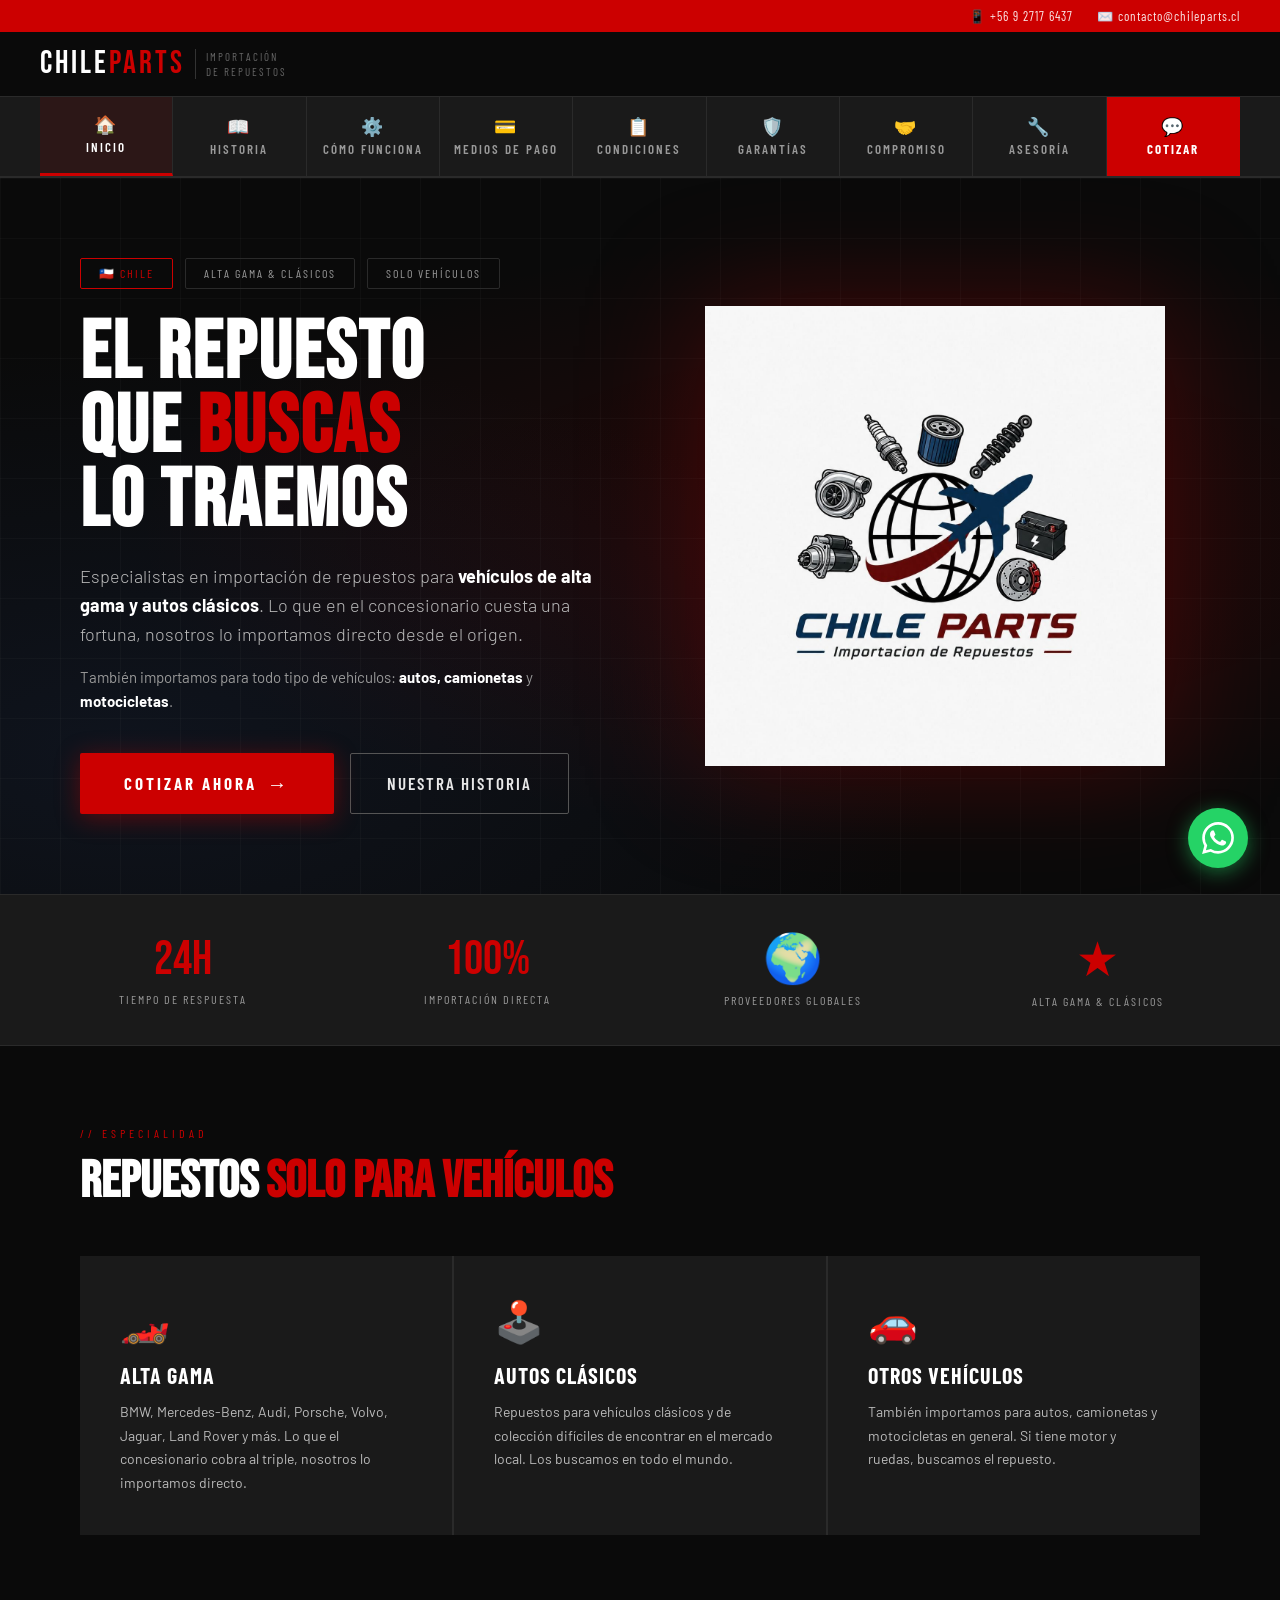
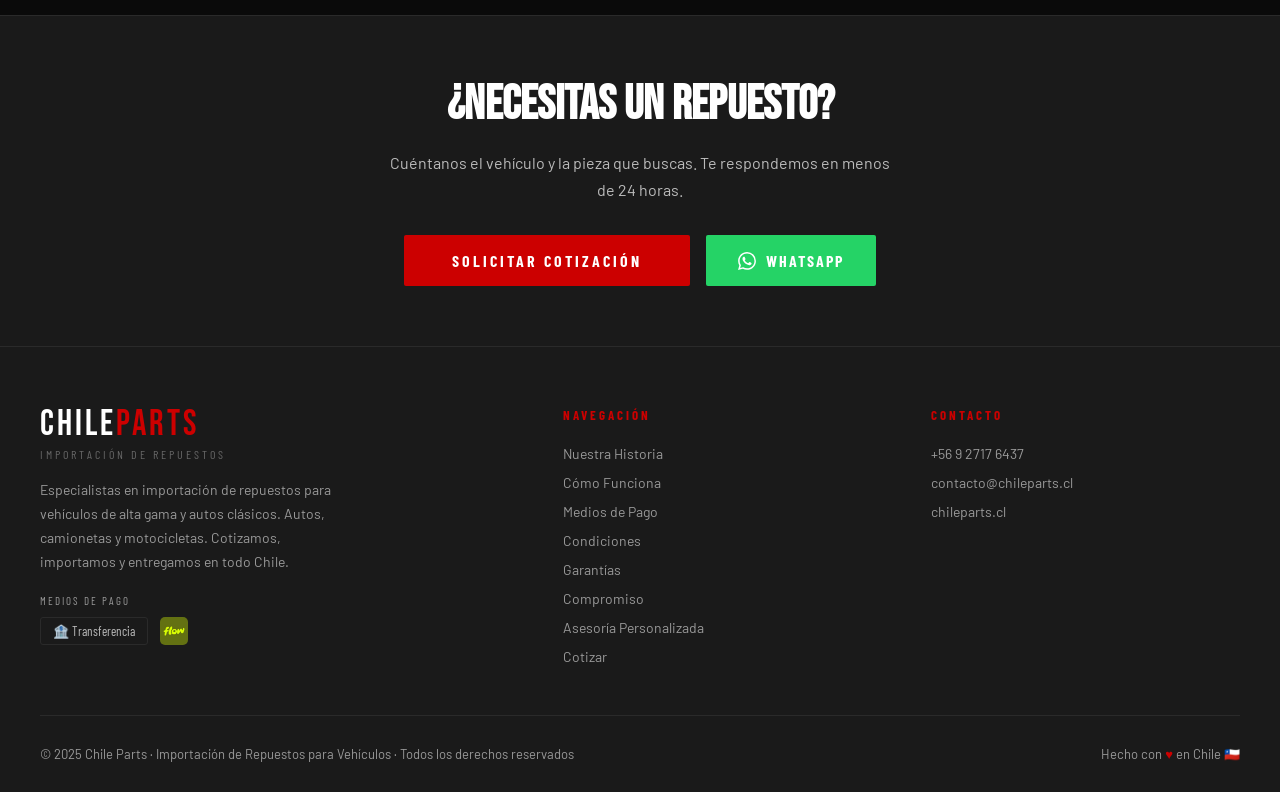
<file: index.html>
﻿<!DOCTYPE html>
<html lang="es">
<head>
<meta charset="UTF-8">
<meta name="viewport" content="width=device-width, initial-scale=1.0">
<title>Inicio | Chile Parts</title>
<link rel="stylesheet" href="styles.css">
</head>
<body>
<div id="site-nav"></div>


<div style="min-height:calc(100vh - 200px);display:flex;align-items:center;position:relative;overflow:hidden;">
  <div style="position:absolute;inset:0;background:radial-gradient(ellipse at 70% 50%, rgba(204,0,0,0.13) 0%, transparent 60%),radial-gradient(ellipse at 10% 80%, rgba(26,42,74,0.3) 0%, transparent 50%);"></div>
  <div style="position:absolute;inset:0;background-image:linear-gradient(rgba(255,255,255,0.025) 1px,transparent 1px),linear-gradient(90deg,rgba(255,255,255,0.025) 1px,transparent 1px);background-size:60px 60px;"></div>
  <div style="position:relative;z-index:2;max-width:1200px;margin:0 auto;padding:80px 40px;width:100%;display:grid;grid-template-columns:1fr 1fr;gap:60px;align-items:center;">
    <div>
      <div style="display:flex;gap:12px;flex-wrap:wrap;margin-bottom:28px;">
        <span style="border:1px solid var(--rojo);padding:7px 18px;font-family:'Barlow Condensed';font-size:12px;letter-spacing:2px;text-transform:uppercase;color:var(--rojo);border-radius:2px;">🇨🇱 Chile</span>
        <span style="border:1px solid var(--gris-borde);padding:7px 18px;font-family:'Barlow Condensed';font-size:12px;letter-spacing:2px;text-transform:uppercase;color:var(--texto-gris);border-radius:2px;">Alta Gama & Clásicos</span>
        <span style="border:1px solid var(--gris-borde);padding:7px 18px;font-family:'Barlow Condensed';font-size:12px;letter-spacing:2px;text-transform:uppercase;color:var(--texto-gris);border-radius:2px;">Solo Vehículos</span>
      </div>
      <h1 style="font-family:'Bebas Neue';font-size:82px;line-height:0.9;letter-spacing:2px;margin-bottom:24px;">EL REPUESTO<br>QUE <span style="color:var(--rojo);">BUSCAS</span><br>LO TRAEMOS</h1>
      <p style="font-size:18px;color:#bbb;line-height:1.6;margin-bottom:16px;font-weight:300;">
        Especialistas en importación de repuestos para <strong style="color:var(--blanco);">vehículos de alta gama y autos clásicos</strong>. Lo que en el concesionario cuesta una fortuna, nosotros lo importamos directo desde el origen.
      </p>
      <p style="font-size:15px;color:var(--texto-gris);line-height:1.6;margin-bottom:40px;">
        También importamos para todo tipo de vehículos: <strong style="color:var(--blanco);">autos, camionetas</strong> y <strong style="color:var(--blanco);">motocicletas</strong>.
      </p>
      <div style="display:flex;gap:16px;flex-wrap:wrap;">
        <a href="cotizacion.html" class="btn-primary">Cotizar Ahora</a>
        <a href="historia.html" class="btn-secondary">Nuestra Historia</a>
      </div>
    </div>
    <!-- LOGO OFICIAL (logo2 - el ícono con globo y avión) -->
    <div style="display:flex;justify-content:center;align-items:center;">
      <img src="[data-uri]" alt="Chile Parts"
        style="width:100%;max-width:460px;filter:drop-shadow(0 0 60px rgba(204,0,0,0.25));animation:float 4s ease-in-out infinite;">
    </div>
  </div>
</div>

<!-- STATS -->
<div style="background:var(--gris-medio);border-top:1px solid var(--gris-borde);border-bottom:1px solid var(--gris-borde);padding:36px 40px;">
  <div style="max-width:1200px;margin:0 auto;display:grid;grid-template-columns:repeat(4,1fr);gap:20px;text-align:center;">
    <div><span style="font-family:'Bebas Neue';font-size:48px;color:var(--rojo);display:block;">24H</span><span style="font-family:'Barlow Condensed';font-size:12px;letter-spacing:2px;text-transform:uppercase;color:var(--texto-gris);">Tiempo de Respuesta</span></div>
    <div><span style="font-family:'Bebas Neue';font-size:48px;color:var(--rojo);display:block;">100%</span><span style="font-family:'Barlow Condensed';font-size:12px;letter-spacing:2px;text-transform:uppercase;color:var(--texto-gris);">Importación Directa</span></div>
    <div><span style="font-family:'Bebas Neue';font-size:48px;color:var(--rojo);display:block;">🌍</span><span style="font-family:'Barlow Condensed';font-size:12px;letter-spacing:2px;text-transform:uppercase;color:var(--texto-gris);">Proveedores Globales</span></div>
    <div><span style="font-family:'Bebas Neue';font-size:48px;color:var(--rojo);display:block;">★</span><span style="font-family:'Barlow Condensed';font-size:12px;letter-spacing:2px;text-transform:uppercase;color:var(--texto-gris);">Alta Gama & Clásicos</span></div>
  </div>
</div>

<!-- QUÉ HACEMOS -->
<div style="max-width:1200px;margin:0 auto;padding:80px 40px 0;">
  <span style="font-family:'Barlow Condensed';font-size:12px;letter-spacing:4px;text-transform:uppercase;color:var(--rojo);display:block;margin-bottom:16px;">// Especialidad</span>
  <h2 style="font-family:'Bebas Neue';font-size:52px;line-height:1;margin-bottom:48px;">REPUESTOS <span style="color:var(--rojo);">SOLO PARA VEHÍCULOS</span></h2>
  <div style="display:grid;grid-template-columns:repeat(3,1fr);gap:2px;background:var(--gris-borde);margin-bottom:80px;">
    <div style="background:var(--gris-medio);padding:40px;">
      <span style="font-size:40px;display:block;margin-bottom:16px;">🏎️</span>
      <h3 style="font-family:'Barlow Condensed';font-size:22px;font-weight:700;letter-spacing:1px;text-transform:uppercase;margin-bottom:12px;">Alta Gama</h3>
      <p style="font-size:14px;color:#bbb;line-height:1.7;">BMW, Mercedes-Benz, Audi, Porsche, Volvo, Jaguar, Land Rover y más. Lo que el concesionario cobra al triple, nosotros lo importamos directo.</p>
    </div>
    <div style="background:var(--gris-medio);padding:40px;">
      <span style="font-size:40px;display:block;margin-bottom:16px;">🕹️</span>
      <h3 style="font-family:'Barlow Condensed';font-size:22px;font-weight:700;letter-spacing:1px;text-transform:uppercase;margin-bottom:12px;">Autos Clásicos</h3>
      <p style="font-size:14px;color:#bbb;line-height:1.7;">Repuestos para vehículos clásicos y de colección difíciles de encontrar en el mercado local. Los buscamos en todo el mundo.</p>
    </div>
    <div style="background:var(--gris-medio);padding:40px;">
      <span style="font-size:40px;display:block;margin-bottom:16px;">🚗</span>
      <h3 style="font-family:'Barlow Condensed';font-size:22px;font-weight:700;letter-spacing:1px;text-transform:uppercase;margin-bottom:12px;">Otros Vehículos</h3>
      <p style="font-size:14px;color:#bbb;line-height:1.7;">También importamos para autos, camionetas y motocicletas en general. Si tiene motor y ruedas, buscamos el repuesto.</p>
    </div>
  </div>
</div>

<!-- CTA -->
<div style="background:var(--gris-medio);border-top:1px solid var(--gris-borde);padding:60px 40px;text-align:center;">
  <h2 style="font-family:'Bebas Neue';font-size:48px;margin-bottom:16px;">¿NECESITAS UN REPUESTO?</h2>
  <p style="font-size:16px;color:#bbb;margin-bottom:32px;max-width:500px;margin-left:auto;margin-right:auto;line-height:1.7;">Cuéntanos el vehículo y la pieza que buscas. Te respondemos en menos de 24 horas.</p>
  <div style="display:flex;gap:16px;justify-content:center;flex-wrap:wrap;">
    <a href="cotizacion.html" style="display:inline-block;background:var(--rojo);color:white;padding:16px 48px;font-family:'Barlow Condensed';font-size:16px;font-weight:700;letter-spacing:3px;text-transform:uppercase;text-decoration:none;border-radius:2px;">Solicitar Cotización</a>
    <a href="https://wa.me/56927176437" target="_blank" rel="noopener noreferrer" style="display:inline-flex;align-items:center;gap:10px;background:#25D366;color:white;padding:16px 32px;font-family:'Barlow Condensed';font-size:16px;font-weight:700;letter-spacing:2px;text-transform:uppercase;text-decoration:none;border-radius:2px;">
      <svg width="18" height="18" viewBox="0 0 24 24" fill="white"><path d="M17.472 14.382c-.297-.149-1.758-.867-2.03-.967-.273-.099-.471-.148-.67.15-.197.297-.767.966-.94 1.164-.173.199-.347.223-.644.075-.297-.15-1.255-.463-2.39-1.475-.883-.788-1.48-1.761-1.653-2.059-.173-.297-.018-.458.13-.606.134-.133.298-.347.446-.52.149-.174.198-.298.298-.497.099-.198.05-.371-.025-.52-.075-.149-.669-1.612-.916-2.207-.242-.579-.487-.5-.669-.51-.173-.008-.371-.01-.57-.01-.198 0-.52.074-.792.372-.272.297-1.04 1.016-1.04 2.479 0 1.462 1.065 2.875 1.213 3.074.149.198 2.096 3.2 5.077 4.487.709.306 1.262.489 1.694.625.712.227 1.36.195 1.871.118.571-.085 1.758-.719 2.006-1.413.248-.694.248-1.289.173-1.413-.074-.124-.272-.198-.57-.347m-5.421 7.403h-.004a9.87 9.87 0 01-5.031-1.378l-.361-.214-3.741.982.998-3.648-.235-.374a9.86 9.86 0 01-1.51-5.26c.001-5.45 4.436-9.884 9.888-9.884 2.64 0 5.122 1.03 6.988 2.898a9.825 9.825 0 012.893 6.994c-.003 5.45-4.437 9.884-9.885 9.884m8.413-18.297A11.815 11.815 0 0012.05 0C5.495 0 .16 5.335.157 11.892c0 2.096.547 4.142 1.588 5.945L.057 24l6.305-1.654a11.882 11.882 0 005.683 1.448h.005c6.554 0 11.89-5.335 11.893-11.893a11.821 11.821 0 00-3.48-8.413Z"/></svg>
      WhatsApp
    </a>
  </div>
</div>

<link rel="stylesheet" href="styles.css">
<footer>
  <div class="footer-inner">
    <div class="footer-top">
      <div>
        <div style="margin-bottom:16px;">
          <span style="font-family:'Bebas Neue',sans-serif;font-size:36px;letter-spacing:3px;color:#fff;line-height:1;">CHILE<span style="color:#CC0000;">PARTS</span></span><br>
          <span style="font-family:'Barlow Condensed',sans-serif;font-size:12px;letter-spacing:3px;text-transform:uppercase;color:#666;">Importación de Repuestos</span>
        </div>
        <p class="footer-desc">Especialistas en importación de repuestos para vehículos de alta gama y autos clásicos. Autos, camionetas y motocicletas. Cotizamos, importamos y entregamos en todo Chile.</p>
        <div style="margin-top:20px;">
          <p style="font-family:'Barlow Condensed';font-size:11px;letter-spacing:2px;text-transform:uppercase;color:var(--texto-gris);margin-bottom:10px;">Medios de pago</p>
          <div style="display:flex;align-items:center;gap:12px;flex-wrap:wrap;">
            <span style="font-family:'Barlow Condensed';font-size:13px;color:#bbb;border:1px solid var(--gris-borde);padding:5px 12px;border-radius:3px;">🏦 Transferencia</span>
            <img src="[data-uri]" alt="Flow" style="height:28px;border-radius:5px;">
          </div>
        </div>
      </div>
      <div class="footer-col">
        <h4>Navegación</h4>
        <ul>
          <li><a href="historia.html">Nuestra Historia</a></li>
          <li><a href="como-funciona.html">Cómo Funciona</a></li>
          <li><a href="medios-de-pago.html">Medios de Pago</a></li>
          <li><a href="condiciones.html">Condiciones</a></li>
          <li><a href="garantias.html">Garantías</a></li>
          <li><a href="compromiso.html">Compromiso</a></li>
          <li><a href="asesoria.html">Asesoría Personalizada</a></li>
          <li><a href="cotizacion.html">Cotizar</a></li>
        </ul>
      </div>
      <div class="footer-col">
        <h4>Contacto</h4>
        <ul>
          <li><a href="https://wa.me/56927176437" target="_blank" rel="noopener noreferrer">+56 9 2717 6437</a></li>
          <li><a href="mailto:contacto@chileparts.cl">contacto@chileparts.cl</a></li>
          <li><a href="index.html">chileparts.cl</a></li>
        </ul>
      </div>
    </div>
    <div class="footer-bottom">
      <p>© 2025 Chile Parts · Importación de Repuestos para Vehículos · Todos los derechos reservados</p>
      <p>Hecho con <span>♥</span> en Chile 🇨🇱</p>
    </div>
  </div>
</footer>
<div class="wa-float">
  <div class="wa-tooltip">Escríbenos por WhatsApp</div>
  <a href="https://wa.me/56927176437" class="wa-btn" target="_blank" rel="noopener noreferrer">
    <svg viewBox="0 0 24 24"><path d="M17.472 14.382c-.297-.149-1.758-.867-2.03-.967-.273-.099-.471-.148-.67.15-.197.297-.767.966-.94 1.164-.173.199-.347.223-.644.075-.297-.15-1.255-.463-2.39-1.475-.883-.788-1.48-1.761-1.653-2.059-.173-.297-.018-.458.13-.606.134-.133.298-.347.446-.52.149-.174.198-.298.298-.497.099-.198.05-.371-.025-.52-.075-.149-.669-1.612-.916-2.207-.242-.579-.487-.5-.669-.51-.173-.008-.371-.01-.57-.01-.198 0-.52.074-.792.372-.272.297-1.04 1.016-1.04 2.479 0 1.462 1.065 2.875 1.213 3.074.149.198 2.096 3.2 5.077 4.487.709.306 1.262.489 1.694.625.712.227 1.36.195 1.871.118.571-.085 1.758-.719 2.006-1.413.248-.694.248-1.289.173-1.413-.074-.124-.272-.198-.57-.347m-5.421 7.403h-.004a9.87 9.87 0 01-5.031-1.378l-.361-.214-3.741.982.998-3.648-.235-.374a9.86 9.86 0 01-1.51-5.26c.001-5.45 4.436-9.884 9.888-9.884 2.64 0 5.122 1.03 6.988 2.898a9.825 9.825 0 012.893 6.994c-.003 5.45-4.437 9.884-9.885 9.884m8.413-18.297A11.815 11.815 0 0012.05 0C5.495 0 .16 5.335.157 11.892c0 2.096.547 4.142 1.588 5.945L.057 24l6.305-1.654a11.882 11.882 0 005.683 1.448h.005c6.554 0 11.89-5.335 11.893-11.893a11.821 11.821 0 00-3.48-8.413Z"/></svg>
  </a>
</div>
<script src="nav.js"></script>
</body>
</html>
</file>
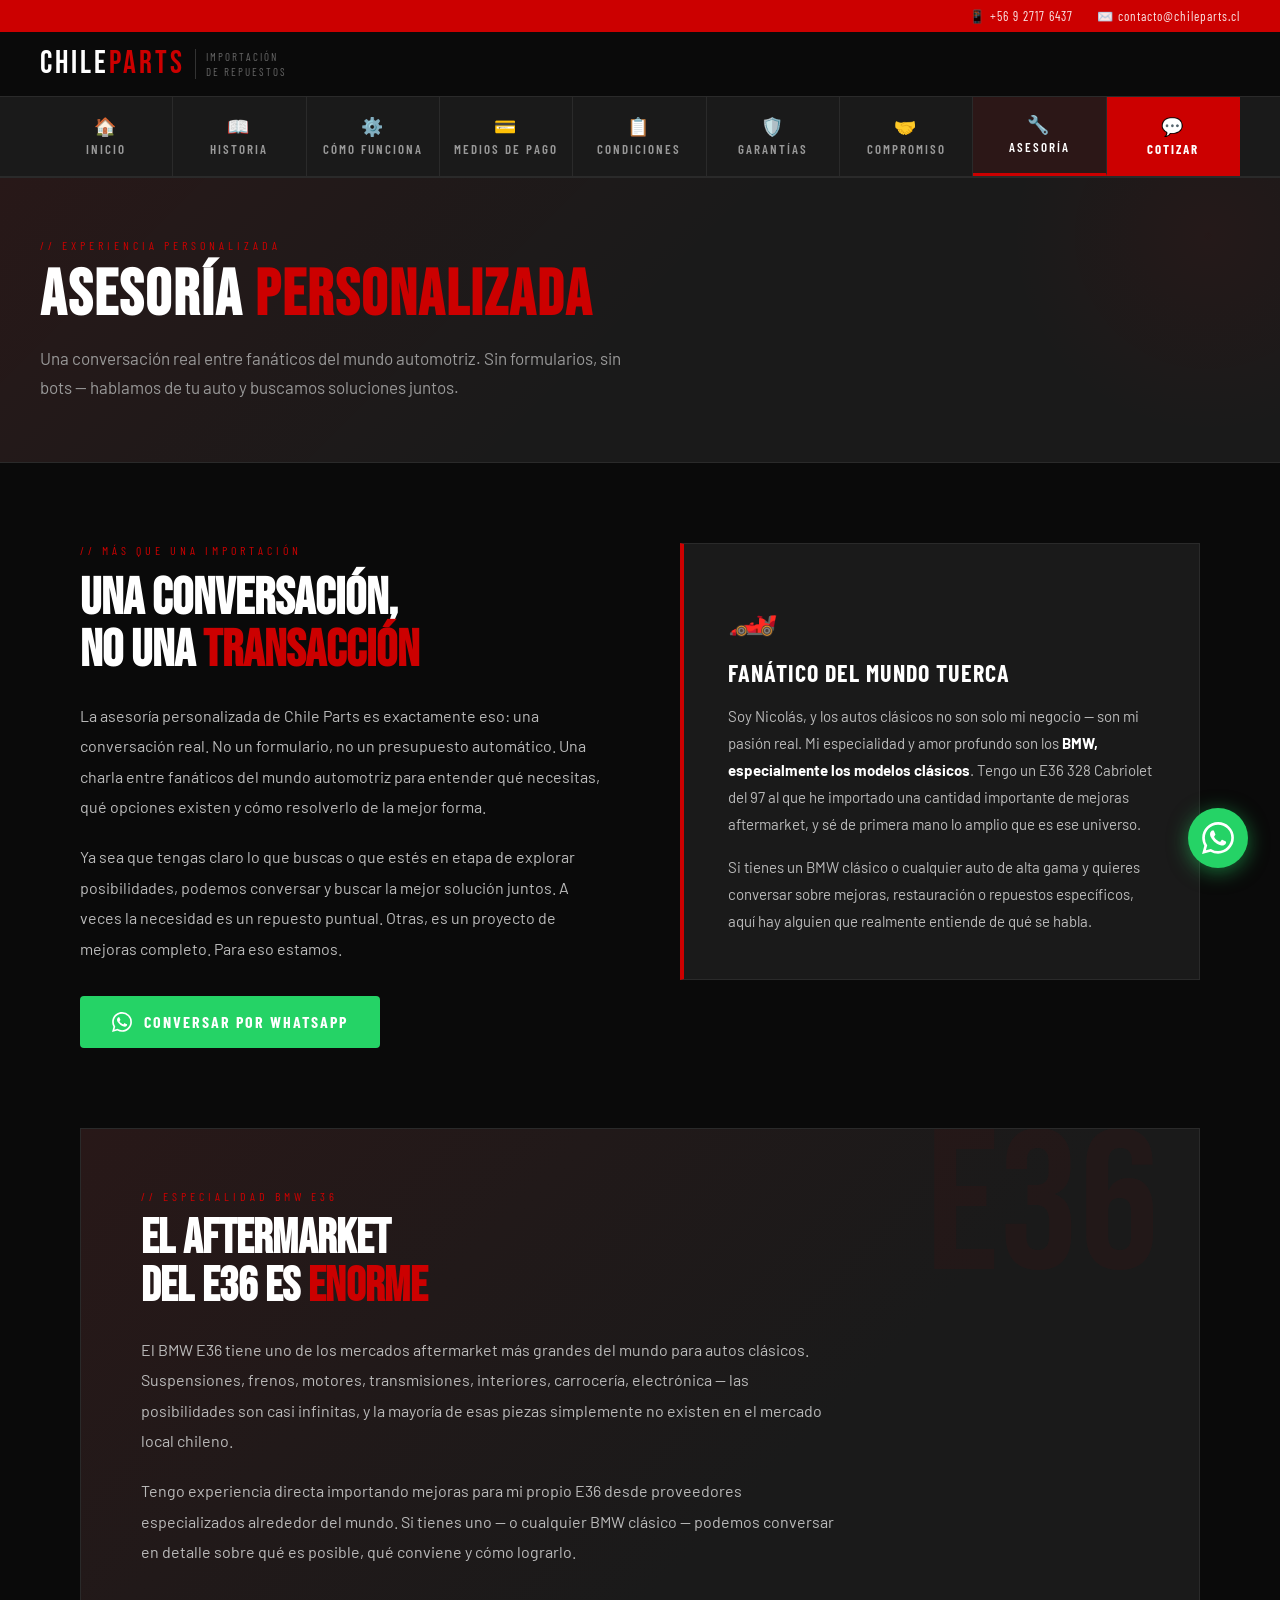
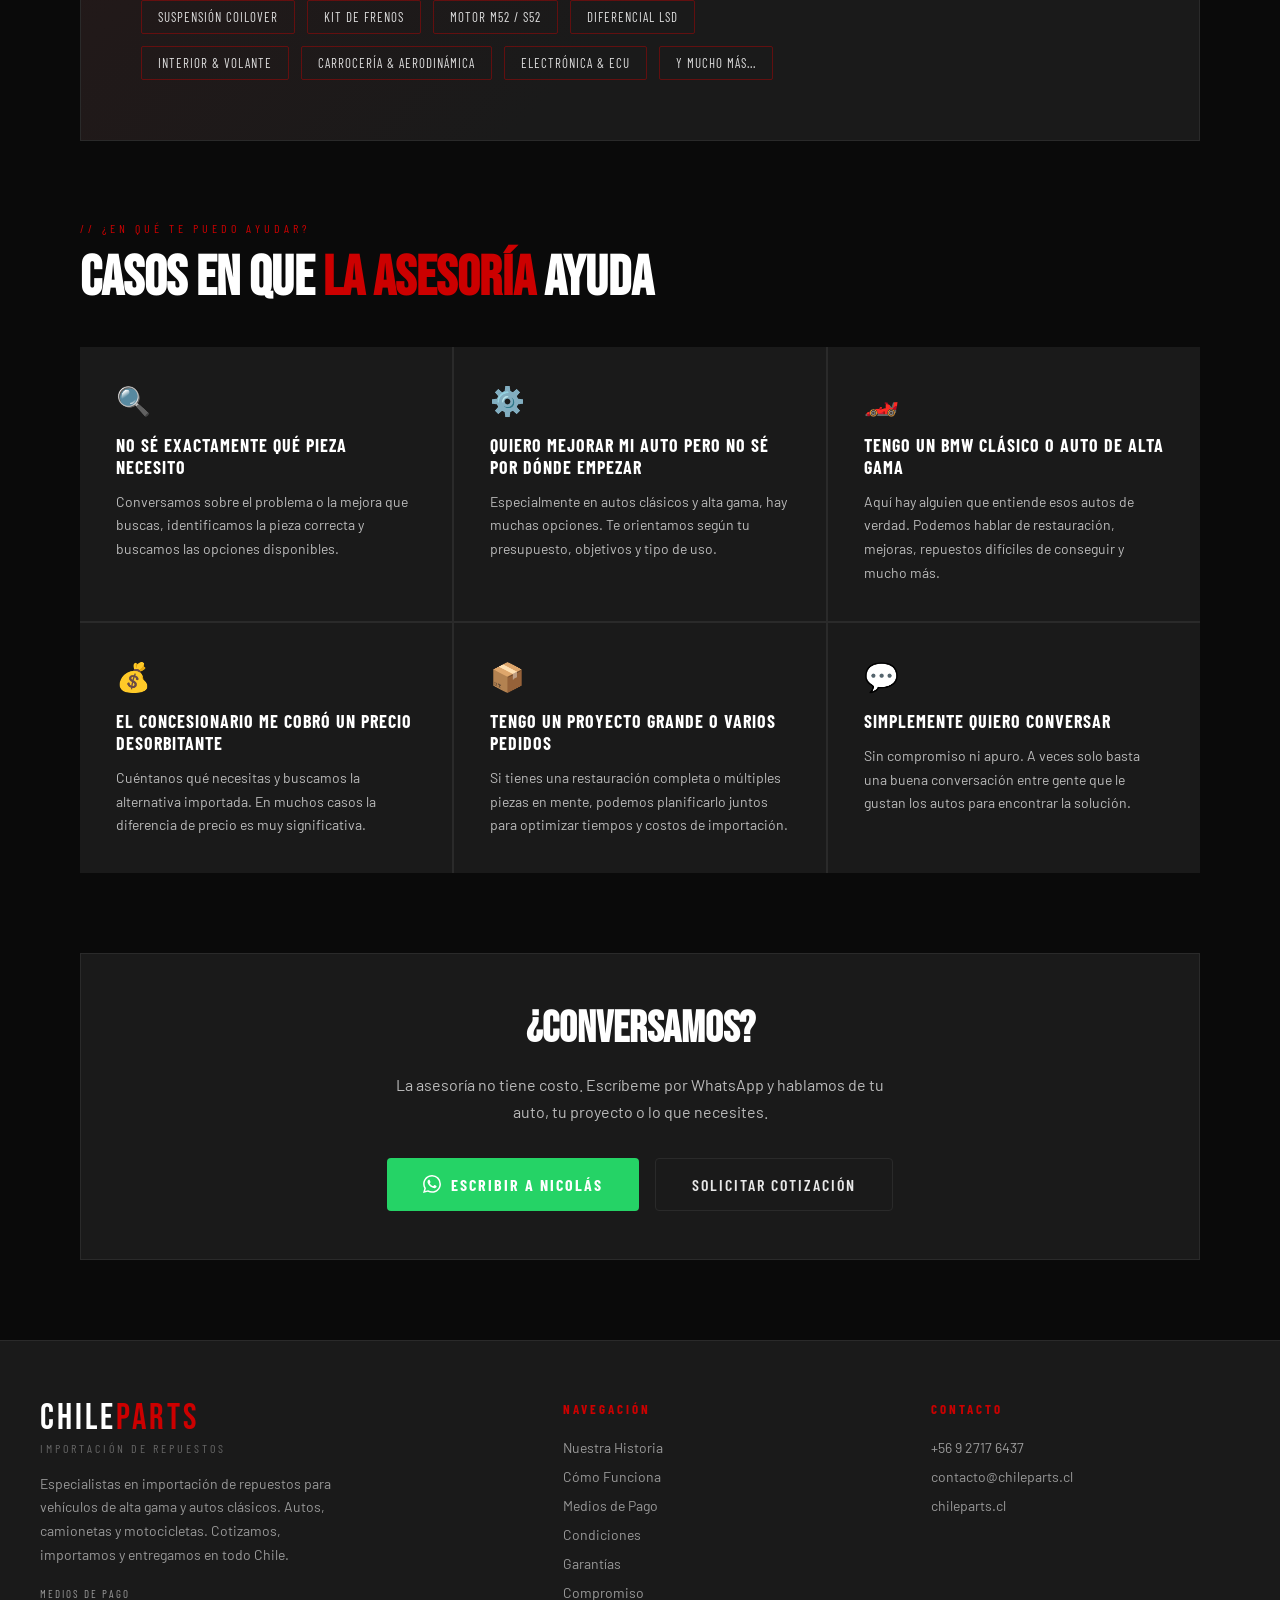
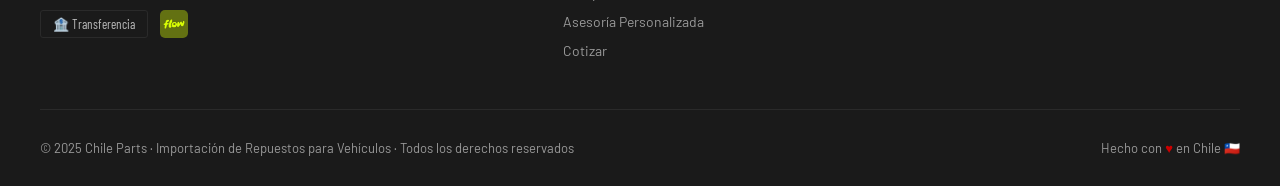
<file: asesoria.html>
﻿<!DOCTYPE html>
<html lang="es">
<head>
<meta charset="UTF-8">
<meta name="viewport" content="width=device-width, initial-scale=1.0">
<title>Asesoría Personalizada | Chile Parts</title>
<link rel="stylesheet" href="styles.css">
</head>
<body>
<div id="site-nav"></div>
<div class="page-hero"><div class="page-hero-inner"><span class="page-tag">// Experiencia Personalizada</span><h1 class="page-title">ASESORÍA <span>PERSONALIZADA</span></h1><p class="page-subtitle">Una conversación real entre fanáticos del mundo automotriz. Sin formularios, sin bots — hablamos de tu auto y buscamos soluciones juntos.</p></div></div>
<div class="main-content">

  <!-- INTRO -->
  <div style="display:grid;grid-template-columns:1fr 1fr;gap:80px;align-items:start;margin-bottom:80px;">
    <div>
      <span class="section-tag">// Más que una importación</span>
      <h2 style="font-family:'Bebas Neue';font-size:52px;line-height:1;margin-bottom:24px;">UNA CONVERSACIÓN,<br>NO UNA <span style="color:var(--rojo);">TRANSACCIÓN</span></h2>
      <p style="font-size:16px;color:#bbb;line-height:1.9;margin-bottom:20px;">
        La asesoría personalizada de Chile Parts es exactamente eso: una conversación real. No un formulario, no un presupuesto automático. Una charla entre fanáticos del mundo automotriz para entender qué necesitas, qué opciones existen y cómo resolverlo de la mejor forma.
      </p>
      <p style="font-size:16px;color:#bbb;line-height:1.9;margin-bottom:32px;">
        Ya sea que tengas claro lo que buscas o que estés en etapa de explorar posibilidades, podemos conversar y buscar la mejor solución juntos. A veces la necesidad es un repuesto puntual. Otras, es un proyecto de mejoras completo. Para eso estamos.
      </p>
      <a href="https://wa.me/56927176437" target="_blank" rel="noopener noreferrer" style="display:inline-flex;align-items:center;gap:12px;background:#25D366;color:white;padding:16px 32px;font-family:'Barlow Condensed';font-size:16px;font-weight:700;letter-spacing:2px;text-transform:uppercase;text-decoration:none;border-radius:4px;">
        <svg width="20" height="20" viewBox="0 0 24 24" fill="white"><path d="M17.472 14.382c-.297-.149-1.758-.867-2.03-.967-.273-.099-.471-.148-.67.15-.197.297-.767.966-.94 1.164-.173.199-.347.223-.644.075-.297-.15-1.255-.463-2.39-1.475-.883-.788-1.48-1.761-1.653-2.059-.173-.297-.018-.458.13-.606.134-.133.298-.347.446-.52.149-.174.198-.298.298-.497.099-.198.05-.371-.025-.52-.075-.149-.669-1.612-.916-2.207-.242-.579-.487-.5-.669-.51-.173-.008-.371-.01-.57-.01-.198 0-.52.074-.792.372-.272.297-1.04 1.016-1.04 2.479 0 1.462 1.065 2.875 1.213 3.074.149.198 2.096 3.2 5.077 4.487.709.306 1.262.489 1.694.625.712.227 1.36.195 1.871.118.571-.085 1.758-.719 2.006-1.413.248-.694.248-1.289.173-1.413-.074-.124-.272-.198-.57-.347m-5.421 7.403h-.004a9.87 9.87 0 01-5.031-1.378l-.361-.214-3.741.982.998-3.648-.235-.374a9.86 9.86 0 01-1.51-5.26c.001-5.45 4.436-9.884 9.888-9.884 2.64 0 5.122 1.03 6.988 2.898a9.825 9.825 0 012.893 6.994c-.003 5.45-4.437 9.884-9.885 9.884m8.413-18.297A11.815 11.815 0 0012.05 0C5.495 0 .16 5.335.157 11.892c0 2.096.547 4.142 1.588 5.945L.057 24l6.305-1.654a11.882 11.882 0 005.683 1.448h.005c6.554 0 11.89-5.335 11.893-11.893a11.821 11.821 0 00-3.48-8.413Z"/></svg>
        Conversar por WhatsApp
      </a>
    </div>
    <div style="background:var(--gris-medio);border:1px solid var(--gris-borde);border-left:4px solid var(--rojo);padding:44px;">
      <div style="font-size:40px;margin-bottom:20px;">🏎️</div>
      <h3 style="font-family:'Barlow Condensed';font-size:24px;font-weight:700;letter-spacing:1px;text-transform:uppercase;margin-bottom:16px;color:var(--blanco);">Fanático del mundo tuerca</h3>
      <p style="font-size:15px;color:#bbb;line-height:1.8;margin-bottom:16px;">
        Soy Nicolás, y los autos clásicos no son solo mi negocio — son mi pasión real. Mi especialidad y amor profundo son los <strong style="color:var(--blanco);">BMW, especialmente los modelos clásicos</strong>. Tengo un E36 328 Cabriolet del 97 al que he importado una cantidad importante de mejoras aftermarket, y sé de primera mano lo amplio que es ese universo.
      </p>
      <p style="font-size:15px;color:#bbb;line-height:1.8;">
        Si tienes un BMW clásico o cualquier auto de alta gama y quieres conversar sobre mejoras, restauración o repuestos específicos, aquí hay alguien que realmente entiende de qué se habla.
      </p>
    </div>
  </div>

  <!-- BMW E36 ESPECIAL -->
  <div style="background:linear-gradient(135deg, rgba(204,0,0,0.08) 0%, rgba(26,26,26,0.95) 60%), var(--gris-medio);border:1px solid var(--gris-borde);padding:60px;margin-bottom:80px;position:relative;overflow:hidden;">
    <div style="position:absolute;top:-20px;right:40px;font-family:'Bebas Neue';font-size:200px;color:rgba(204,0,0,0.05);line-height:1;pointer-events:none;user-select:none;">E36</div>
    <div style="position:relative;z-index:1;max-width:700px;">
      <span style="font-family:'Barlow Condensed';font-size:12px;letter-spacing:4px;text-transform:uppercase;color:var(--rojo);display:block;margin-bottom:12px;">// Especialidad BMW E36</span>
      <h2 style="font-family:'Bebas Neue';font-size:48px;line-height:1;margin-bottom:24px;">EL AFTERMARKET<br>DEL E36 ES <span style="color:var(--rojo);">ENORME</span></h2>
      <p style="font-size:16px;color:#bbb;line-height:1.9;margin-bottom:20px;">
        El BMW E36 tiene uno de los mercados aftermarket más grandes del mundo para autos clásicos. Suspensiones, frenos, motores, transmisiones, interiores, carrocería, electrónica — las posibilidades son casi infinitas, y la mayoría de esas piezas simplemente no existen en el mercado local chileno.
      </p>
      <p style="font-size:16px;color:#bbb;line-height:1.9;margin-bottom:32px;">
        Tengo experiencia directa importando mejoras para mi propio E36 desde proveedores especializados alrededor del mundo. Si tienes uno — o cualquier BMW clásico — podemos conversar en detalle sobre qué es posible, qué conviene y cómo lograrlo.
      </p>
      <div style="display:flex;flex-wrap:wrap;gap:12px;">
        <span style="border:1px solid rgba(204,0,0,0.4);padding:8px 16px;font-family:'Barlow Condensed';font-size:13px;letter-spacing:1px;text-transform:uppercase;color:#ddd;border-radius:2px;">Suspensión coilover</span>
        <span style="border:1px solid rgba(204,0,0,0.4);padding:8px 16px;font-family:'Barlow Condensed';font-size:13px;letter-spacing:1px;text-transform:uppercase;color:#ddd;border-radius:2px;">Kit de frenos</span>
        <span style="border:1px solid rgba(204,0,0,0.4);padding:8px 16px;font-family:'Barlow Condensed';font-size:13px;letter-spacing:1px;text-transform:uppercase;color:#ddd;border-radius:2px;">Motor M52 / S52</span>
        <span style="border:1px solid rgba(204,0,0,0.4);padding:8px 16px;font-family:'Barlow Condensed';font-size:13px;letter-spacing:1px;text-transform:uppercase;color:#ddd;border-radius:2px;">Diferencial LSD</span>
        <span style="border:1px solid rgba(204,0,0,0.4);padding:8px 16px;font-family:'Barlow Condensed';font-size:13px;letter-spacing:1px;text-transform:uppercase;color:#ddd;border-radius:2px;">Interior & volante</span>
        <span style="border:1px solid rgba(204,0,0,0.4);padding:8px 16px;font-family:'Barlow Condensed';font-size:13px;letter-spacing:1px;text-transform:uppercase;color:#ddd;border-radius:2px;">Carrocería & aerodinámica</span>
        <span style="border:1px solid rgba(204,0,0,0.4);padding:8px 16px;font-family:'Barlow Condensed';font-size:13px;letter-spacing:1px;text-transform:uppercase;color:#ddd;border-radius:2px;">Electrónica & ECU</span>
        <span style="border:1px solid rgba(204,0,0,0.4);padding:8px 16px;font-family:'Barlow Condensed';font-size:13px;letter-spacing:1px;text-transform:uppercase;color:#ddd;border-radius:2px;">Y mucho más...</span>
      </div>
    </div>
  </div>

  <!-- PARA QUÉ SIRVE LA ASESORÍA -->
  <div style="margin-bottom:80px;">
    <span class="section-tag">// ¿En qué te puedo ayudar?</span>
    <h2 class="section-title">CASOS EN QUE <span>LA ASESORÍA</span> AYUDA</h2>
    <div style="display:grid;grid-template-columns:repeat(3,1fr);gap:2px;background:var(--gris-borde);margin-top:40px;">
      <div style="background:var(--gris-medio);padding:36px;">
        <span style="font-size:28px;display:block;margin-bottom:16px;">🔍</span>
        <h4 style="font-family:'Barlow Condensed';font-size:18px;font-weight:700;letter-spacing:1px;text-transform:uppercase;margin-bottom:12px;">No sé exactamente qué pieza necesito</h4>
        <p style="font-size:14px;color:#bbb;line-height:1.7;">Conversamos sobre el problema o la mejora que buscas, identificamos la pieza correcta y buscamos las opciones disponibles.</p>
      </div>
      <div style="background:var(--gris-medio);padding:36px;">
        <span style="font-size:28px;display:block;margin-bottom:16px;">⚙️</span>
        <h4 style="font-family:'Barlow Condensed';font-size:18px;font-weight:700;letter-spacing:1px;text-transform:uppercase;margin-bottom:12px;">Quiero mejorar mi auto pero no sé por dónde empezar</h4>
        <p style="font-size:14px;color:#bbb;line-height:1.7;">Especialmente en autos clásicos y alta gama, hay muchas opciones. Te orientamos según tu presupuesto, objetivos y tipo de uso.</p>
      </div>
      <div style="background:var(--gris-medio);padding:36px;">
        <span style="font-size:28px;display:block;margin-bottom:16px;">🏎️</span>
        <h4 style="font-family:'Barlow Condensed';font-size:18px;font-weight:700;letter-spacing:1px;text-transform:uppercase;margin-bottom:12px;">Tengo un BMW clásico o auto de alta gama</h4>
        <p style="font-size:14px;color:#bbb;line-height:1.7;">Aquí hay alguien que entiende esos autos de verdad. Podemos hablar de restauración, mejoras, repuestos difíciles de conseguir y mucho más.</p>
      </div>
      <div style="background:var(--gris-medio);padding:36px;">
        <span style="font-size:28px;display:block;margin-bottom:16px;">💰</span>
        <h4 style="font-family:'Barlow Condensed';font-size:18px;font-weight:700;letter-spacing:1px;text-transform:uppercase;margin-bottom:12px;">El concesionario me cobró un precio desorbitante</h4>
        <p style="font-size:14px;color:#bbb;line-height:1.7;">Cuéntanos qué necesitas y buscamos la alternativa importada. En muchos casos la diferencia de precio es muy significativa.</p>
      </div>
      <div style="background:var(--gris-medio);padding:36px;">
        <span style="font-size:28px;display:block;margin-bottom:16px;">📦</span>
        <h4 style="font-family:'Barlow Condensed';font-size:18px;font-weight:700;letter-spacing:1px;text-transform:uppercase;margin-bottom:12px;">Tengo un proyecto grande o varios pedidos</h4>
        <p style="font-size:14px;color:#bbb;line-height:1.7;">Si tienes una restauración completa o múltiples piezas en mente, podemos planificarlo juntos para optimizar tiempos y costos de importación.</p>
      </div>
      <div style="background:var(--gris-medio);padding:36px;">
        <span style="font-size:28px;display:block;margin-bottom:16px;">💬</span>
        <h4 style="font-family:'Barlow Condensed';font-size:18px;font-weight:700;letter-spacing:1px;text-transform:uppercase;margin-bottom:12px;">Simplemente quiero conversar</h4>
        <p style="font-size:14px;color:#bbb;line-height:1.7;">Sin compromiso ni apuro. A veces solo basta una buena conversación entre gente que le gustan los autos para encontrar la solución.</p>
      </div>
    </div>
  </div>

  <!-- CTA FINAL -->
  <div style="background:var(--gris-medio);border:1px solid var(--gris-borde);padding:48px;text-align:center;">
    <h3 style="font-family:'Bebas Neue';font-size:44px;margin-bottom:16px;">¿CONVERSAMOS?</h3>
    <p style="font-size:16px;color:#bbb;max-width:500px;margin:0 auto 32px;line-height:1.7;">La asesoría no tiene costo. Escríbeme por WhatsApp y hablamos de tu auto, tu proyecto o lo que necesites.</p>
    <div style="display:flex;gap:16px;justify-content:center;flex-wrap:wrap;">
      <a href="https://wa.me/56927176437" target="_blank" rel="noopener noreferrer" style="display:inline-flex;align-items:center;gap:10px;background:#25D366;color:white;padding:16px 36px;font-family:'Barlow Condensed';font-size:16px;font-weight:700;letter-spacing:2px;text-transform:uppercase;text-decoration:none;border-radius:4px;">
        <svg width="18" height="18" viewBox="0 0 24 24" fill="white"><path d="M17.472 14.382c-.297-.149-1.758-.867-2.03-.967-.273-.099-.471-.148-.67.15-.197.297-.767.966-.94 1.164-.173.199-.347.223-.644.075-.297-.15-1.255-.463-2.39-1.475-.883-.788-1.48-1.761-1.653-2.059-.173-.297-.018-.458.13-.606.134-.133.298-.347.446-.52.149-.174.198-.298.298-.497.099-.198.05-.371-.025-.52-.075-.149-.669-1.612-.916-2.207-.242-.579-.487-.5-.669-.51-.173-.008-.371-.01-.57-.01-.198 0-.52.074-.792.372-.272.297-1.04 1.016-1.04 2.479 0 1.462 1.065 2.875 1.213 3.074.149.198 2.096 3.2 5.077 4.487.709.306 1.262.489 1.694.625.712.227 1.36.195 1.871.118.571-.085 1.758-.719 2.006-1.413.248-.694.248-1.289.173-1.413-.074-.124-.272-.198-.57-.347m-5.421 7.403h-.004a9.87 9.87 0 01-5.031-1.378l-.361-.214-3.741.982.998-3.648-.235-.374a9.86 9.86 0 01-1.51-5.26c.001-5.45 4.436-9.884 9.888-9.884 2.64 0 5.122 1.03 6.988 2.898a9.825 9.825 0 012.893 6.994c-.003 5.45-4.437 9.884-9.885 9.884m8.413-18.297A11.815 11.815 0 0012.05 0C5.495 0 .16 5.335.157 11.892c0 2.096.547 4.142 1.588 5.945L.057 24l6.305-1.654a11.882 11.882 0 005.683 1.448h.005c6.554 0 11.89-5.335 11.893-11.893a11.821 11.821 0 00-3.48-8.413Z"/></svg>
        Escribir a Nicolás
      </a>
      <a href="cotizacion.html" style="display:inline-block;border:1px solid var(--gris-borde);color:var(--blanco-suave);padding:16px 36px;font-family:'Barlow Condensed';font-size:16px;font-weight:600;letter-spacing:2px;text-transform:uppercase;text-decoration:none;border-radius:4px;">Solicitar Cotización</a>
    </div>
  </div>

</div>
<footer>
  <div class="footer-inner">
    <div class="footer-top">
      <div>
        <div style="margin-bottom:16px;">
          <span style="font-family:'Bebas Neue',sans-serif;font-size:36px;letter-spacing:3px;color:#fff;line-height:1;">CHILE<span style="color:#CC0000;">PARTS</span></span><br>
          <span style="font-family:'Barlow Condensed',sans-serif;font-size:12px;letter-spacing:3px;text-transform:uppercase;color:#666;">Importación de Repuestos</span>
        </div>
        <p class="footer-desc">Especialistas en importación de repuestos para vehículos de alta gama y autos clásicos. Autos, camionetas y motocicletas. Cotizamos, importamos y entregamos en todo Chile.</p>
        <div style="margin-top:20px;">
          <p style="font-family:'Barlow Condensed';font-size:11px;letter-spacing:2px;text-transform:uppercase;color:var(--texto-gris);margin-bottom:10px;">Medios de pago</p>
          <div style="display:flex;align-items:center;gap:12px;flex-wrap:wrap;">
            <span style="font-family:'Barlow Condensed';font-size:13px;color:#bbb;border:1px solid var(--gris-borde);padding:5px 12px;border-radius:3px;">🏦 Transferencia</span>
            <img src="[data-uri]" alt="Flow" style="height:28px;border-radius:5px;">
          </div>
        </div>
      </div>
      <div class="footer-col">
        <h4>Navegación</h4>
        <ul>
          <li><a href="historia.html">Nuestra Historia</a></li>
          <li><a href="como-funciona.html">Cómo Funciona</a></li>
          <li><a href="medios-de-pago.html">Medios de Pago</a></li>
          <li><a href="condiciones.html">Condiciones</a></li>
          <li><a href="garantias.html">Garantías</a></li>
          <li><a href="compromiso.html">Compromiso</a></li>
          <li><a href="asesoria.html">Asesoría Personalizada</a></li>
          <li><a href="cotizacion.html">Cotizar</a></li>
        </ul>
      </div>
      <div class="footer-col">
        <h4>Contacto</h4>
        <ul>
          <li><a href="https://wa.me/56927176437" target="_blank" rel="noopener noreferrer">+56 9 2717 6437</a></li>
          <li><a href="mailto:contacto@chileparts.cl">contacto@chileparts.cl</a></li>
          <li><a href="index.html">chileparts.cl</a></li>
        </ul>
      </div>
    </div>
    <div class="footer-bottom">
      <p>© 2025 Chile Parts · Importación de Repuestos para Vehículos · Todos los derechos reservados</p>
      <p>Hecho con <span>♥</span> en Chile 🇨🇱</p>
    </div>
  </div>
</footer>
<div class="wa-float">
  <div class="wa-tooltip">Escríbenos por WhatsApp</div>
  <a href="https://wa.me/56927176437" class="wa-btn" target="_blank" rel="noopener noreferrer">
    <svg viewBox="0 0 24 24"><path d="M17.472 14.382c-.297-.149-1.758-.867-2.03-.967-.273-.099-.471-.148-.67.15-.197.297-.767.966-.94 1.164-.173.199-.347.223-.644.075-.297-.15-1.255-.463-2.39-1.475-.883-.788-1.48-1.761-1.653-2.059-.173-.297-.018-.458.13-.606.134-.133.298-.347.446-.52.149-.174.198-.298.298-.497.099-.198.05-.371-.025-.52-.075-.149-.669-1.612-.916-2.207-.242-.579-.487-.5-.669-.51-.173-.008-.371-.01-.57-.01-.198 0-.52.074-.792.372-.272.297-1.04 1.016-1.04 2.479 0 1.462 1.065 2.875 1.213 3.074.149.198 2.096 3.2 5.077 4.487.709.306 1.262.489 1.694.625.712.227 1.36.195 1.871.118.571-.085 1.758-.719 2.006-1.413.248-.694.248-1.289.173-1.413-.074-.124-.272-.198-.57-.347m-5.421 7.403h-.004a9.87 9.87 0 01-5.031-1.378l-.361-.214-3.741.982.998-3.648-.235-.374a9.86 9.86 0 01-1.51-5.26c.001-5.45 4.436-9.884 9.888-9.884 2.64 0 5.122 1.03 6.988 2.898a9.825 9.825 0 012.893 6.994c-.003 5.45-4.437 9.884-9.885 9.884m8.413-18.297A11.815 11.815 0 0012.05 0C5.495 0 .16 5.335.157 11.892c0 2.096.547 4.142 1.588 5.945L.057 24l6.305-1.654a11.882 11.882 0 005.683 1.448h.005c6.554 0 11.89-5.335 11.893-11.893a11.821 11.821 0 00-3.48-8.413Z"/></svg>
  </a>
</div>
<script src="nav.js"></script>
</body>
</html>
</file>
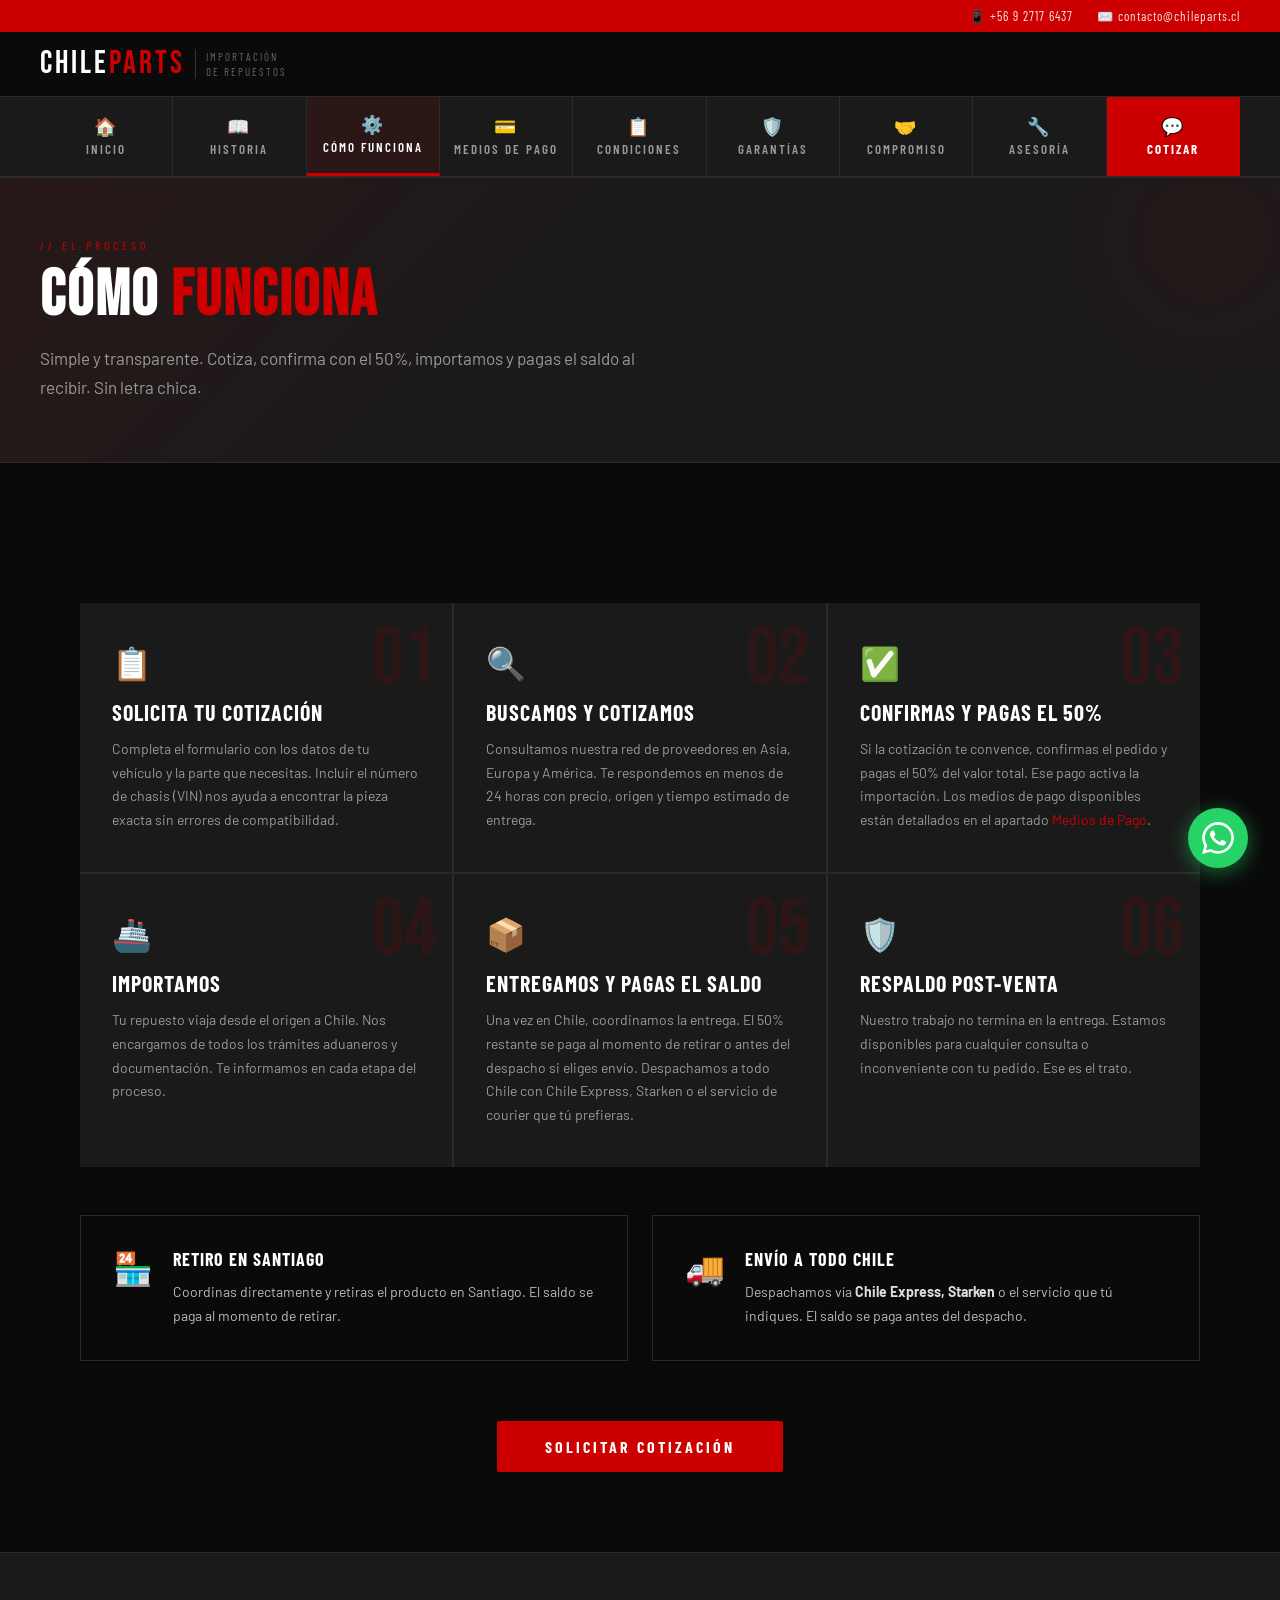
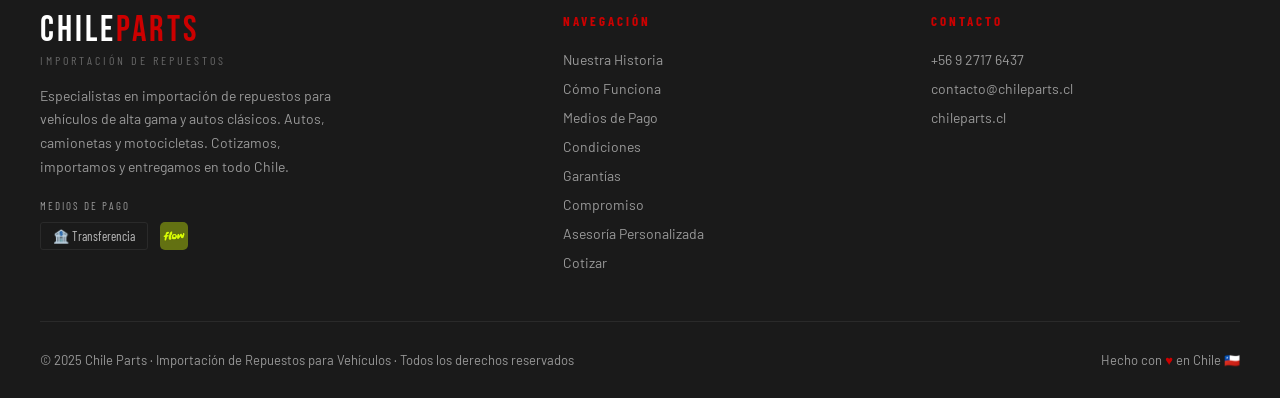
<file: como-funciona.html>
﻿<!DOCTYPE html>
<html lang="es">
<head>
<meta charset="UTF-8">
<meta name="viewport" content="width=device-width, initial-scale=1.0">
<title>Cómo Funciona | Chile Parts</title>
<link rel="stylesheet" href="styles.css">
</head>
<body>
<div id="site-nav"></div>
<div class="page-hero"><div class="page-hero-inner"><span class="page-tag">// El Proceso</span><h1 class="page-title">CÓMO <span>FUNCIONA</span></h1><p class="page-subtitle">Simple y transparente. Cotiza, confirma con el 50%, importamos y pagas el saldo al recibir. Sin letra chica.</p></div></div>
<div class="main-content">
  <div class="steps">

    <div class="step">
      <span class="step-num">01</span>
      <div class="step-icon">📋</div>
      <h3>Solicita tu Cotización</h3>
      <p>Completa el formulario con los datos de tu vehículo y la parte que necesitas. Incluir el número de chasis (VIN) nos ayuda a encontrar la pieza exacta sin errores de compatibilidad.</p>
    </div>

    <div class="step">
      <span class="step-num">02</span>
      <div class="step-icon">🔍</div>
      <h3>Buscamos y Cotizamos</h3>
      <p>Consultamos nuestra red de proveedores en Asia, Europa y América. Te respondemos en menos de 24 horas con precio, origen y tiempo estimado de entrega.</p>
    </div>

    <div class="step">
      <span class="step-num">03</span>
      <div class="step-icon">✅</div>
      <h3>Confirmas y Pagas el 50%</h3>
      <p>Si la cotización te convence, confirmas el pedido y pagas el 50% del valor total. Ese pago activa la importación. Los medios de pago disponibles están detallados en el apartado <a href="medios-de-pago.html" style="color:var(--rojo);text-decoration:none;">Medios de Pago</a>.</p>
    </div>

    <div class="step">
      <span class="step-num">04</span>
      <div class="step-icon">🚢</div>
      <h3>Importamos</h3>
      <p>Tu repuesto viaja desde el origen a Chile. Nos encargamos de todos los trámites aduaneros y documentación. Te informamos en cada etapa del proceso.</p>
    </div>

    <div class="step">
      <span class="step-num">05</span>
      <div class="step-icon">📦</div>
      <h3>Entregamos y Pagas el Saldo</h3>
      <p>Una vez en Chile, coordinamos la entrega. El 50% restante se paga al momento de retirar o antes del despacho si eliges envío. Despachamos a todo Chile con Chile Express, Starken o el servicio de courier que tú prefieras.</p>
    </div>

    <div class="step">
      <span class="step-num">06</span>
      <div class="step-icon">🛡️</div>
      <h3>Respaldo Post-Venta</h3>
      <p>Nuestro trabajo no termina en la entrega. Estamos disponibles para cualquier consulta o inconveniente con tu pedido. Ese es el trato.</p>
    </div>

  </div>

  <!-- DESPACHO INFO -->
  <div style="margin-top:48px;display:grid;grid-template-columns:1fr 1fr;gap:24px;">
    <div style="border:1px solid var(--gris-borde);padding:32px;display:flex;gap:20px;align-items:flex-start;">
      <span style="font-size:32px;flex-shrink:0;">🏪</span>
      <div>
        <h4 style="font-family:'Barlow Condensed';font-size:18px;font-weight:700;letter-spacing:1px;text-transform:uppercase;margin-bottom:10px;">Retiro en Santiago</h4>
        <p style="font-size:14px;color:#bbb;line-height:1.7;">Coordinas directamente y retiras el producto en Santiago. El saldo se paga al momento de retirar.</p>
      </div>
    </div>
    <div style="border:1px solid var(--gris-borde);padding:32px;display:flex;gap:20px;align-items:flex-start;">
      <span style="font-size:32px;flex-shrink:0;">🚚</span>
      <div>
        <h4 style="font-family:'Barlow Condensed';font-size:18px;font-weight:700;letter-spacing:1px;text-transform:uppercase;margin-bottom:10px;">Envío a Todo Chile</h4>
        <p style="font-size:14px;color:#bbb;line-height:1.7;">Despachamos vía <strong style="color:#ddd;">Chile Express, Starken</strong> o el servicio que tú indiques. El saldo se paga antes del despacho.</p>
      </div>
    </div>
  </div>

  <div style="text-align:center;padding:60px 0 0;">
    <a href="cotizacion.html" style="display:inline-block;background:var(--rojo);color:white;padding:16px 48px;font-family:'Barlow Condensed';font-size:16px;font-weight:700;letter-spacing:3px;text-transform:uppercase;text-decoration:none;border-radius:2px;">Solicitar Cotización</a>
  </div>
</div>
<footer>
  <div class="footer-inner">
    <div class="footer-top">
      <div>
        <div style="margin-bottom:16px;">
          <span style="font-family:'Bebas Neue',sans-serif;font-size:36px;letter-spacing:3px;color:#fff;line-height:1;">CHILE<span style="color:#CC0000;">PARTS</span></span><br>
          <span style="font-family:'Barlow Condensed',sans-serif;font-size:12px;letter-spacing:3px;text-transform:uppercase;color:#666;">Importación de Repuestos</span>
        </div>
        <p class="footer-desc">Especialistas en importación de repuestos para vehículos de alta gama y autos clásicos. Autos, camionetas y motocicletas. Cotizamos, importamos y entregamos en todo Chile.</p>
        <div style="margin-top:20px;">
          <p style="font-family:'Barlow Condensed';font-size:11px;letter-spacing:2px;text-transform:uppercase;color:var(--texto-gris);margin-bottom:10px;">Medios de pago</p>
          <div style="display:flex;align-items:center;gap:12px;flex-wrap:wrap;">
            <span style="font-family:'Barlow Condensed';font-size:13px;color:#bbb;border:1px solid var(--gris-borde);padding:5px 12px;border-radius:3px;">🏦 Transferencia</span>
            <img src="[data-uri]" alt="Flow" style="height:28px;border-radius:5px;">
          </div>
        </div>
      </div>
      <div class="footer-col">
        <h4>Navegación</h4>
        <ul>
          <li><a href="historia.html">Nuestra Historia</a></li>
          <li><a href="como-funciona.html">Cómo Funciona</a></li>
          <li><a href="medios-de-pago.html">Medios de Pago</a></li>
          <li><a href="condiciones.html">Condiciones</a></li>
          <li><a href="garantias.html">Garantías</a></li>
          <li><a href="compromiso.html">Compromiso</a></li>
          <li><a href="asesoria.html">Asesoría Personalizada</a></li>
          <li><a href="cotizacion.html">Cotizar</a></li>
        </ul>
      </div>
      <div class="footer-col">
        <h4>Contacto</h4>
        <ul>
          <li><a href="https://wa.me/56927176437" target="_blank" rel="noopener noreferrer">+56 9 2717 6437</a></li>
          <li><a href="mailto:contacto@chileparts.cl">contacto@chileparts.cl</a></li>
          <li><a href="index.html">chileparts.cl</a></li>
        </ul>
      </div>
    </div>
    <div class="footer-bottom">
      <p>© 2025 Chile Parts · Importación de Repuestos para Vehículos · Todos los derechos reservados</p>
      <p>Hecho con <span>♥</span> en Chile 🇨🇱</p>
    </div>
  </div>
</footer>
<div class="wa-float">
  <div class="wa-tooltip">Escríbenos por WhatsApp</div>
  <a href="https://wa.me/56927176437" class="wa-btn" target="_blank" rel="noopener noreferrer">
    <svg viewBox="0 0 24 24"><path d="M17.472 14.382c-.297-.149-1.758-.867-2.03-.967-.273-.099-.471-.148-.67.15-.197.297-.767.966-.94 1.164-.173.199-.347.223-.644.075-.297-.15-1.255-.463-2.39-1.475-.883-.788-1.48-1.761-1.653-2.059-.173-.297-.018-.458.13-.606.134-.133.298-.347.446-.52.149-.174.198-.298.298-.497.099-.198.05-.371-.025-.52-.075-.149-.669-1.612-.916-2.207-.242-.579-.487-.5-.669-.51-.173-.008-.371-.01-.57-.01-.198 0-.52.074-.792.372-.272.297-1.04 1.016-1.04 2.479 0 1.462 1.065 2.875 1.213 3.074.149.198 2.096 3.2 5.077 4.487.709.306 1.262.489 1.694.625.712.227 1.36.195 1.871.118.571-.085 1.758-.719 2.006-1.413.248-.694.248-1.289.173-1.413-.074-.124-.272-.198-.57-.347m-5.421 7.403h-.004a9.87 9.87 0 01-5.031-1.378l-.361-.214-3.741.982.998-3.648-.235-.374a9.86 9.86 0 01-1.51-5.26c.001-5.45 4.436-9.884 9.888-9.884 2.64 0 5.122 1.03 6.988 2.898a9.825 9.825 0 012.893 6.994c-.003 5.45-4.437 9.884-9.885 9.884m8.413-18.297A11.815 11.815 0 0012.05 0C5.495 0 .16 5.335.157 11.892c0 2.096.547 4.142 1.588 5.945L.057 24l6.305-1.654a11.882 11.882 0 005.683 1.448h.005c6.554 0 11.89-5.335 11.893-11.893a11.821 11.821 0 00-3.48-8.413Z"/></svg>
  </a>
</div>
<script src="nav.js"></script>
</body>
</html>
</file>
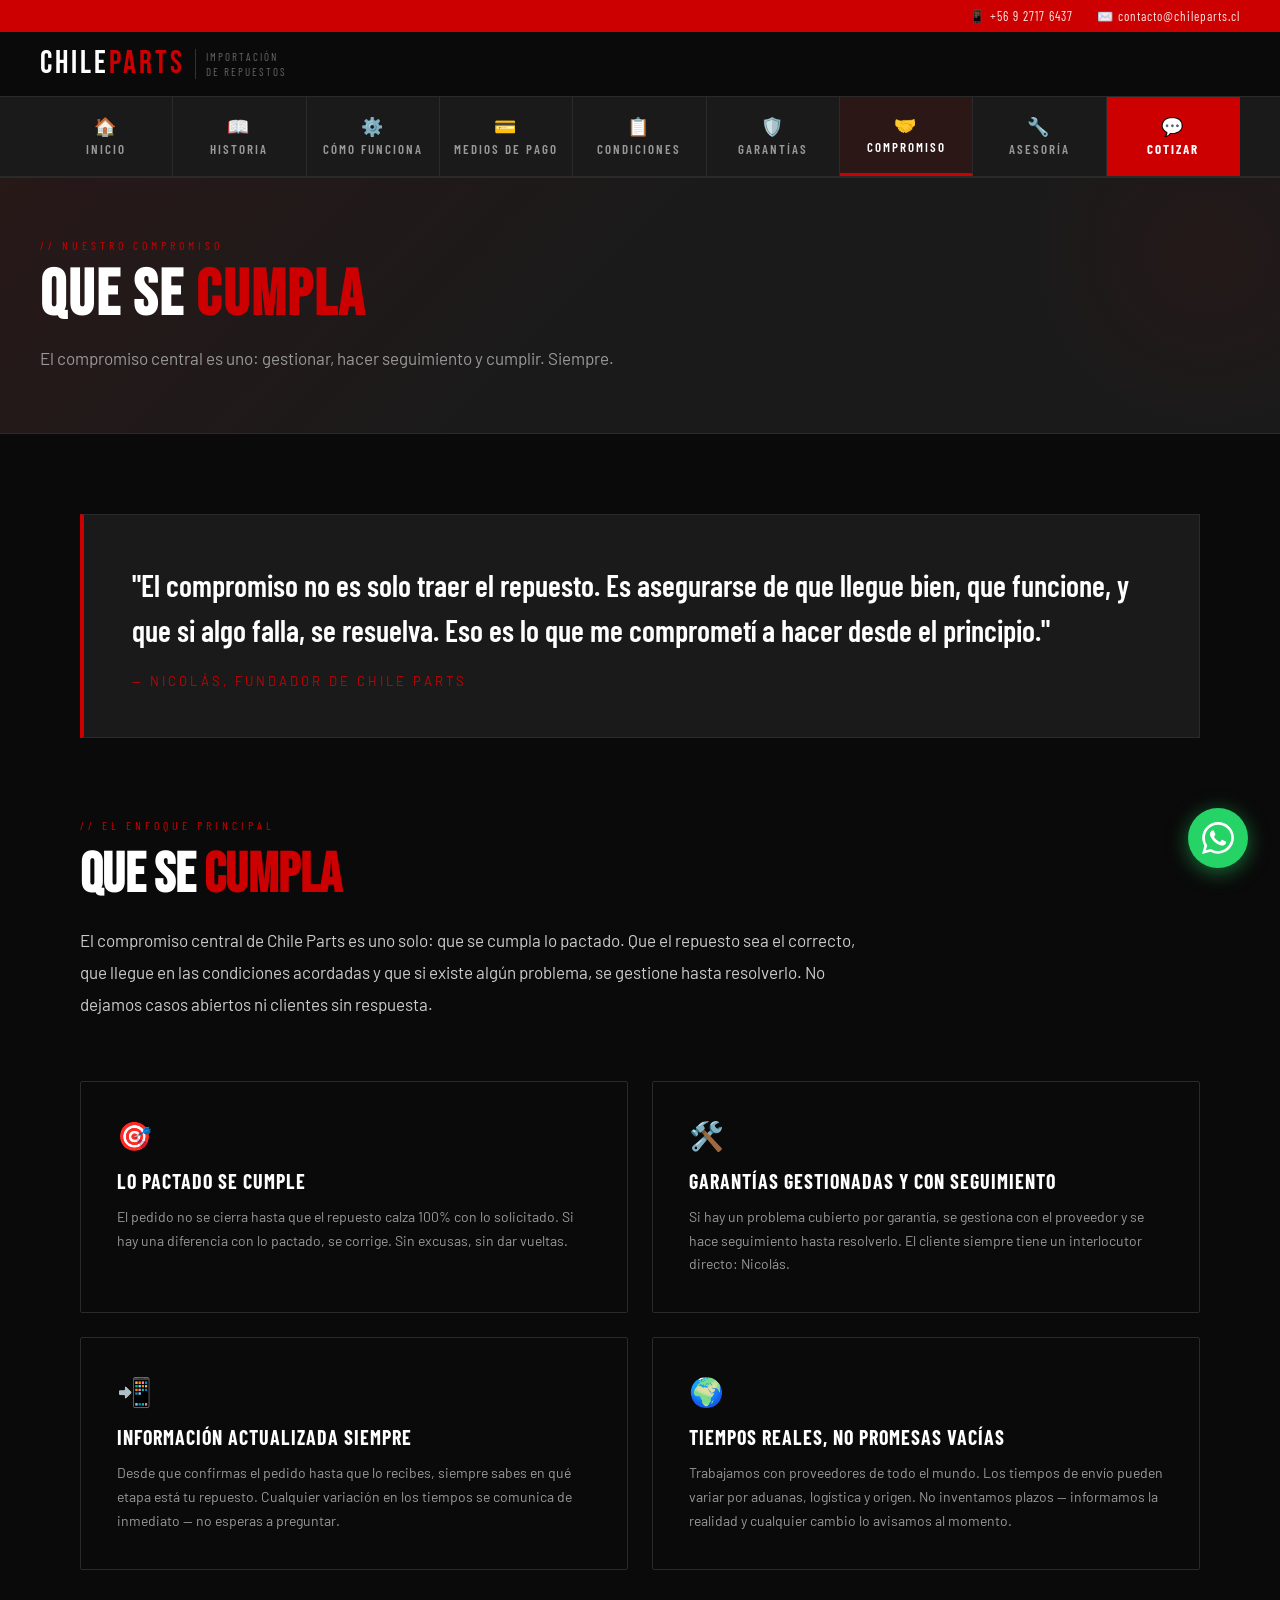
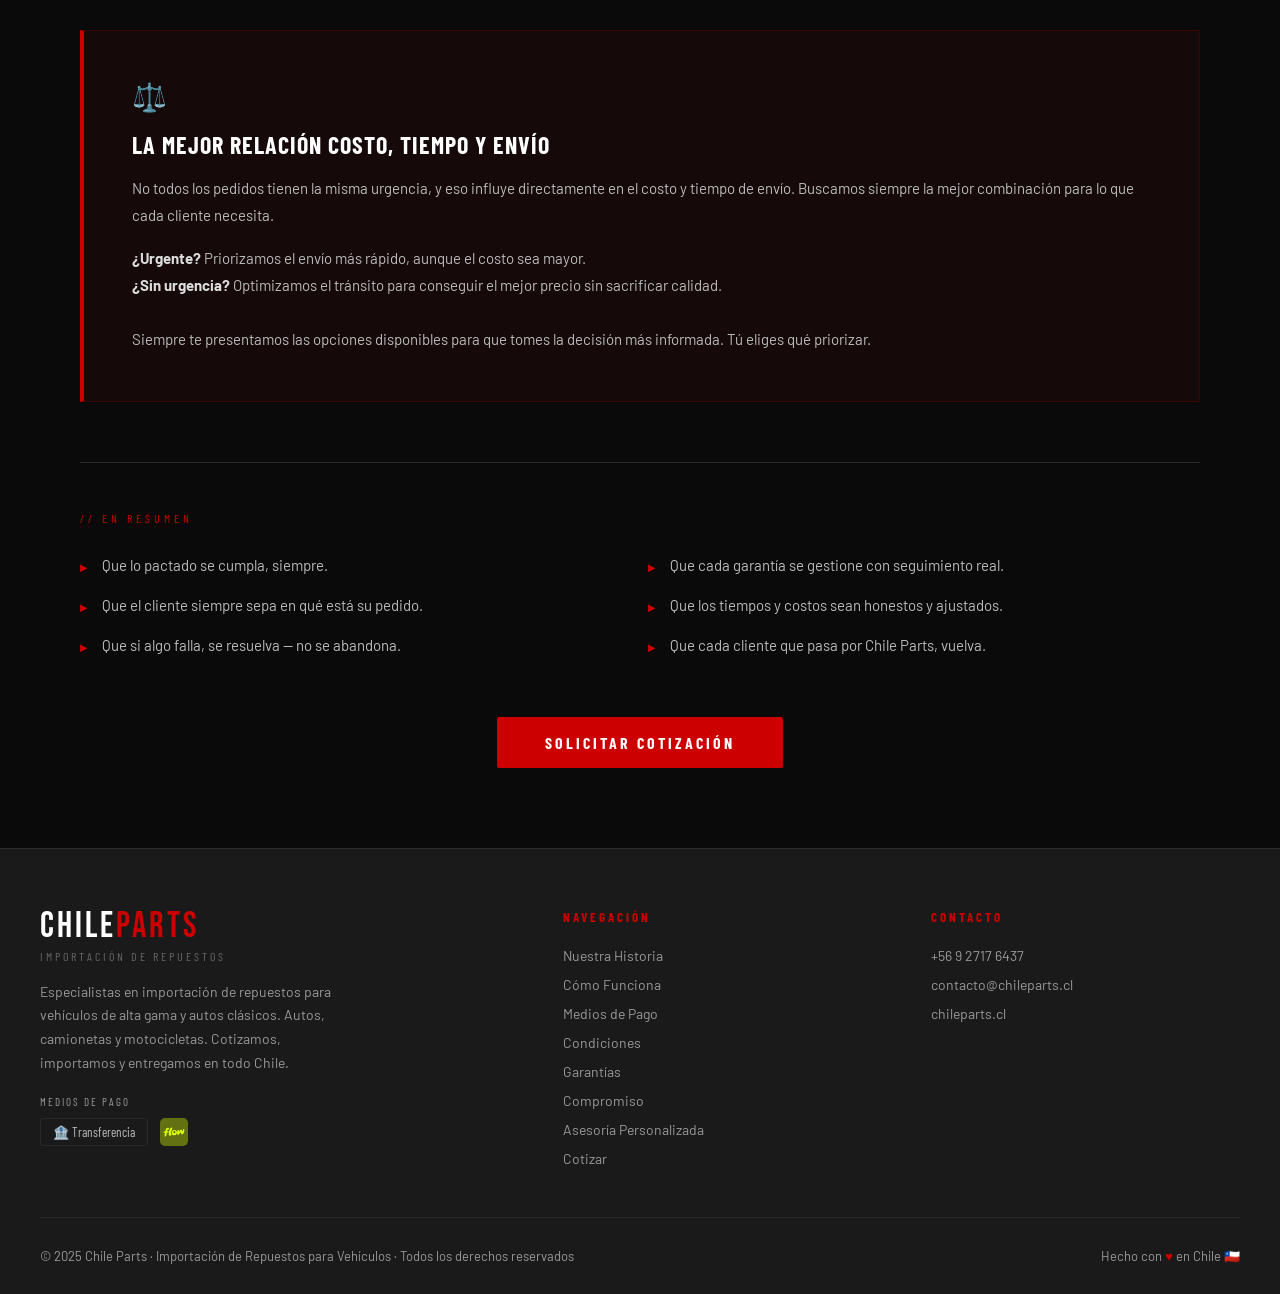
<file: compromiso.html>
﻿<!DOCTYPE html>
<html lang="es">
<head>
<meta charset="UTF-8">
<meta name="viewport" content="width=device-width, initial-scale=1.0">
<title>Compromiso | Chile Parts</title>
<link rel="stylesheet" href="styles.css">
</head>
<body>
<div id="site-nav"></div>
<div class="page-hero"><div class="page-hero-inner"><span class="page-tag">// Nuestro Compromiso</span><h1 class="page-title">QUE SE <span>CUMPLA</span></h1><p class="page-subtitle">El compromiso central es uno: gestionar, hacer seguimiento y cumplir. Siempre.</p></div></div>
<div class="main-content">

  <div style="background:var(--gris-medio);border:1px solid var(--gris-borde);border-left:4px solid var(--rojo);padding:48px;margin-bottom:80px;">
    <blockquote style="font-family:'Barlow Condensed';font-size:30px;font-weight:600;line-height:1.5;color:var(--blanco);">
      "El compromiso no es solo traer el repuesto. Es asegurarse de que llegue bien, que funcione, y que si algo falla, se resuelva. Eso es lo que me comprometí a hacer desde el principio."
    </blockquote>
    <cite style="display:block;margin-top:20px;font-size:13px;color:var(--rojo);letter-spacing:3px;text-transform:uppercase;font-style:normal;">— Nicolás, fundador de Chile Parts</cite>
  </div>

  <div style="margin-bottom:40px;">
    <span class="section-tag">// El enfoque principal</span>
    <h2 class="section-title">QUE SE <span>CUMPLA</span></h2>
    <p style="font-size:17px;color:#ccc;line-height:1.9;max-width:780px;">
      El compromiso central de Chile Parts es uno solo: que se cumpla lo pactado. Que el repuesto sea el correcto, que llegue en las condiciones acordadas y que si existe algún problema, se gestione hasta resolverlo. No dejamos casos abiertos ni clientes sin respuesta.
    </p>
  </div>

  <div class="cards-grid" style="margin-bottom:60px;">
    <div class="card">
      <span class="card-icon">🎯</span>
      <h3>Lo pactado se cumple</h3>
      <p>El pedido no se cierra hasta que el repuesto calza 100% con lo solicitado. Si hay una diferencia con lo pactado, se corrige. Sin excusas, sin dar vueltas.</p>
    </div>
    <div class="card">
      <span class="card-icon">🛠️</span>
      <h3>Garantías gestionadas y con seguimiento</h3>
      <p>Si hay un problema cubierto por garantía, se gestiona con el proveedor y se hace seguimiento hasta resolverlo. El cliente siempre tiene un interlocutor directo: Nicolás.</p>
    </div>
    <div class="card">
      <span class="card-icon">📲</span>
      <h3>Información actualizada siempre</h3>
      <p>Desde que confirmas el pedido hasta que lo recibes, siempre sabes en qué etapa está tu repuesto. Cualquier variación en los tiempos se comunica de inmediato — no esperas a preguntar.</p>
    </div>
    <div class="card">
      <span class="card-icon">🌍</span>
      <h3>Tiempos reales, no promesas vacías</h3>
      <p>Trabajamos con proveedores de todo el mundo. Los tiempos de envío pueden variar por aduanas, logística y origen. No inventamos plazos — informamos la realidad y cualquier cambio lo avisamos al momento.</p>
    </div>
  </div>

  <!-- COSTO/TIEMPO — destacado sin números -->
  <div style="background:rgba(204,0,0,0.06);border:1px solid rgba(204,0,0,0.2);border-left:4px solid var(--rojo);padding:48px;margin-bottom:60px;">
    <span class="card-icon">⚖️</span>
    <h3 style="font-family:'Barlow Condensed';font-size:24px;font-weight:700;letter-spacing:1px;text-transform:uppercase;margin-bottom:16px;">La mejor relación costo, tiempo y envío</h3>
    <p style="font-size:15px;color:#bbb;line-height:1.8;margin-bottom:16px;">
      No todos los pedidos tienen la misma urgencia, y eso influye directamente en el costo y tiempo de envío. Buscamos siempre la mejor combinación para lo que cada cliente necesita.
    </p>
    <p style="font-size:15px;color:#bbb;line-height:1.8;">
      <strong style="color:#ddd;">¿Urgente?</strong> Priorizamos el envío más rápido, aunque el costo sea mayor.<br>
      <strong style="color:#ddd;">¿Sin urgencia?</strong> Optimizamos el tránsito para conseguir el mejor precio sin sacrificar calidad.<br><br>
      Siempre te presentamos las opciones disponibles para que tomes la decisión más informada. Tú eliges qué priorizar.
    </p>
  </div>

  <div style="border-top:1px solid var(--gris-borde);padding-top:48px;">
    <span class="section-tag">// En resumen</span>
    <ul style="list-style:none;display:grid;grid-template-columns:1fr 1fr;gap:16px;margin-top:28px;">
      <li style="display:flex;align-items:flex-start;gap:14px;font-size:15px;color:#bbb;line-height:1.6;"><span style="color:var(--rojo);font-size:10px;margin-top:6px;flex-shrink:0;">▶</span>Que lo pactado se cumpla, siempre.</li>
      <li style="display:flex;align-items:flex-start;gap:14px;font-size:15px;color:#bbb;line-height:1.6;"><span style="color:var(--rojo);font-size:10px;margin-top:6px;flex-shrink:0;">▶</span>Que cada garantía se gestione con seguimiento real.</li>
      <li style="display:flex;align-items:flex-start;gap:14px;font-size:15px;color:#bbb;line-height:1.6;"><span style="color:var(--rojo);font-size:10px;margin-top:6px;flex-shrink:0;">▶</span>Que el cliente siempre sepa en qué está su pedido.</li>
      <li style="display:flex;align-items:flex-start;gap:14px;font-size:15px;color:#bbb;line-height:1.6;"><span style="color:var(--rojo);font-size:10px;margin-top:6px;flex-shrink:0;">▶</span>Que los tiempos y costos sean honestos y ajustados.</li>
      <li style="display:flex;align-items:flex-start;gap:14px;font-size:15px;color:#bbb;line-height:1.6;"><span style="color:var(--rojo);font-size:10px;margin-top:6px;flex-shrink:0;">▶</span>Que si algo falla, se resuelva — no se abandona.</li>
      <li style="display:flex;align-items:flex-start;gap:14px;font-size:15px;color:#bbb;line-height:1.6;"><span style="color:var(--rojo);font-size:10px;margin-top:6px;flex-shrink:0;">▶</span>Que cada cliente que pasa por Chile Parts, vuelva.</li>
    </ul>
  </div>

  <div style="text-align:center;padding:60px 0 0;">
    <a href="cotizacion.html" style="display:inline-block;background:var(--rojo);color:white;padding:16px 48px;font-family:'Barlow Condensed';font-size:16px;font-weight:700;letter-spacing:3px;text-transform:uppercase;text-decoration:none;border-radius:2px;">Solicitar Cotización</a>
  </div>
</div>
<footer>
  <div class="footer-inner">
    <div class="footer-top">
      <div>
        <div style="margin-bottom:16px;">
          <span style="font-family:'Bebas Neue',sans-serif;font-size:36px;letter-spacing:3px;color:#fff;line-height:1;">CHILE<span style="color:#CC0000;">PARTS</span></span><br>
          <span style="font-family:'Barlow Condensed',sans-serif;font-size:12px;letter-spacing:3px;text-transform:uppercase;color:#666;">Importación de Repuestos</span>
        </div>
        <p class="footer-desc">Especialistas en importación de repuestos para vehículos de alta gama y autos clásicos. Autos, camionetas y motocicletas. Cotizamos, importamos y entregamos en todo Chile.</p>
        <div style="margin-top:20px;">
          <p style="font-family:'Barlow Condensed';font-size:11px;letter-spacing:2px;text-transform:uppercase;color:var(--texto-gris);margin-bottom:10px;">Medios de pago</p>
          <div style="display:flex;align-items:center;gap:12px;flex-wrap:wrap;">
            <span style="font-family:'Barlow Condensed';font-size:13px;color:#bbb;border:1px solid var(--gris-borde);padding:5px 12px;border-radius:3px;">🏦 Transferencia</span>
            <img src="[data-uri]" alt="Flow" style="height:28px;border-radius:5px;">
          </div>
        </div>
      </div>
      <div class="footer-col">
        <h4>Navegación</h4>
        <ul>
          <li><a href="historia.html">Nuestra Historia</a></li>
          <li><a href="como-funciona.html">Cómo Funciona</a></li>
          <li><a href="medios-de-pago.html">Medios de Pago</a></li>
          <li><a href="condiciones.html">Condiciones</a></li>
          <li><a href="garantias.html">Garantías</a></li>
          <li><a href="compromiso.html">Compromiso</a></li>
          <li><a href="asesoria.html">Asesoría Personalizada</a></li>
          <li><a href="cotizacion.html">Cotizar</a></li>
        </ul>
      </div>
      <div class="footer-col">
        <h4>Contacto</h4>
        <ul>
          <li><a href="https://wa.me/56927176437" target="_blank" rel="noopener noreferrer">+56 9 2717 6437</a></li>
          <li><a href="mailto:contacto@chileparts.cl">contacto@chileparts.cl</a></li>
          <li><a href="index.html">chileparts.cl</a></li>
        </ul>
      </div>
    </div>
    <div class="footer-bottom">
      <p>© 2025 Chile Parts · Importación de Repuestos para Vehículos · Todos los derechos reservados</p>
      <p>Hecho con <span>♥</span> en Chile 🇨🇱</p>
    </div>
  </div>
</footer>
<div class="wa-float">
  <div class="wa-tooltip">Escríbenos por WhatsApp</div>
  <a href="https://wa.me/56927176437" class="wa-btn" target="_blank" rel="noopener noreferrer">
    <svg viewBox="0 0 24 24"><path d="M17.472 14.382c-.297-.149-1.758-.867-2.03-.967-.273-.099-.471-.148-.67.15-.197.297-.767.966-.94 1.164-.173.199-.347.223-.644.075-.297-.15-1.255-.463-2.39-1.475-.883-.788-1.48-1.761-1.653-2.059-.173-.297-.018-.458.13-.606.134-.133.298-.347.446-.52.149-.174.198-.298.298-.497.099-.198.05-.371-.025-.52-.075-.149-.669-1.612-.916-2.207-.242-.579-.487-.5-.669-.51-.173-.008-.371-.01-.57-.01-.198 0-.52.074-.792.372-.272.297-1.04 1.016-1.04 2.479 0 1.462 1.065 2.875 1.213 3.074.149.198 2.096 3.2 5.077 4.487.709.306 1.262.489 1.694.625.712.227 1.36.195 1.871.118.571-.085 1.758-.719 2.006-1.413.248-.694.248-1.289.173-1.413-.074-.124-.272-.198-.57-.347m-5.421 7.403h-.004a9.87 9.87 0 01-5.031-1.378l-.361-.214-3.741.982.998-3.648-.235-.374a9.86 9.86 0 01-1.51-5.26c.001-5.45 4.436-9.884 9.888-9.884 2.64 0 5.122 1.03 6.988 2.898a9.825 9.825 0 012.893 6.994c-.003 5.45-4.437 9.884-9.885 9.884m8.413-18.297A11.815 11.815 0 0012.05 0C5.495 0 .16 5.335.157 11.892c0 2.096.547 4.142 1.588 5.945L.057 24l6.305-1.654a11.882 11.882 0 005.683 1.448h.005c6.554 0 11.89-5.335 11.893-11.893a11.821 11.821 0 00-3.48-8.413Z"/></svg>
  </a>
</div>
<script src="nav.js"></script>
</body>
</html>
</file>
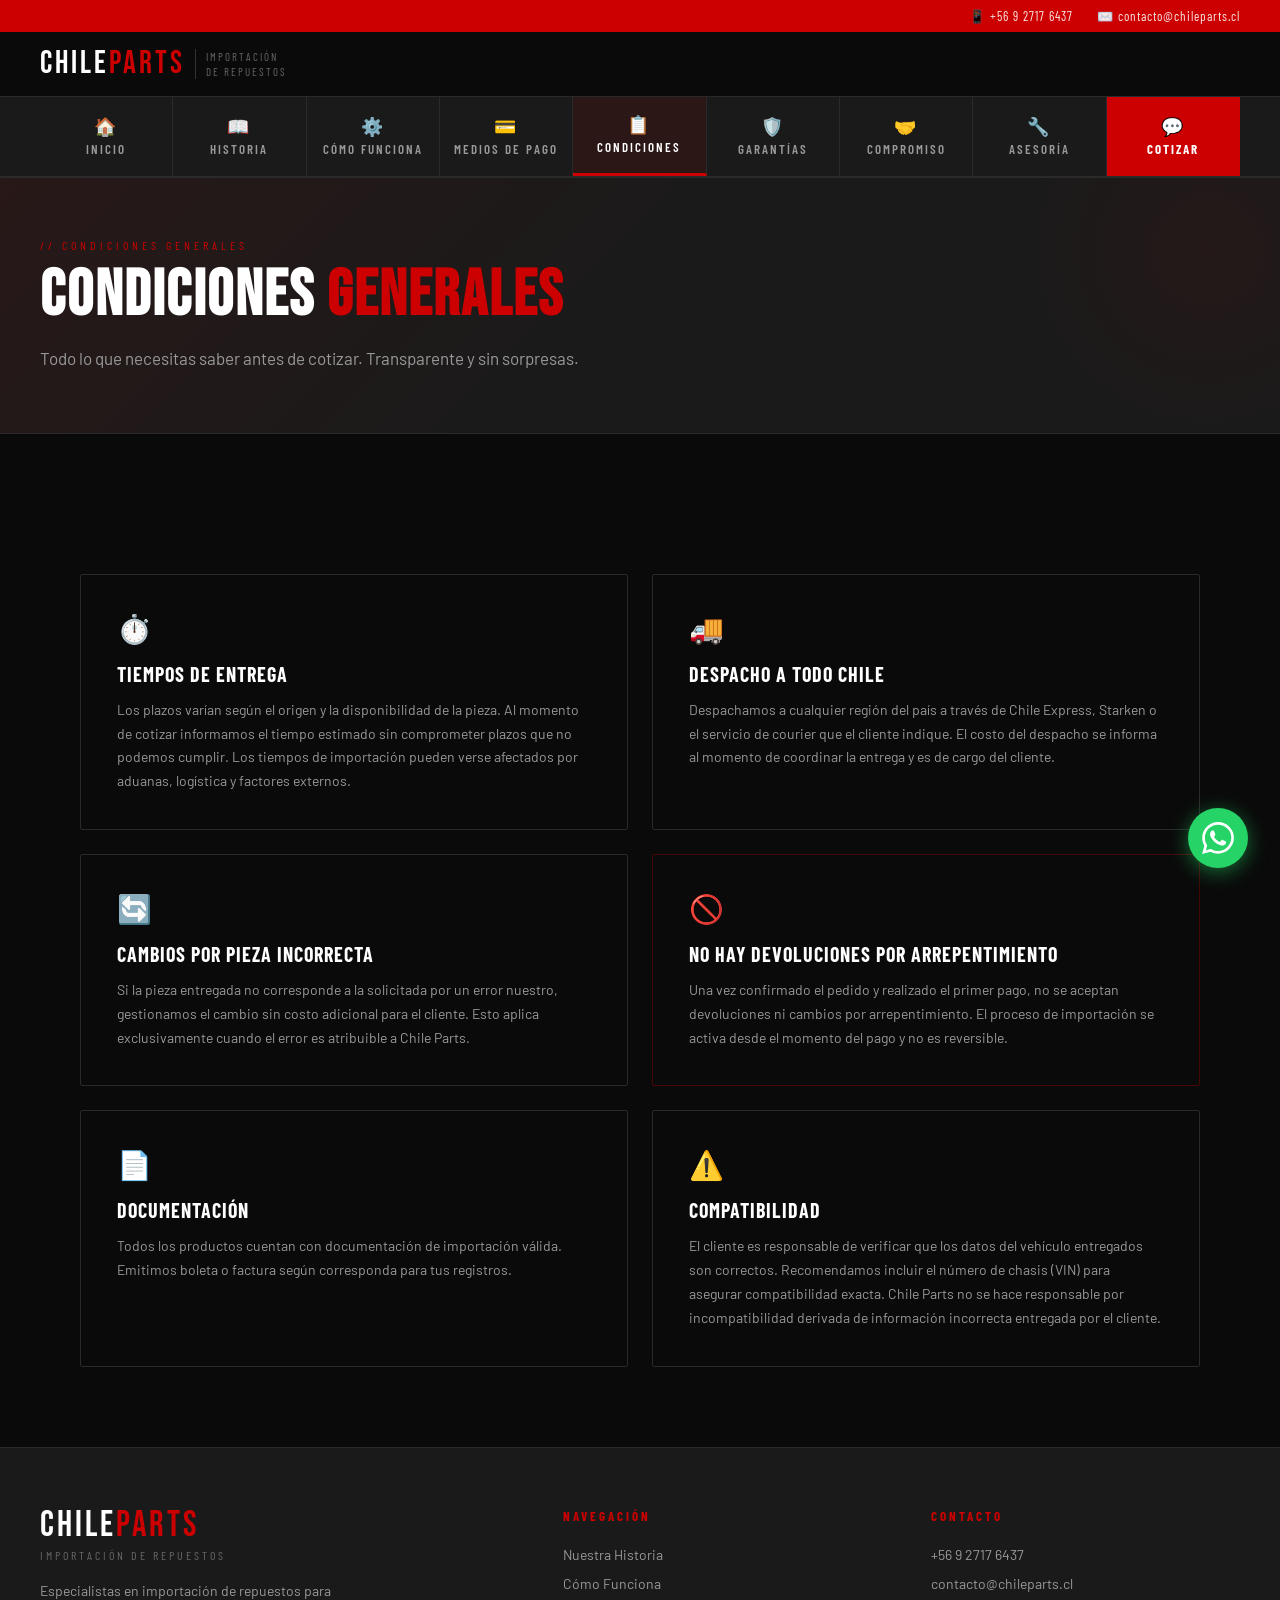
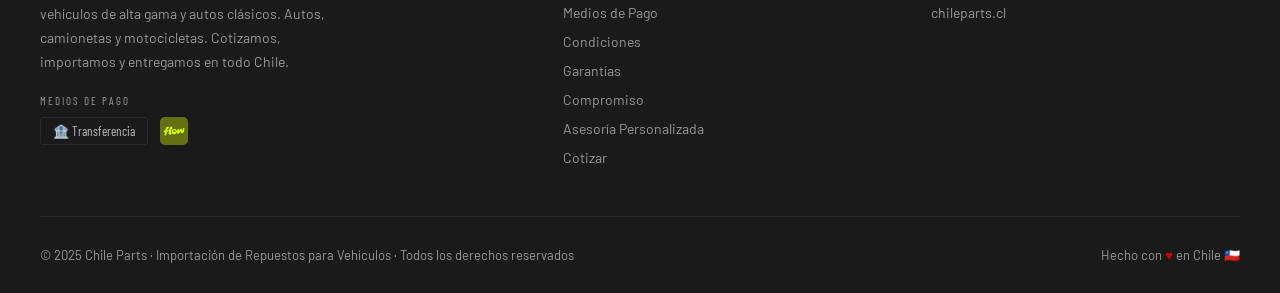
<file: condiciones.html>
﻿<!DOCTYPE html>
<html lang="es">
<head>
<meta charset="UTF-8">
<meta name="viewport" content="width=device-width, initial-scale=1.0">
<title>Condiciones | Chile Parts</title>
<link rel="stylesheet" href="styles.css">
</head>
<body>
<div id="site-nav"></div>
<div class="page-hero"><div class="page-hero-inner"><span class="page-tag">// Condiciones Generales</span><h1 class="page-title">CONDICIONES <span>GENERALES</span></h1><p class="page-subtitle">Todo lo que necesitas saber antes de cotizar. Transparente y sin sorpresas.</p></div></div>
<div class="main-content">
  <div class="cards-grid">

    <div class="card">
      <span class="card-icon">⏱️</span>
      <h3>Tiempos de Entrega</h3>
      <p>Los plazos varían según el origen y la disponibilidad de la pieza. Al momento de cotizar informamos el tiempo estimado sin comprometer plazos que no podemos cumplir. Los tiempos de importación pueden verse afectados por aduanas, logística y factores externos.</p>
    </div>

    <div class="card">
      <span class="card-icon">🚚</span>
      <h3>Despacho a Todo Chile</h3>
      <p>Despachamos a cualquier región del país a través de Chile Express, Starken o el servicio de courier que el cliente indique. El costo del despacho se informa al momento de coordinar la entrega y es de cargo del cliente.</p>
    </div>

    <div class="card">
      <span class="card-icon">🔄</span>
      <h3>Cambios por Pieza Incorrecta</h3>
      <p>Si la pieza entregada no corresponde a la solicitada por un error nuestro, gestionamos el cambio sin costo adicional para el cliente. Esto aplica exclusivamente cuando el error es atribuible a Chile Parts.</p>
    </div>

    <div class="card" style="border-color:rgba(204,0,0,0.3);">
      <span class="card-icon">🚫</span>
      <h3>No hay devoluciones por arrepentimiento</h3>
      <p>Una vez confirmado el pedido y realizado el primer pago, no se aceptan devoluciones ni cambios por arrepentimiento. El proceso de importación se activa desde el momento del pago y no es reversible.</p>
    </div>

    <div class="card">
      <span class="card-icon">📄</span>
      <h3>Documentación</h3>
      <p>Todos los productos cuentan con documentación de importación válida. Emitimos boleta o factura según corresponda para tus registros.</p>
    </div>

    <div class="card">
      <span class="card-icon">⚠️</span>
      <h3>Compatibilidad</h3>
      <p>El cliente es responsable de verificar que los datos del vehículo entregados son correctos. Recomendamos incluir el número de chasis (VIN) para asegurar compatibilidad exacta. Chile Parts no se hace responsable por incompatibilidad derivada de información incorrecta entregada por el cliente.</p>
    </div>

  </div>
</div>
<footer>
  <div class="footer-inner">
    <div class="footer-top">
      <div>
        <div style="margin-bottom:16px;">
          <span style="font-family:'Bebas Neue',sans-serif;font-size:36px;letter-spacing:3px;color:#fff;line-height:1;">CHILE<span style="color:#CC0000;">PARTS</span></span><br>
          <span style="font-family:'Barlow Condensed',sans-serif;font-size:12px;letter-spacing:3px;text-transform:uppercase;color:#666;">Importación de Repuestos</span>
        </div>
        <p class="footer-desc">Especialistas en importación de repuestos para vehículos de alta gama y autos clásicos. Autos, camionetas y motocicletas. Cotizamos, importamos y entregamos en todo Chile.</p>
        <div style="margin-top:20px;">
          <p style="font-family:'Barlow Condensed';font-size:11px;letter-spacing:2px;text-transform:uppercase;color:var(--texto-gris);margin-bottom:10px;">Medios de pago</p>
          <div style="display:flex;align-items:center;gap:12px;flex-wrap:wrap;">
            <span style="font-family:'Barlow Condensed';font-size:13px;color:#bbb;border:1px solid var(--gris-borde);padding:5px 12px;border-radius:3px;">🏦 Transferencia</span>
            <img src="[data-uri]" alt="Flow" style="height:28px;border-radius:5px;">
          </div>
        </div>
      </div>
      <div class="footer-col">
        <h4>Navegación</h4>
        <ul>
          <li><a href="historia.html">Nuestra Historia</a></li>
          <li><a href="como-funciona.html">Cómo Funciona</a></li>
          <li><a href="medios-de-pago.html">Medios de Pago</a></li>
          <li><a href="condiciones.html">Condiciones</a></li>
          <li><a href="garantias.html">Garantías</a></li>
          <li><a href="compromiso.html">Compromiso</a></li>
          <li><a href="asesoria.html">Asesoría Personalizada</a></li>
          <li><a href="cotizacion.html">Cotizar</a></li>
        </ul>
      </div>
      <div class="footer-col">
        <h4>Contacto</h4>
        <ul>
          <li><a href="https://wa.me/56927176437" target="_blank" rel="noopener noreferrer">+56 9 2717 6437</a></li>
          <li><a href="mailto:contacto@chileparts.cl">contacto@chileparts.cl</a></li>
          <li><a href="index.html">chileparts.cl</a></li>
        </ul>
      </div>
    </div>
    <div class="footer-bottom">
      <p>© 2025 Chile Parts · Importación de Repuestos para Vehículos · Todos los derechos reservados</p>
      <p>Hecho con <span>♥</span> en Chile 🇨🇱</p>
    </div>
  </div>
</footer>
<div class="wa-float">
  <div class="wa-tooltip">Escríbenos por WhatsApp</div>
  <a href="https://wa.me/56927176437" class="wa-btn" target="_blank" rel="noopener noreferrer">
    <svg viewBox="0 0 24 24"><path d="M17.472 14.382c-.297-.149-1.758-.867-2.03-.967-.273-.099-.471-.148-.67.15-.197.297-.767.966-.94 1.164-.173.199-.347.223-.644.075-.297-.15-1.255-.463-2.39-1.475-.883-.788-1.48-1.761-1.653-2.059-.173-.297-.018-.458.13-.606.134-.133.298-.347.446-.52.149-.174.198-.298.298-.497.099-.198.05-.371-.025-.52-.075-.149-.669-1.612-.916-2.207-.242-.579-.487-.5-.669-.51-.173-.008-.371-.01-.57-.01-.198 0-.52.074-.792.372-.272.297-1.04 1.016-1.04 2.479 0 1.462 1.065 2.875 1.213 3.074.149.198 2.096 3.2 5.077 4.487.709.306 1.262.489 1.694.625.712.227 1.36.195 1.871.118.571-.085 1.758-.719 2.006-1.413.248-.694.248-1.289.173-1.413-.074-.124-.272-.198-.57-.347m-5.421 7.403h-.004a9.87 9.87 0 01-5.031-1.378l-.361-.214-3.741.982.998-3.648-.235-.374a9.86 9.86 0 01-1.51-5.26c.001-5.45 4.436-9.884 9.888-9.884 2.64 0 5.122 1.03 6.988 2.898a9.825 9.825 0 012.893 6.994c-.003 5.45-4.437 9.884-9.885 9.884m8.413-18.297A11.815 11.815 0 0012.05 0C5.495 0 .16 5.335.157 11.892c0 2.096.547 4.142 1.588 5.945L.057 24l6.305-1.654a11.882 11.882 0 005.683 1.448h.005c6.554 0 11.89-5.335 11.893-11.893a11.821 11.821 0 00-3.48-8.413Z"/></svg>
  </a>
</div>
<script src="nav.js"></script>
</body>
</html>
</file>
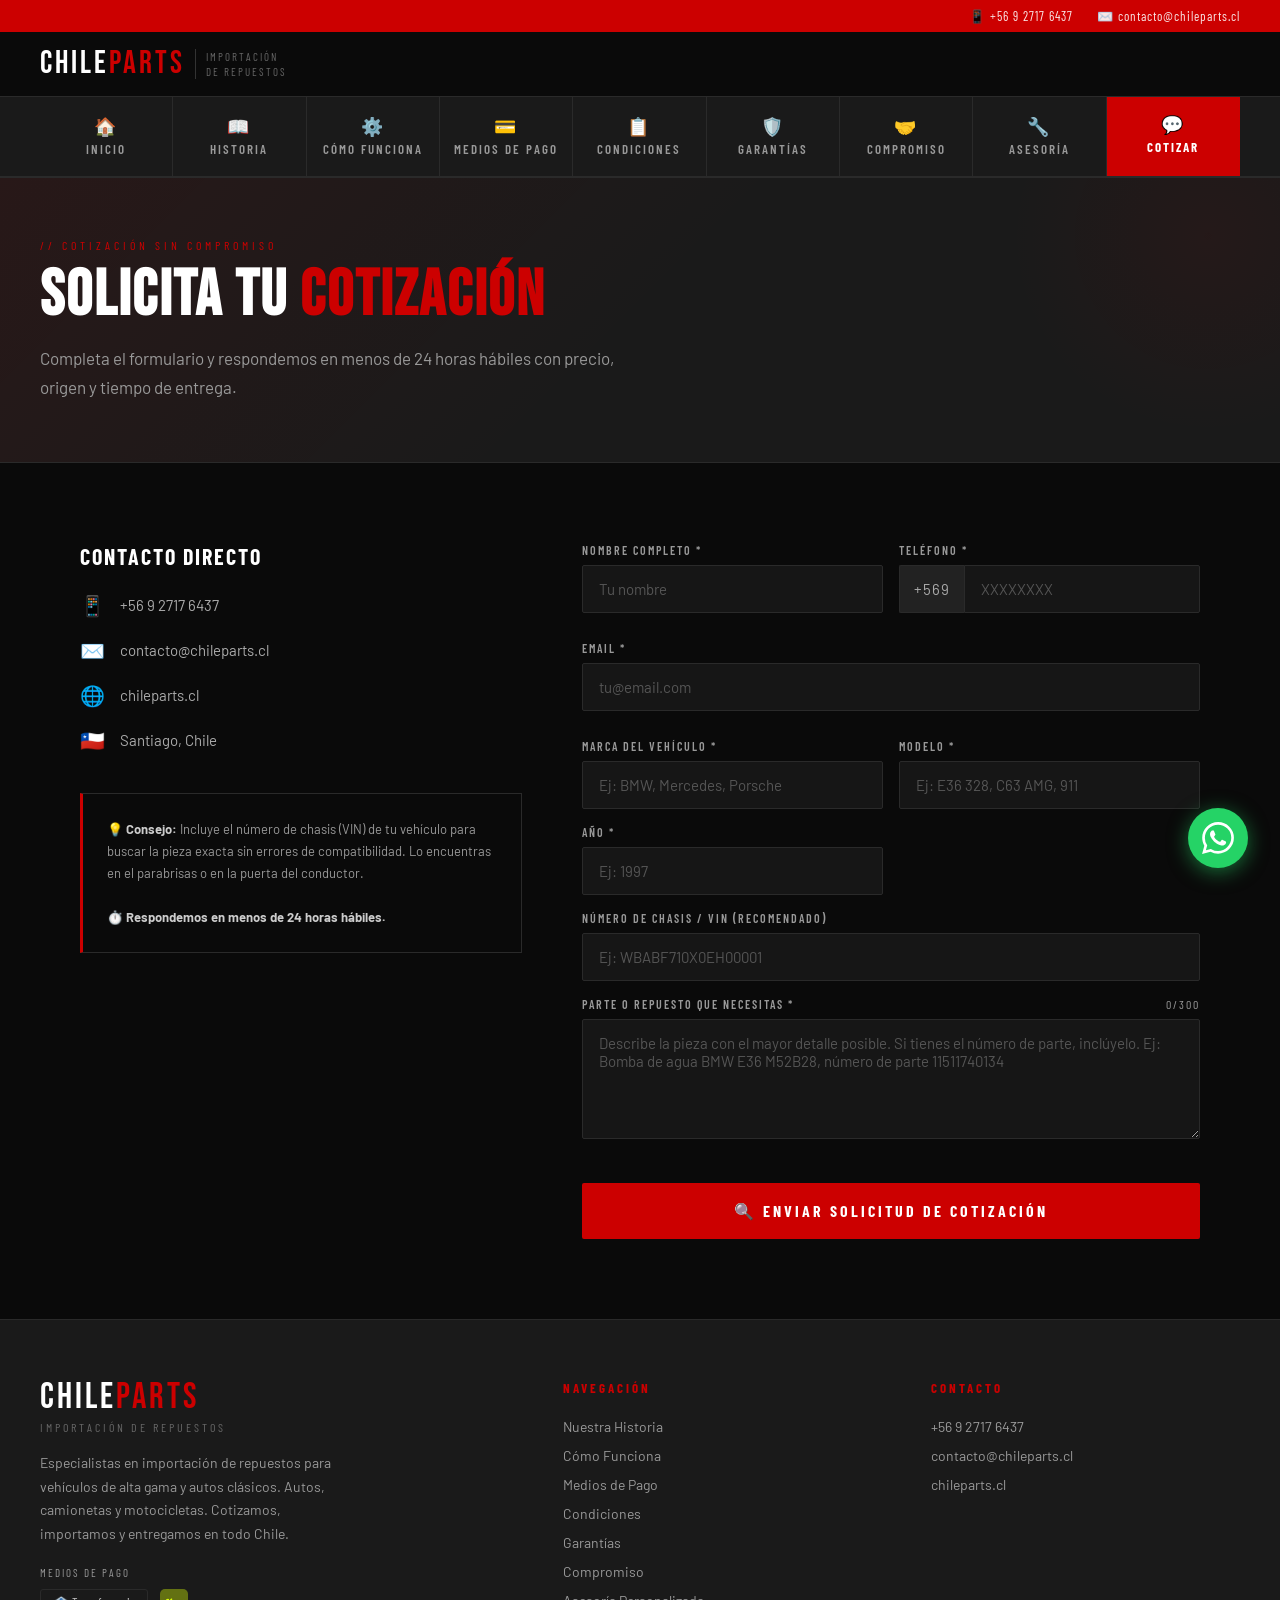
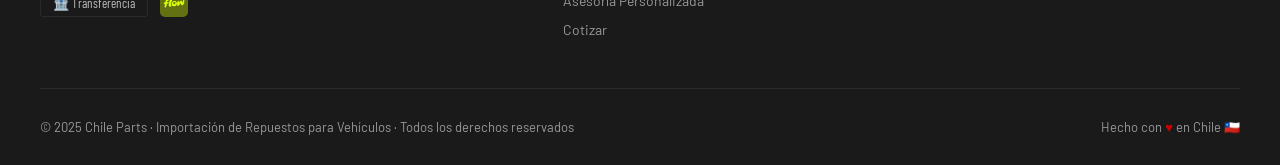
<file: cotizacion.html>
﻿<!DOCTYPE html>
<html lang="es">
<head>
<meta charset="UTF-8">
<meta name="viewport" content="width=device-width, initial-scale=1.0">
<title>Cotización | Chile Parts</title>
<link rel="stylesheet" href="styles.css">
<style>.cf-turnstile{grid-column:1/-1;margin-top:4px;}</style>
<script src="https://challenges.cloudflare.com/turnstile/v0/api.js" async defer></script>
</head>
<body>
<div id="site-nav"></div>
<div class="page-hero"><div class="page-hero-inner"><span class="page-tag">// Cotización Sin Compromiso</span><h1 class="page-title">SOLICITA TU <span>COTIZACIÓN</span></h1><p class="page-subtitle">Completa el formulario y respondemos en menos de 24 horas hábiles con precio, origen y tiempo de entrega.</p></div></div>
<div class="main-content">
  <div style="display:grid;grid-template-columns:1fr 1.4fr;gap:60px;align-items:start;">
    <div>
      <h3 style="font-family:'Barlow Condensed';font-size:22px;font-weight:700;letter-spacing:2px;text-transform:uppercase;margin-bottom:24px;color:var(--blanco);">Contacto Directo</h3>
      <div style="display:flex;align-items:center;gap:16px;margin-bottom:20px;color:#aaa;font-size:15px;"><span style="font-size:20px;width:24px;text-align:center;">📱</span><a href="https://wa.me/56927176437" style="color:#aaa;text-decoration:none;transition:color 0.2s;">+56 9 2717 6437</a></div>
      <div style="display:flex;align-items:center;gap:16px;margin-bottom:20px;color:#aaa;font-size:15px;"><span style="font-size:20px;width:24px;text-align:center;">✉️</span><a href="mailto:contacto@chileparts.cl" style="color:#aaa;text-decoration:none;">contacto@chileparts.cl</a></div>
      <div style="display:flex;align-items:center;gap:16px;margin-bottom:20px;color:#aaa;font-size:15px;"><span style="font-size:20px;width:24px;text-align:center;">🌐</span><span>chileparts.cl</span></div>
      <div style="display:flex;align-items:center;gap:16px;margin-bottom:40px;color:#aaa;font-size:15px;"><span style="font-size:20px;width:24px;text-align:center;">🇨🇱</span><span>Santiago, Chile</span></div>
      <div style="padding:24px;border:1px solid var(--gris-borde);border-left:3px solid var(--rojo);font-size:13px;color:var(--texto-gris);line-height:1.7;">
        💡 <strong style="color:#ccc;">Consejo:</strong> Incluye el número de chasis (VIN) de tu vehículo para buscar la pieza exacta sin errores de compatibilidad. Lo encuentras en el parabrisas o en la puerta del conductor.<br><br>
        ⏱️ <strong style="color:#ccc;">Respondemos en menos de 24 horas hábiles.</strong>
      </div>
    </div>
    <form id="cotizacion-form">
      <div class="form-group"><label>Nombre Completo *</label><input type="text" placeholder="Tu nombre" name="nombre" required></div>
      <div class="form-group">
        <label>Teléfono *</label>
        <div style="display:flex;align-items:stretch;">
          <span style="background:#222;border:1px solid var(--gris-borde);border-right:none;padding:14px 14px;font-size:15px;color:#aaa;border-radius:2px 0 0 2px;white-space:nowrap;font-family:'Barlow',sans-serif;letter-spacing:1px;">+569</span>
          <input type="tel" id="f-tel" placeholder="XXXXXXXX" name="telefono" maxlength="8" pattern="[0-9]{8}" required style="border-radius:0 2px 2px 0;flex:1;">
        </div>
        <span id="tel-err" style="display:none;font-size:12px;color:#ff6666;margin-top:4px;display:block"></span>
      </div>
      <div class="form-group full"><label>Email *</label><input type="email" id="f-email" placeholder="tu@email.com" name="email" required><span id="email-err" style="display:none;font-size:12px;color:#ff6666;margin-top:4px;display:block"></span></div>
      <div class="form-group"><label>Marca del Vehículo *</label><input type="text" placeholder="Ej: BMW, Mercedes, Porsche" name="marca" required></div>
      <div class="form-group"><label>Modelo *</label><input type="text" placeholder="Ej: E36 328, C63 AMG, 911" name="modelo" required></div>
      <div class="form-group"><label>Año *</label><input type="number" placeholder="Ej: 1997" min="1950" max="2026" name="anio" required></div>
      <div class="form-group full"><label>Número de Chasis / VIN (recomendado)</label><input type="text" placeholder="Ej: WBABF710X0EH00001" name="vin"></div>
      <div class="form-group full"><label>Parte o Repuesto que Necesitas * <span id="char-count" style="float:right;color:var(--texto-gris);font-weight:400">0/300</span></label><textarea id="f-repuesto" name="repuesto" maxlength="300" placeholder="Describe la pieza con el mayor detalle posible. Si tienes el número de parte, inclúyelo. Ej: Bomba de agua BMW E36 M52B28, número de parte 11511740134" required></textarea></div>
      <div class="cf-turnstile" data-sitekey="0x4AAAAAADPdDzdEauejkfh-" data-theme="dark"></div>
      <button type="submit" class="submit-btn">🔍 Enviar Solicitud de Cotización</button>
      <div class="success-msg" id="success">✅ ¡Solicitud enviada! Te respondemos en menos de 24 horas hábiles.</div>
    </form>
  </div>
</div>
<footer>
  <div class="footer-inner">
    <div class="footer-top">
      <div>
        <div style="margin-bottom:16px;">
          <span style="font-family:'Bebas Neue',sans-serif;font-size:36px;letter-spacing:3px;color:#fff;line-height:1;">CHILE<span style="color:#CC0000;">PARTS</span></span><br>
          <span style="font-family:'Barlow Condensed',sans-serif;font-size:12px;letter-spacing:3px;text-transform:uppercase;color:#666;">Importación de Repuestos</span>
        </div>
        <p class="footer-desc">Especialistas en importación de repuestos para vehículos de alta gama y autos clásicos. Autos, camionetas y motocicletas. Cotizamos, importamos y entregamos en todo Chile.</p>
        <div style="margin-top:20px;">
          <p style="font-family:'Barlow Condensed';font-size:11px;letter-spacing:2px;text-transform:uppercase;color:var(--texto-gris);margin-bottom:10px;">Medios de pago</p>
          <div style="display:flex;align-items:center;gap:12px;flex-wrap:wrap;">
            <span style="font-family:'Barlow Condensed';font-size:13px;color:#bbb;border:1px solid var(--gris-borde);padding:5px 12px;border-radius:3px;">🏦 Transferencia</span>
            <img src="[data-uri]" alt="Flow" style="height:28px;border-radius:5px;">
          </div>
        </div>
      </div>
      <div class="footer-col">
        <h4>Navegación</h4>
        <ul>
          <li><a href="historia.html">Nuestra Historia</a></li>
          <li><a href="como-funciona.html">Cómo Funciona</a></li>
          <li><a href="medios-de-pago.html">Medios de Pago</a></li>
          <li><a href="condiciones.html">Condiciones</a></li>
          <li><a href="garantias.html">Garantías</a></li>
          <li><a href="compromiso.html">Compromiso</a></li>
          <li><a href="asesoria.html">Asesoría Personalizada</a></li>
          <li><a href="cotizacion.html">Cotizar</a></li>
        </ul>
      </div>
      <div class="footer-col">
        <h4>Contacto</h4>
        <ul>
          <li><a href="https://wa.me/56927176437" target="_blank" rel="noopener noreferrer">+56 9 2717 6437</a></li>
          <li><a href="mailto:contacto@chileparts.cl">contacto@chileparts.cl</a></li>
          <li><a href="index.html">chileparts.cl</a></li>
        </ul>
      </div>
    </div>
    <div class="footer-bottom">
      <p>© 2025 Chile Parts · Importación de Repuestos para Vehículos · Todos los derechos reservados</p>
      <p>Hecho con <span>♥</span> en Chile 🇨🇱</p>
    </div>
  </div>
</footer>
<div class="wa-float">
  <div class="wa-tooltip">Escríbenos por WhatsApp</div>
  <a href="https://wa.me/56927176437" class="wa-btn" target="_blank" rel="noopener noreferrer">
    <svg viewBox="0 0 24 24"><path d="M17.472 14.382c-.297-.149-1.758-.867-2.03-.967-.273-.099-.471-.148-.67.15-.197.297-.767.966-.94 1.164-.173.199-.347.223-.644.075-.297-.15-1.255-.463-2.39-1.475-.883-.788-1.48-1.761-1.653-2.059-.173-.297-.018-.458.13-.606.134-.133.298-.347.446-.52.149-.174.198-.298.298-.497.099-.198.05-.371-.025-.52-.075-.149-.669-1.612-.916-2.207-.242-.579-.487-.5-.669-.51-.173-.008-.371-.01-.57-.01-.198 0-.52.074-.792.372-.272.297-1.04 1.016-1.04 2.479 0 1.462 1.065 2.875 1.213 3.074.149.198 2.096 3.2 5.077 4.487.709.306 1.262.489 1.694.625.712.227 1.36.195 1.871.118.571-.085 1.758-.719 2.006-1.413.248-.694.248-1.289.173-1.413-.074-.124-.272-.198-.57-.347m-5.421 7.403h-.004a9.87 9.87 0 01-5.031-1.378l-.361-.214-3.741.982.998-3.648-.235-.374a9.86 9.86 0 01-1.51-5.26c.001-5.45 4.436-9.884 9.888-9.884 2.64 0 5.122 1.03 6.988 2.898a9.825 9.825 0 012.893 6.994c-.003 5.45-4.437 9.884-9.885 9.884m8.413-18.297A11.815 11.815 0 0012.05 0C5.495 0 .16 5.335.157 11.892c0 2.096.547 4.142 1.588 5.945L.057 24l6.305-1.654a11.882 11.882 0 005.683 1.448h.005c6.554 0 11.89-5.335 11.893-11.893a11.821 11.821 0 00-3.48-8.413Z"/></svg>
  </a>
</div>
<script src="cotizacion.js"></script>
<script src="nav.js"></script>
</body>
</html>
</file>
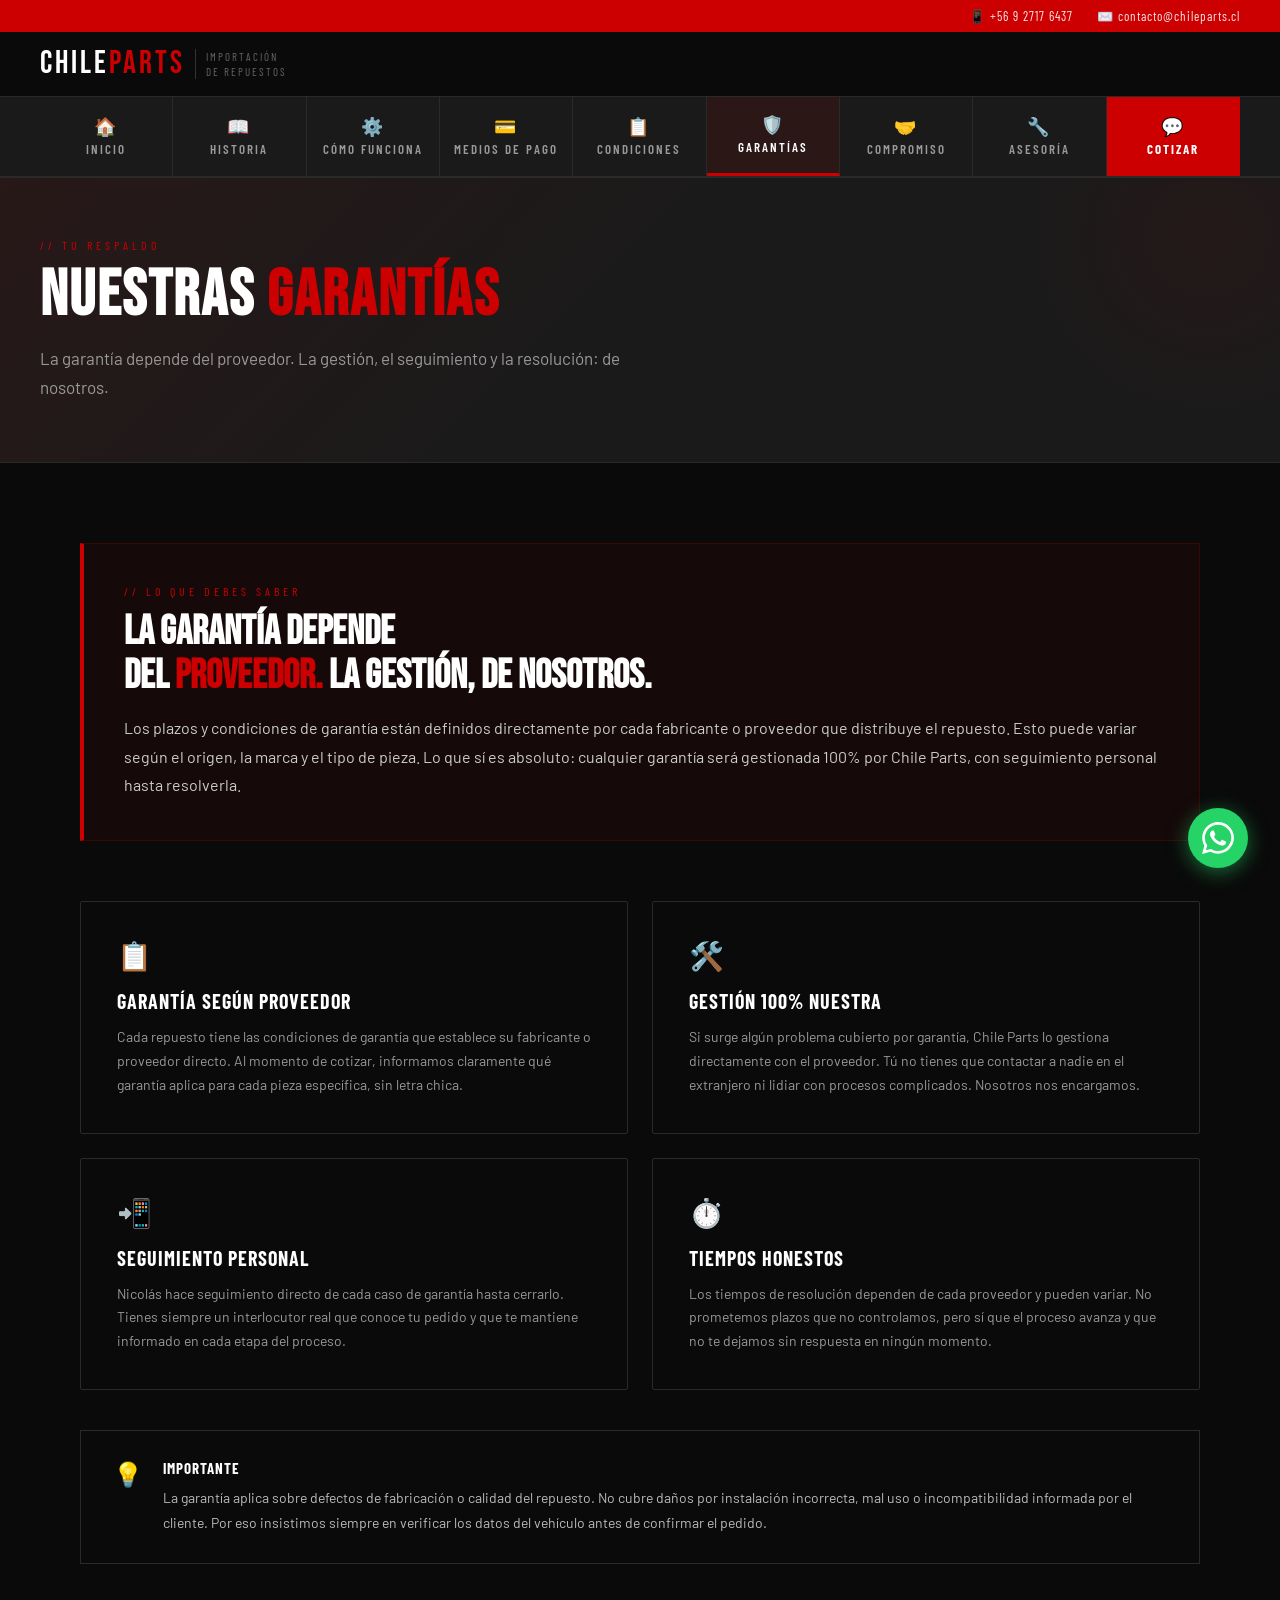
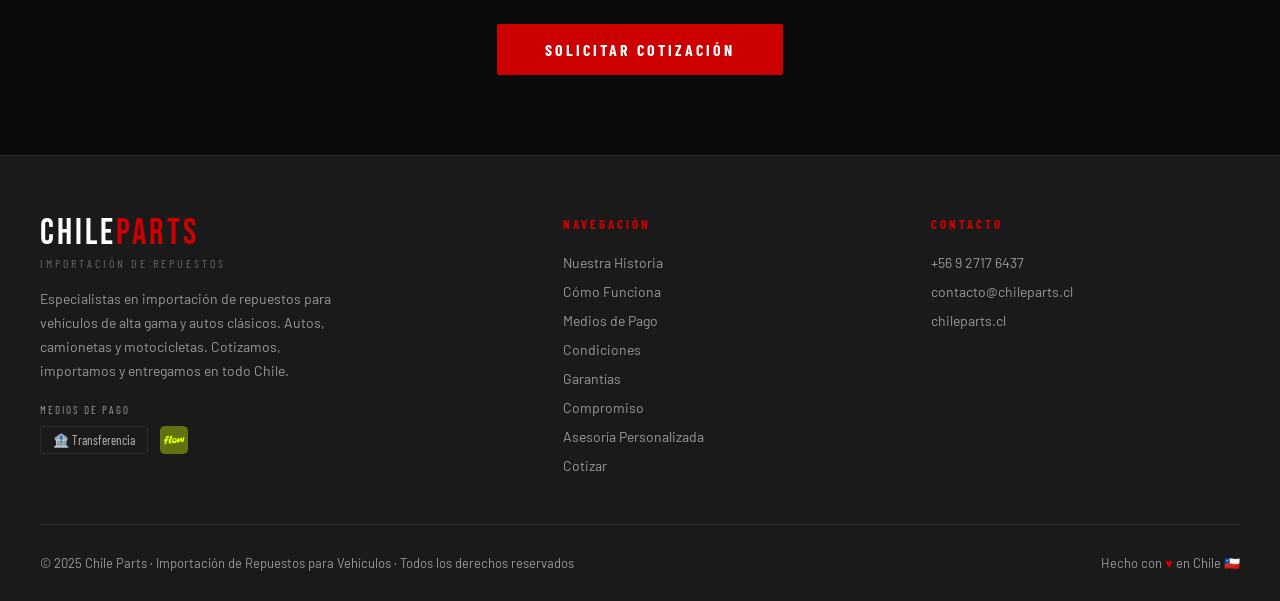
<file: garantias.html>
﻿<!DOCTYPE html>
<html lang="es">
<head>
<meta charset="UTF-8">
<meta name="viewport" content="width=device-width, initial-scale=1.0">
<title>Garantías | Chile Parts</title>
<link rel="stylesheet" href="styles.css">
</head>
<body>
<div id="site-nav"></div>
<div class="page-hero"><div class="page-hero-inner"><span class="page-tag">// Tu Respaldo</span><h1 class="page-title">NUESTRAS <span>GARANTÍAS</span></h1><p class="page-subtitle">La garantía depende del proveedor. La gestión, el seguimiento y la resolución: de nosotros.</p></div></div>
<div class="main-content">

  <div style="background:rgba(204,0,0,0.06);border:1px solid rgba(204,0,0,0.2);border-left:4px solid var(--rojo);padding:40px;margin-bottom:60px;">
    <span style="font-family:'Barlow Condensed';font-size:12px;letter-spacing:4px;text-transform:uppercase;color:var(--rojo);display:block;margin-bottom:12px;">// Lo que debes saber</span>
    <h2 style="font-family:'Bebas Neue';font-size:40px;line-height:1.1;margin-bottom:16px;">LA GARANTÍA DEPENDE<br>DEL <span style="color:var(--rojo);">PROVEEDOR.</span> LA GESTIÓN, DE NOSOTROS.</h2>
    <p style="font-size:16px;color:#ccc;line-height:1.8;">Los plazos y condiciones de garantía están definidos directamente por cada fabricante o proveedor que distribuye el repuesto. Esto puede variar según el origen, la marca y el tipo de pieza. Lo que sí es absoluto: cualquier garantía será gestionada 100% por Chile Parts, con seguimiento personal hasta resolverla.</p>
  </div>

  <div class="cards-grid">
    <div class="card">
      <span class="card-icon">📋</span>
      <h3>Garantía según proveedor</h3>
      <p>Cada repuesto tiene las condiciones de garantía que establece su fabricante o proveedor directo. Al momento de cotizar, informamos claramente qué garantía aplica para cada pieza específica, sin letra chica.</p>
    </div>
    <div class="card">
      <span class="card-icon">🛠️</span>
      <h3>Gestión 100% nuestra</h3>
      <p>Si surge algún problema cubierto por garantía, Chile Parts lo gestiona directamente con el proveedor. Tú no tienes que contactar a nadie en el extranjero ni lidiar con procesos complicados. Nosotros nos encargamos.</p>
    </div>
    <div class="card">
      <span class="card-icon">📲</span>
      <h3>Seguimiento personal</h3>
      <p>Nicolás hace seguimiento directo de cada caso de garantía hasta cerrarlo. Tienes siempre un interlocutor real que conoce tu pedido y que te mantiene informado en cada etapa del proceso.</p>
    </div>
    <div class="card">
      <span class="card-icon">⏱️</span>
      <h3>Tiempos honestos</h3>
      <p>Los tiempos de resolución dependen de cada proveedor y pueden variar. No prometemos plazos que no controlamos, pero sí que el proceso avanza y que no te dejamos sin respuesta en ningún momento.</p>
    </div>
  </div>

  <div style="margin-top:40px;padding:28px 32px;border:1px solid var(--gris-borde);display:flex;gap:20px;align-items:flex-start;">
    <span style="font-size:24px;flex-shrink:0;">💡</span>
    <div>
      <strong style="color:var(--blanco);font-family:'Barlow Condensed';font-size:15px;letter-spacing:1px;text-transform:uppercase;display:block;margin-bottom:8px;">Importante</strong>
      <p style="font-size:14px;color:#bbb;line-height:1.8;">La garantía aplica sobre defectos de fabricación o calidad del repuesto. No cubre daños por instalación incorrecta, mal uso o incompatibilidad informada por el cliente. Por eso insistimos siempre en verificar los datos del vehículo antes de confirmar el pedido.</p>
    </div>
  </div>

  <div style="text-align:center;padding:60px 0 0;">
    <a href="cotizacion.html" style="display:inline-block;background:var(--rojo);color:white;padding:16px 48px;font-family:'Barlow Condensed';font-size:16px;font-weight:700;letter-spacing:3px;text-transform:uppercase;text-decoration:none;border-radius:2px;">Solicitar Cotización</a>
  </div>
</div>
<footer>
  <div class="footer-inner">
    <div class="footer-top">
      <div>
        <div style="margin-bottom:16px;">
          <span style="font-family:'Bebas Neue',sans-serif;font-size:36px;letter-spacing:3px;color:#fff;line-height:1;">CHILE<span style="color:#CC0000;">PARTS</span></span><br>
          <span style="font-family:'Barlow Condensed',sans-serif;font-size:12px;letter-spacing:3px;text-transform:uppercase;color:#666;">Importación de Repuestos</span>
        </div>
        <p class="footer-desc">Especialistas en importación de repuestos para vehículos de alta gama y autos clásicos. Autos, camionetas y motocicletas. Cotizamos, importamos y entregamos en todo Chile.</p>
        <div style="margin-top:20px;">
          <p style="font-family:'Barlow Condensed';font-size:11px;letter-spacing:2px;text-transform:uppercase;color:var(--texto-gris);margin-bottom:10px;">Medios de pago</p>
          <div style="display:flex;align-items:center;gap:12px;flex-wrap:wrap;">
            <span style="font-family:'Barlow Condensed';font-size:13px;color:#bbb;border:1px solid var(--gris-borde);padding:5px 12px;border-radius:3px;">🏦 Transferencia</span>
            <img src="[data-uri]" alt="Flow" style="height:28px;border-radius:5px;">
          </div>
        </div>
      </div>
      <div class="footer-col">
        <h4>Navegación</h4>
        <ul>
          <li><a href="historia.html">Nuestra Historia</a></li>
          <li><a href="como-funciona.html">Cómo Funciona</a></li>
          <li><a href="medios-de-pago.html">Medios de Pago</a></li>
          <li><a href="condiciones.html">Condiciones</a></li>
          <li><a href="garantias.html">Garantías</a></li>
          <li><a href="compromiso.html">Compromiso</a></li>
          <li><a href="asesoria.html">Asesoría Personalizada</a></li>
          <li><a href="cotizacion.html">Cotizar</a></li>
        </ul>
      </div>
      <div class="footer-col">
        <h4>Contacto</h4>
        <ul>
          <li><a href="https://wa.me/56927176437" target="_blank" rel="noopener noreferrer">+56 9 2717 6437</a></li>
          <li><a href="mailto:contacto@chileparts.cl">contacto@chileparts.cl</a></li>
          <li><a href="index.html">chileparts.cl</a></li>
        </ul>
      </div>
    </div>
    <div class="footer-bottom">
      <p>© 2025 Chile Parts · Importación de Repuestos para Vehículos · Todos los derechos reservados</p>
      <p>Hecho con <span>♥</span> en Chile 🇨🇱</p>
    </div>
  </div>
</footer>
<div class="wa-float">
  <div class="wa-tooltip">Escríbenos por WhatsApp</div>
  <a href="https://wa.me/56927176437" class="wa-btn" target="_blank" rel="noopener noreferrer">
    <svg viewBox="0 0 24 24"><path d="M17.472 14.382c-.297-.149-1.758-.867-2.03-.967-.273-.099-.471-.148-.67.15-.197.297-.767.966-.94 1.164-.173.199-.347.223-.644.075-.297-.15-1.255-.463-2.39-1.475-.883-.788-1.48-1.761-1.653-2.059-.173-.297-.018-.458.13-.606.134-.133.298-.347.446-.52.149-.174.198-.298.298-.497.099-.198.05-.371-.025-.52-.075-.149-.669-1.612-.916-2.207-.242-.579-.487-.5-.669-.51-.173-.008-.371-.01-.57-.01-.198 0-.52.074-.792.372-.272.297-1.04 1.016-1.04 2.479 0 1.462 1.065 2.875 1.213 3.074.149.198 2.096 3.2 5.077 4.487.709.306 1.262.489 1.694.625.712.227 1.36.195 1.871.118.571-.085 1.758-.719 2.006-1.413.248-.694.248-1.289.173-1.413-.074-.124-.272-.198-.57-.347m-5.421 7.403h-.004a9.87 9.87 0 01-5.031-1.378l-.361-.214-3.741.982.998-3.648-.235-.374a9.86 9.86 0 01-1.51-5.26c.001-5.45 4.436-9.884 9.888-9.884 2.64 0 5.122 1.03 6.988 2.898a9.825 9.825 0 012.893 6.994c-.003 5.45-4.437 9.884-9.885 9.884m8.413-18.297A11.815 11.815 0 0012.05 0C5.495 0 .16 5.335.157 11.892c0 2.096.547 4.142 1.588 5.945L.057 24l6.305-1.654a11.882 11.882 0 005.683 1.448h.005c6.554 0 11.89-5.335 11.893-11.893a11.821 11.821 0 00-3.48-8.413Z"/></svg>
  </a>
</div>
<script src="nav.js"></script>
</body>
</html>
</file>
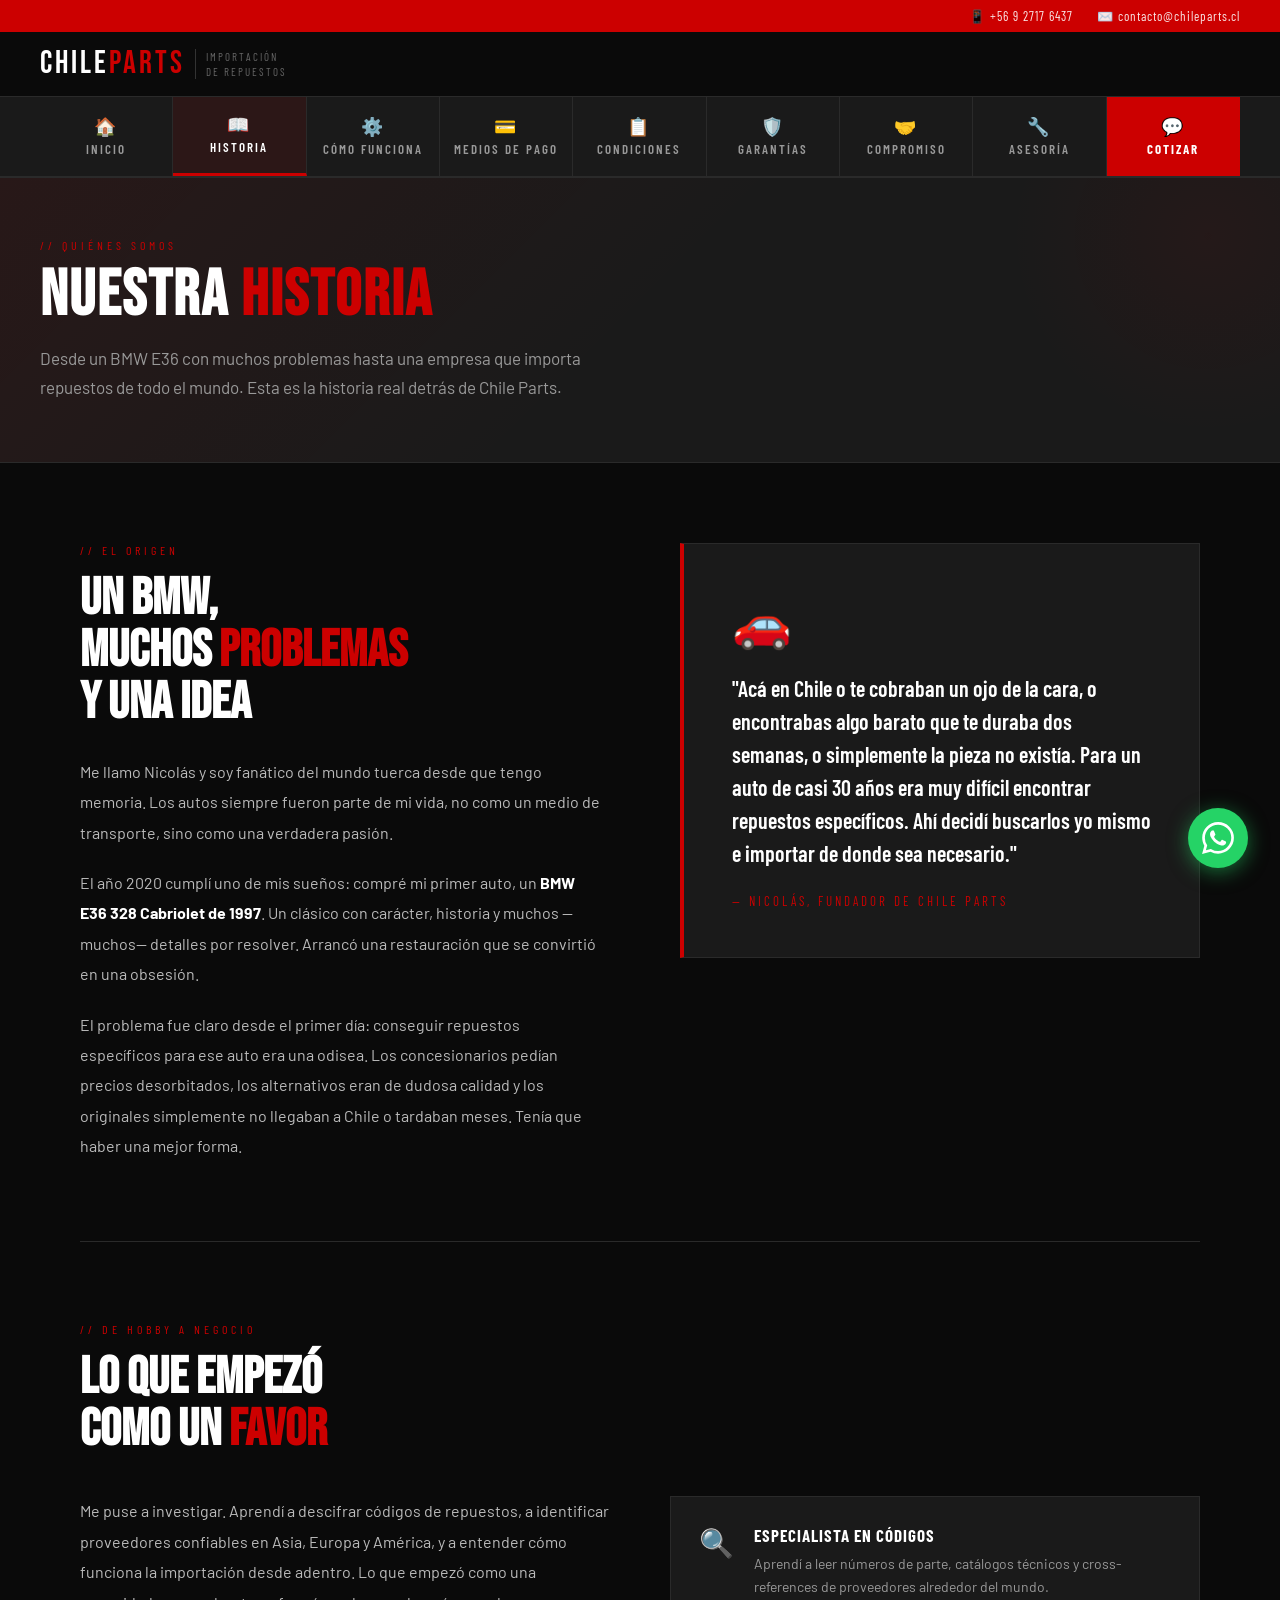
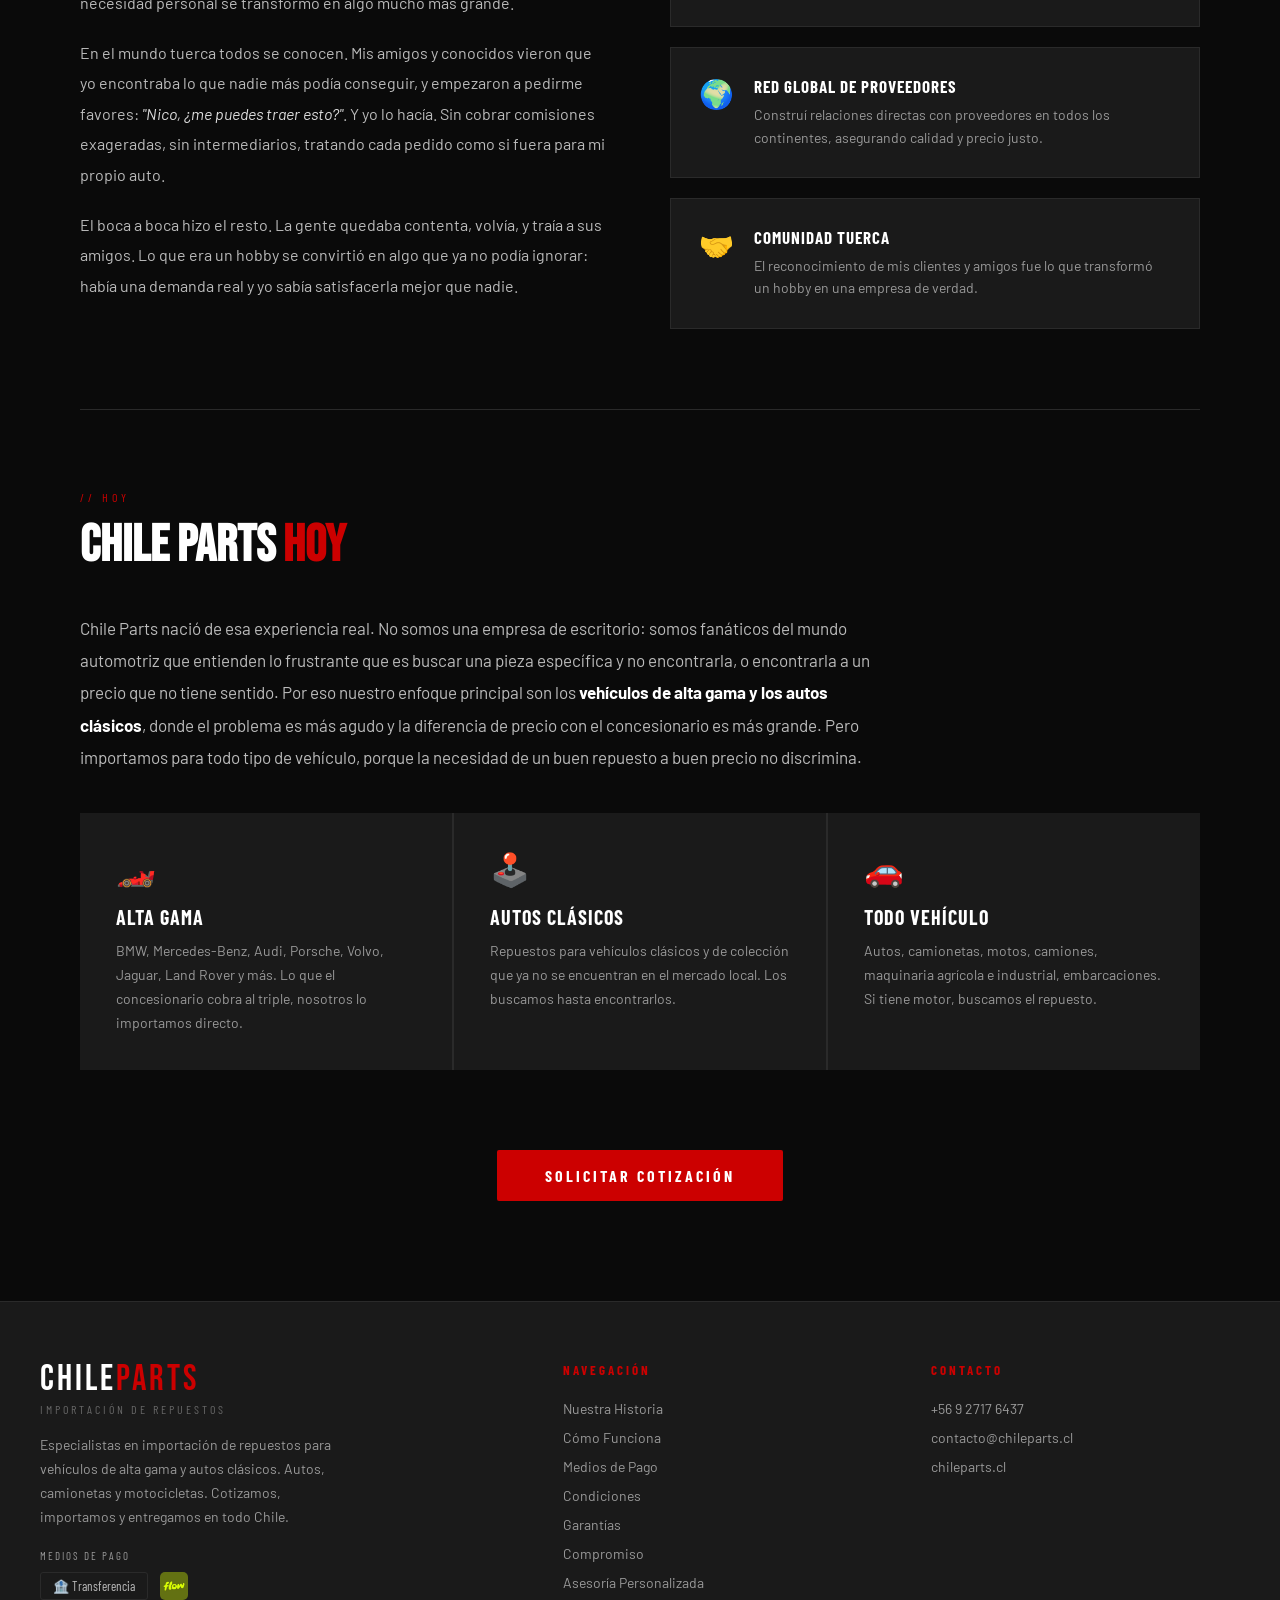
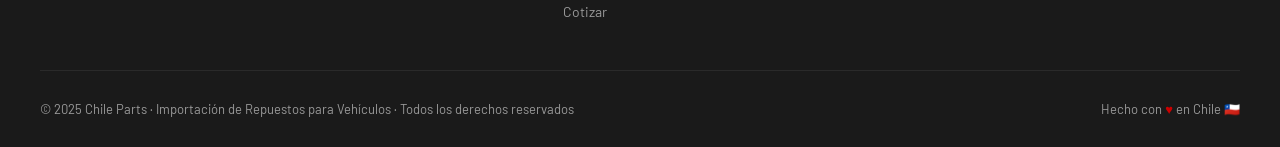
<file: historia.html>
﻿<!DOCTYPE html>
<html lang="es">
<head>
<meta charset="UTF-8">
<meta name="viewport" content="width=device-width, initial-scale=1.0">
<title>Nuestra Historia | Chile Parts</title>
<link rel="stylesheet" href="styles.css">
</head>
<body>
<div id="site-nav"></div>
<div class="page-hero"><div class="page-hero-inner"><span class="page-tag">// Quiénes Somos</span><h1 class="page-title">NUESTRA <span>HISTORIA</span></h1><p class="page-subtitle">Desde un BMW E36 con muchos problemas hasta una empresa que importa repuestos de todo el mundo. Esta es la historia real detrás de Chile Parts.</p></div></div>
<div class="main-content">

  <!-- HISTORIA PERSONAL -->
  <div style="display:grid;grid-template-columns:1fr 1fr;gap:80px;align-items:start;margin-bottom:80px;">
    <div>
      <span class="section-tag">// El origen</span>
      <h2 style="font-family:'Bebas Neue';font-size:52px;line-height:1;margin-bottom:28px;">UN BMW,<br>MUCHOS <span style="color:var(--rojo);">PROBLEMAS</span><br>Y UNA IDEA</h2>
      <p style="font-size:16px;color:#bbb;line-height:1.9;margin-bottom:20px;">
        Me llamo Nicolás y soy fanático del mundo tuerca desde que tengo memoria. Los autos siempre fueron parte de mi vida, no como un medio de transporte, sino como una verdadera pasión.
      </p>
      <p style="font-size:16px;color:#bbb;line-height:1.9;margin-bottom:20px;">
        El año 2020 cumplí uno de mis sueños: compré mi primer auto, un <strong style="color:var(--blanco);">BMW E36 328 Cabriolet de 1997</strong>. Un clásico con carácter, historia y muchos —muchos— detalles por resolver. Arrancó una restauración que se convirtió en una obsesión.
      </p>
      <p style="font-size:16px;color:#bbb;line-height:1.9;">
        El problema fue claro desde el primer día: conseguir repuestos específicos para ese auto era una odisea. Los concesionarios pedían precios desorbitados, los alternativos eran de dudosa calidad y los originales simplemente no llegaban a Chile o tardaban meses. Tenía que haber una mejor forma.
      </p>
    </div>
    <div style="background:var(--gris-medio);border:1px solid var(--gris-borde);border-left:4px solid var(--rojo);padding:48px;">
      <div style="font-size:48px;margin-bottom:20px;">🚗</div>
      <p style="font-family:'Barlow Condensed';font-size:22px;font-weight:600;line-height:1.5;color:var(--blanco);margin-bottom:20px;">
        "Acá en Chile o te cobraban un ojo de la cara, o encontrabas algo barato que te duraba dos semanas, o simplemente la pieza no existía. Para un auto de casi 30 años era muy difícil encontrar repuestos específicos. Ahí decidí buscarlos yo mismo e importar de donde sea necesario."
      </p>
      <span style="font-size:13px;color:var(--rojo);letter-spacing:3px;text-transform:uppercase;font-family:'Barlow Condensed';">— Nicolás, fundador de Chile Parts</span>
    </div>
  </div>

  <!-- DE HOBBY A EMPRESA -->
  <div style="border-top:1px solid var(--gris-borde);padding-top:80px;margin-bottom:80px;">
    <span class="section-tag">// De hobby a negocio</span>
    <h2 style="font-family:'Bebas Neue';font-size:52px;line-height:1;margin-bottom:40px;">LO QUE EMPEZÓ<br>COMO UN <span style="color:var(--rojo);">FAVOR</span></h2>
    <div style="display:grid;grid-template-columns:1fr 1fr;gap:60px;">
      <div>
        <p style="font-size:16px;color:#bbb;line-height:1.9;margin-bottom:20px;">
          Me puse a investigar. Aprendí a descifrar códigos de repuestos, a identificar proveedores confiables en Asia, Europa y América, y a entender cómo funciona la importación desde adentro. Lo que empezó como una necesidad personal se transformó en algo mucho más grande.
        </p>
        <p style="font-size:16px;color:#bbb;line-height:1.9;margin-bottom:20px;">
          En el mundo tuerca todos se conocen. Mis amigos y conocidos vieron que yo encontraba lo que nadie más podía conseguir, y empezaron a pedirme favores: <em style="color:#ddd;">"Nico, ¿me puedes traer esto?"</em>. Y yo lo hacía. Sin cobrar comisiones exageradas, sin intermediarios, tratando cada pedido como si fuera para mi propio auto.
        </p>
        <p style="font-size:16px;color:#bbb;line-height:1.9;">
          El boca a boca hizo el resto. La gente quedaba contenta, volvía, y traía a sus amigos. Lo que era un hobby se convirtió en algo que ya no podía ignorar: había una demanda real y yo sabía satisfacerla mejor que nadie.
        </p>
      </div>
      <div style="display:flex;flex-direction:column;gap:20px;">
        <div style="background:var(--gris-medio);border:1px solid var(--gris-borde);padding:28px;display:flex;gap:20px;align-items:flex-start;">
          <span style="font-size:28px;flex-shrink:0;">🔍</span>
          <div><h4 style="font-family:'Barlow Condensed';font-size:17px;font-weight:700;letter-spacing:1px;text-transform:uppercase;margin-bottom:8px;">Especialista en Códigos</h4><p style="font-size:14px;color:var(--texto-gris);line-height:1.6;">Aprendí a leer números de parte, catálogos técnicos y cross-references de proveedores alrededor del mundo.</p></div>
        </div>
        <div style="background:var(--gris-medio);border:1px solid var(--gris-borde);padding:28px;display:flex;gap:20px;align-items:flex-start;">
          <span style="font-size:28px;flex-shrink:0;">🌍</span>
          <div><h4 style="font-family:'Barlow Condensed';font-size:17px;font-weight:700;letter-spacing:1px;text-transform:uppercase;margin-bottom:8px;">Red Global de Proveedores</h4><p style="font-size:14px;color:var(--texto-gris);line-height:1.6;">Construí relaciones directas con proveedores en todos los continentes, asegurando calidad y precio justo.</p></div>
        </div>
        <div style="background:var(--gris-medio);border:1px solid var(--gris-borde);padding:28px;display:flex;gap:20px;align-items:flex-start;">
          <span style="font-size:28px;flex-shrink:0;">🤝</span>
          <div><h4 style="font-family:'Barlow Condensed';font-size:17px;font-weight:700;letter-spacing:1px;text-transform:uppercase;margin-bottom:8px;">Comunidad Tuerca</h4><p style="font-size:14px;color:var(--texto-gris);line-height:1.6;">El reconocimiento de mis clientes y amigos fue lo que transformó un hobby en una empresa de verdad.</p></div>
        </div>
      </div>
    </div>
  </div>

  <!-- HOY -->
  <div style="border-top:1px solid var(--gris-borde);padding-top:80px;margin-bottom:60px;">
    <span class="section-tag">// Hoy</span>
    <h2 style="font-family:'Bebas Neue';font-size:52px;line-height:1;margin-bottom:40px;">CHILE PARTS <span style="color:var(--rojo);">HOY</span></h2>
    <p style="font-size:17px;color:#bbb;line-height:1.9;max-width:800px;margin-bottom:40px;">
      Chile Parts nació de esa experiencia real. No somos una empresa de escritorio: somos fanáticos del mundo automotriz que entienden lo frustrante que es buscar una pieza específica y no encontrarla, o encontrarla a un precio que no tiene sentido. Por eso nuestro enfoque principal son los <strong style="color:var(--blanco);">vehículos de alta gama y los autos clásicos</strong>, donde el problema es más agudo y la diferencia de precio con el concesionario es más grande. Pero importamos para todo tipo de vehículo, porque la necesidad de un buen repuesto a buen precio no discrimina.
    </p>
    <div style="display:grid;grid-template-columns:repeat(3,1fr);gap:2px;background:var(--gris-borde);">
      <div style="background:var(--gris-medio);padding:36px;"><div style="font-size:32px;margin-bottom:16px;">🏎️</div><h3 style="font-family:'Barlow Condensed';font-size:20px;font-weight:700;letter-spacing:1px;text-transform:uppercase;margin-bottom:10px;">Alta Gama</h3><p style="font-size:14px;color:var(--texto-gris);line-height:1.7;">BMW, Mercedes-Benz, Audi, Porsche, Volvo, Jaguar, Land Rover y más. Lo que el concesionario cobra al triple, nosotros lo importamos directo.</p></div>
      <div style="background:var(--gris-medio);padding:36px;"><div style="font-size:32px;margin-bottom:16px;">🕹️</div><h3 style="font-family:'Barlow Condensed';font-size:20px;font-weight:700;letter-spacing:1px;text-transform:uppercase;margin-bottom:10px;">Autos Clásicos</h3><p style="font-size:14px;color:var(--texto-gris);line-height:1.7;">Repuestos para vehículos clásicos y de colección que ya no se encuentran en el mercado local. Los buscamos hasta encontrarlos.</p></div>
      <div style="background:var(--gris-medio);padding:36px;"><div style="font-size:32px;margin-bottom:16px;">🚗</div><h3 style="font-family:'Barlow Condensed';font-size:20px;font-weight:700;letter-spacing:1px;text-transform:uppercase;margin-bottom:10px;">Todo Vehículo</h3><p style="font-size:14px;color:var(--texto-gris);line-height:1.7;">Autos, camionetas, motos, camiones, maquinaria agrícola e industrial, embarcaciones. Si tiene motor, buscamos el repuesto.</p></div>
    </div>
  </div>

  <div style="text-align:center;padding:20px 0;">
    <a href="cotizacion.html" style="display:inline-block;background:var(--rojo);color:white;padding:16px 48px;font-family:'Barlow Condensed';font-size:16px;font-weight:700;letter-spacing:3px;text-transform:uppercase;text-decoration:none;border-radius:2px;">Solicitar Cotización</a>
  </div>
</div>
<footer>
  <div class="footer-inner">
    <div class="footer-top">
      <div>
        <div style="margin-bottom:16px;">
          <span style="font-family:'Bebas Neue',sans-serif;font-size:36px;letter-spacing:3px;color:#fff;line-height:1;">CHILE<span style="color:#CC0000;">PARTS</span></span><br>
          <span style="font-family:'Barlow Condensed',sans-serif;font-size:12px;letter-spacing:3px;text-transform:uppercase;color:#666;">Importación de Repuestos</span>
        </div>
        <p class="footer-desc">Especialistas en importación de repuestos para vehículos de alta gama y autos clásicos. Autos, camionetas y motocicletas. Cotizamos, importamos y entregamos en todo Chile.</p>
        <div style="margin-top:20px;">
          <p style="font-family:'Barlow Condensed';font-size:11px;letter-spacing:2px;text-transform:uppercase;color:var(--texto-gris);margin-bottom:10px;">Medios de pago</p>
          <div style="display:flex;align-items:center;gap:12px;flex-wrap:wrap;">
            <span style="font-family:'Barlow Condensed';font-size:13px;color:#bbb;border:1px solid var(--gris-borde);padding:5px 12px;border-radius:3px;">🏦 Transferencia</span>
            <img src="[data-uri]" alt="Flow" style="height:28px;border-radius:5px;">
          </div>
        </div>
      </div>
      <div class="footer-col">
        <h4>Navegación</h4>
        <ul>
          <li><a href="historia.html">Nuestra Historia</a></li>
          <li><a href="como-funciona.html">Cómo Funciona</a></li>
          <li><a href="medios-de-pago.html">Medios de Pago</a></li>
          <li><a href="condiciones.html">Condiciones</a></li>
          <li><a href="garantias.html">Garantías</a></li>
          <li><a href="compromiso.html">Compromiso</a></li>
          <li><a href="asesoria.html">Asesoría Personalizada</a></li>
          <li><a href="cotizacion.html">Cotizar</a></li>
        </ul>
      </div>
      <div class="footer-col">
        <h4>Contacto</h4>
        <ul>
          <li><a href="https://wa.me/56927176437" target="_blank" rel="noopener noreferrer">+56 9 2717 6437</a></li>
          <li><a href="mailto:contacto@chileparts.cl">contacto@chileparts.cl</a></li>
          <li><a href="index.html">chileparts.cl</a></li>
        </ul>
      </div>
    </div>
    <div class="footer-bottom">
      <p>© 2025 Chile Parts · Importación de Repuestos para Vehículos · Todos los derechos reservados</p>
      <p>Hecho con <span>♥</span> en Chile 🇨🇱</p>
    </div>
  </div>
</footer>
<div class="wa-float">
  <div class="wa-tooltip">Escríbenos por WhatsApp</div>
  <a href="https://wa.me/56927176437" class="wa-btn" target="_blank" rel="noopener noreferrer">
    <svg viewBox="0 0 24 24"><path d="M17.472 14.382c-.297-.149-1.758-.867-2.03-.967-.273-.099-.471-.148-.67.15-.197.297-.767.966-.94 1.164-.173.199-.347.223-.644.075-.297-.15-1.255-.463-2.39-1.475-.883-.788-1.48-1.761-1.653-2.059-.173-.297-.018-.458.13-.606.134-.133.298-.347.446-.52.149-.174.198-.298.298-.497.099-.198.05-.371-.025-.52-.075-.149-.669-1.612-.916-2.207-.242-.579-.487-.5-.669-.51-.173-.008-.371-.01-.57-.01-.198 0-.52.074-.792.372-.272.297-1.04 1.016-1.04 2.479 0 1.462 1.065 2.875 1.213 3.074.149.198 2.096 3.2 5.077 4.487.709.306 1.262.489 1.694.625.712.227 1.36.195 1.871.118.571-.085 1.758-.719 2.006-1.413.248-.694.248-1.289.173-1.413-.074-.124-.272-.198-.57-.347m-5.421 7.403h-.004a9.87 9.87 0 01-5.031-1.378l-.361-.214-3.741.982.998-3.648-.235-.374a9.86 9.86 0 01-1.51-5.26c.001-5.45 4.436-9.884 9.888-9.884 2.64 0 5.122 1.03 6.988 2.898a9.825 9.825 0 012.893 6.994c-.003 5.45-4.437 9.884-9.885 9.884m8.413-18.297A11.815 11.815 0 0012.05 0C5.495 0 .16 5.335.157 11.892c0 2.096.547 4.142 1.588 5.945L.057 24l6.305-1.654a11.882 11.882 0 005.683 1.448h.005c6.554 0 11.89-5.335 11.893-11.893a11.821 11.821 0 00-3.48-8.413Z"/></svg>
  </a>
</div>
<script src="nav.js"></script>
</body>
</html>
</file>
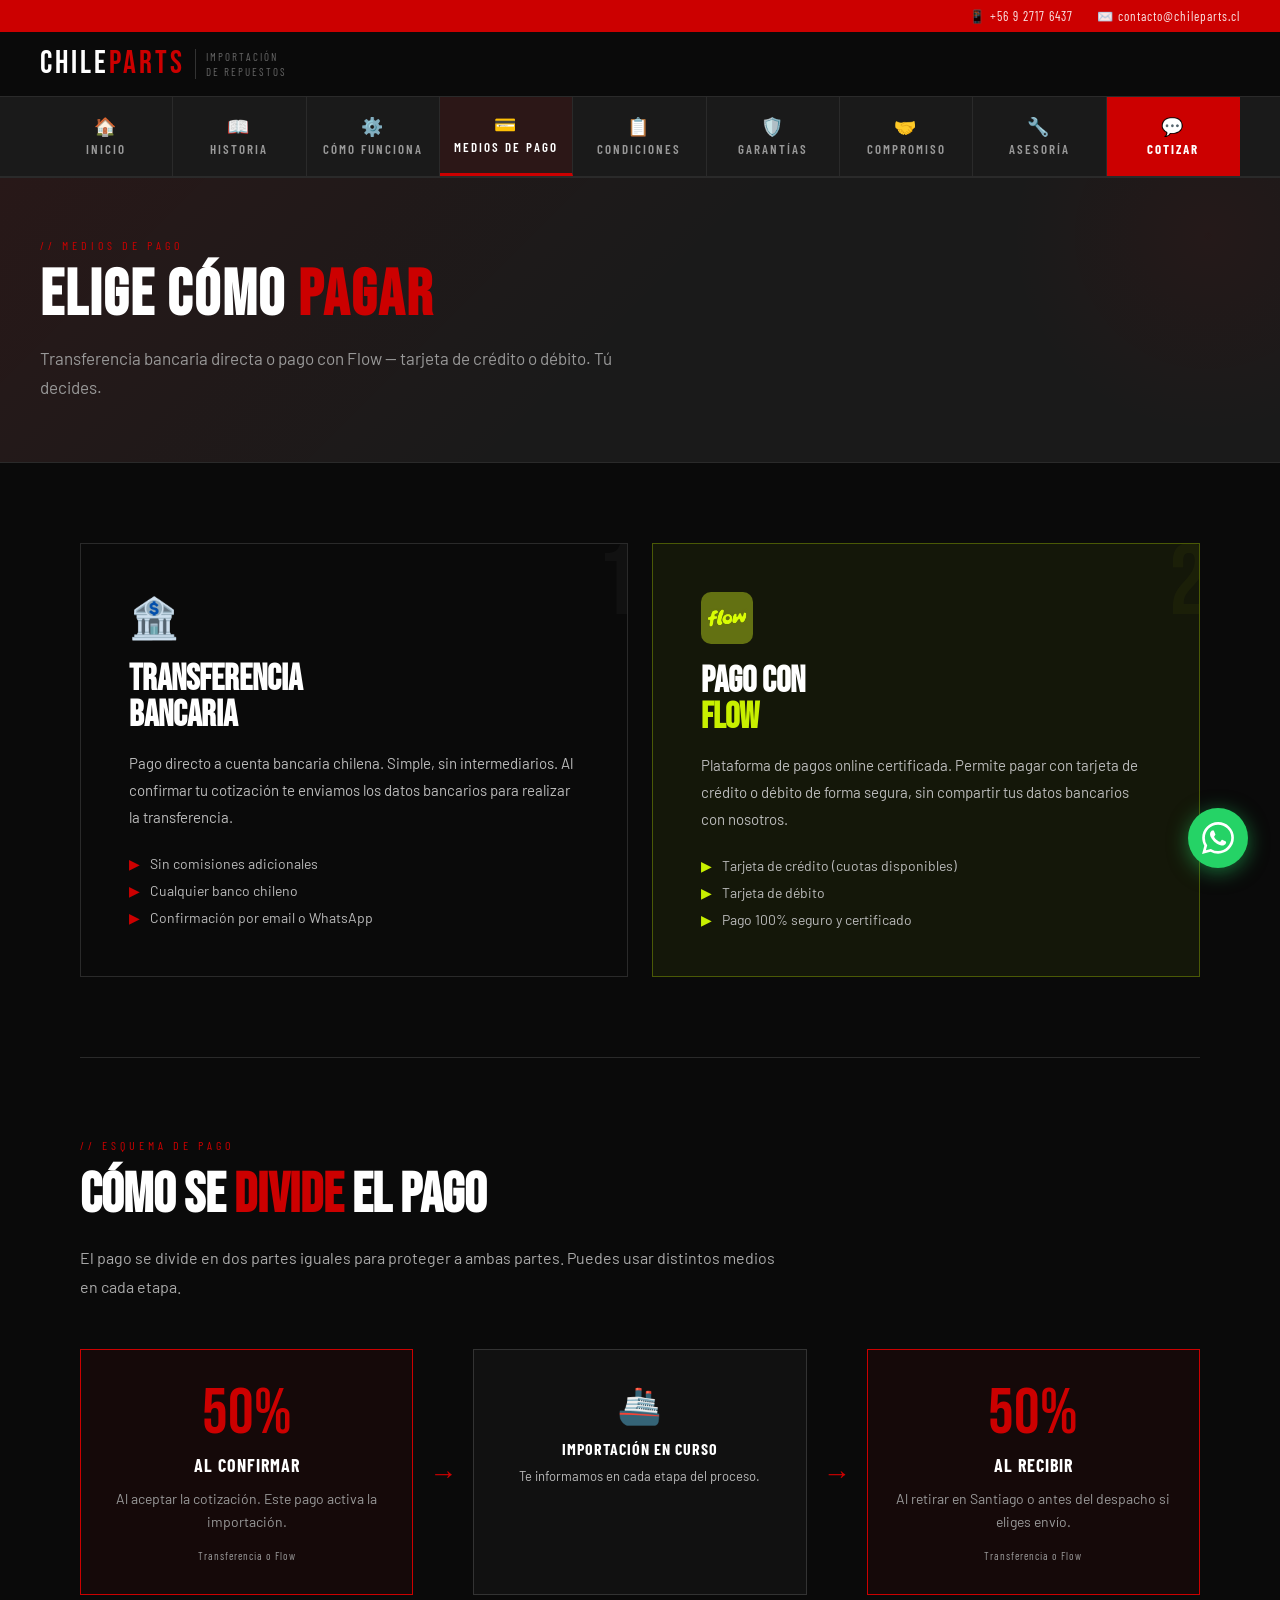
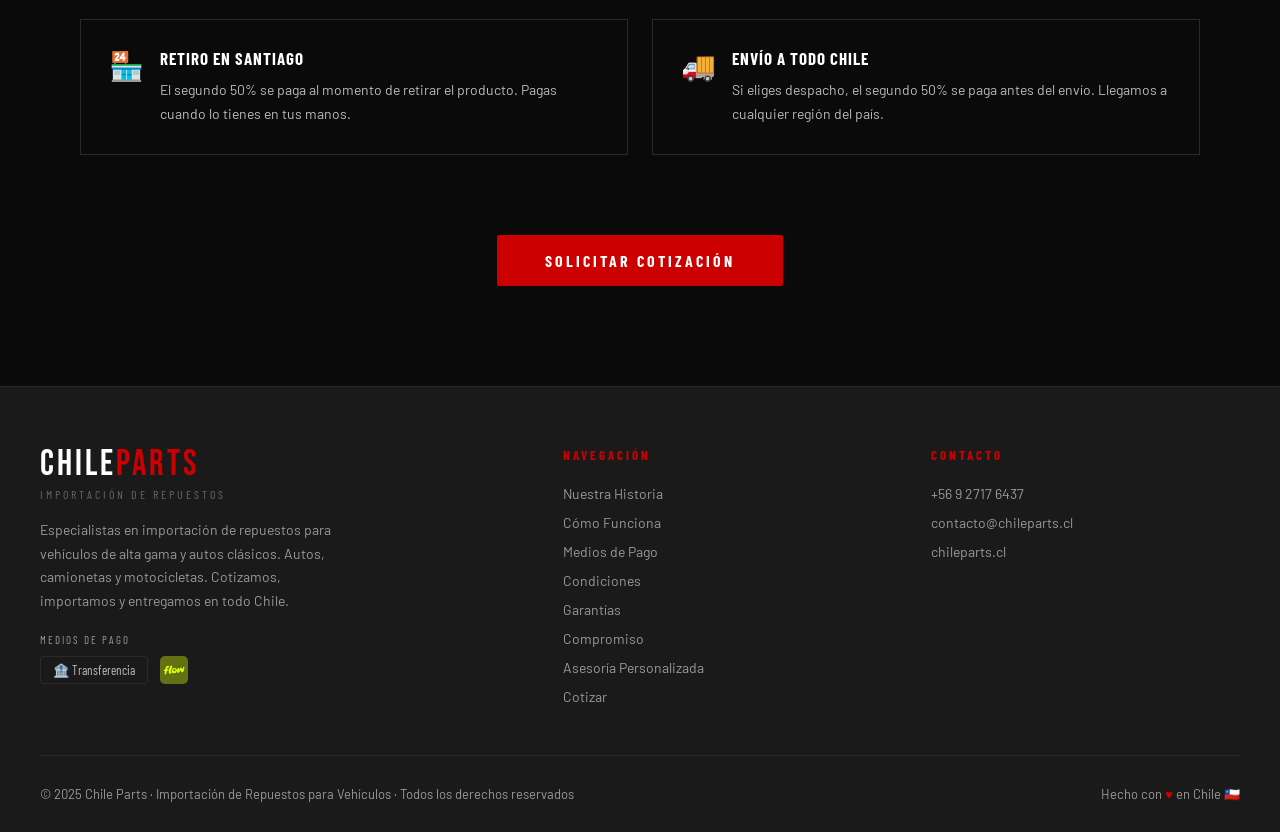
<file: medios-de-pago.html>
﻿<!DOCTYPE html>
<html lang="es">
<head>
<meta charset="UTF-8">
<meta name="viewport" content="width=device-width, initial-scale=1.0">
<title>Medios de Pago | Chile Parts</title>
<link rel="stylesheet" href="styles.css">
</head>
<body>
<div id="site-nav"></div>
<div class="page-hero"><div class="page-hero-inner"><span class="page-tag">// Medios de Pago</span><h1 class="page-title">ELIGE CÓMO <span>PAGAR</span></h1><p class="page-subtitle">Transferencia bancaria directa o pago con Flow — tarjeta de crédito o débito. Tú decides.</p></div></div>
<div class="main-content">

  <!-- OPCIONES PRINCIPALES -->
  <div style="display:grid;grid-template-columns:1fr 1fr;gap:24px;margin-bottom:80px;">

    <div style="border:1px solid var(--gris-borde);padding:48px;position:relative;overflow:hidden;">
      <div style="font-family:'Bebas Neue';font-size:100px;color:rgba(255,255,255,0.03);position:absolute;top:-10px;right:-10px;line-height:1;">1</div>
      <span style="font-size:40px;display:block;margin-bottom:20px;">🏦</span>
      <h2 style="font-family:'Bebas Neue';font-size:36px;line-height:1;margin-bottom:16px;">TRANSFERENCIA<br>BANCARIA</h2>
      <p style="font-size:15px;color:#bbb;line-height:1.8;margin-bottom:24px;">Pago directo a cuenta bancaria chilena. Simple, sin intermediarios. Al confirmar tu cotización te enviamos los datos bancarios para realizar la transferencia.</p>
      <ul style="list-style:none;display:flex;flex-direction:column;gap:10px;">
        <li style="display:flex;align-items:center;gap:10px;font-size:14px;color:#bbb;"><span style="color:var(--rojo);">▶</span> Sin comisiones adicionales</li>
        <li style="display:flex;align-items:center;gap:10px;font-size:14px;color:#bbb;"><span style="color:var(--rojo);">▶</span> Cualquier banco chileno</li>
        <li style="display:flex;align-items:center;gap:10px;font-size:14px;color:#bbb;"><span style="color:var(--rojo);">▶</span> Confirmación por email o WhatsApp</li>
      </ul>
    </div>

    <div style="border:1px solid rgba(200,240,0,0.3);background:rgba(74,94,0,0.15);padding:48px;position:relative;overflow:hidden;">
      <div style="font-family:'Bebas Neue';font-size:100px;color:rgba(200,240,0,0.04);position:absolute;top:-10px;right:-10px;line-height:1;">2</div>
      <img src="[data-uri]" alt="Flow" style="height:52px;border-radius:10px;margin-bottom:20px;display:block;">
      <h2 style="font-family:'Bebas Neue';font-size:36px;line-height:1;margin-bottom:16px;color:var(--blanco);">PAGO CON<br><span style="color:#c8f000;">FLOW</span></h2>
      <p style="font-size:15px;color:#bbb;line-height:1.8;margin-bottom:24px;">Plataforma de pagos online certificada. Permite pagar con tarjeta de crédito o débito de forma segura, sin compartir tus datos bancarios con nosotros.</p>
      <ul style="list-style:none;display:flex;flex-direction:column;gap:10px;">
        <li style="display:flex;align-items:center;gap:10px;font-size:14px;color:#bbb;"><span style="color:#c8f000;">▶</span> Tarjeta de crédito (cuotas disponibles)</li>
        <li style="display:flex;align-items:center;gap:10px;font-size:14px;color:#bbb;"><span style="color:#c8f000;">▶</span> Tarjeta de débito</li>
        <li style="display:flex;align-items:center;gap:10px;font-size:14px;color:#bbb;"><span style="color:#c8f000;">▶</span> Pago 100% seguro y certificado</li>
      </ul>
    </div>

  </div>

  <!-- ESQUEMA 50/50 -->
  <div style="border-top:1px solid var(--gris-borde);padding-top:80px;margin-bottom:60px;">
    <span class="section-tag">// Esquema de Pago</span>
    <h2 class="section-title">CÓMO SE <span>DIVIDE</span> EL PAGO</h2>
    <p class="section-body">El pago se divide en dos partes iguales para proteger a ambas partes. Puedes usar distintos medios en cada etapa.</p>

    <div class="pago-flow" style="margin-top:48px;">
      <div class="pago-step highlight">
        <span class="pago-pct">50%</span>
        <span class="pago-label">Al confirmar</span>
        <p class="pago-desc">Al aceptar la cotización. Este pago activa la importación.</p>
        <div style="margin-top:16px;font-family:'Barlow Condensed';font-size:11px;letter-spacing:1px;color:var(--texto-gris);">Transferencia o Flow</div>
      </div>
      <div class="pago-arrow">→</div>
      <div class="pago-step" style="background:#111;border-color:#333;">
        <span style="font-size:36px;display:block;margin-bottom:12px;">🚢</span>
        <span style="font-family:'Barlow Condensed';font-size:16px;font-weight:700;letter-spacing:1px;text-transform:uppercase;display:block;margin-bottom:8px;">Importación en Curso</span>
        <p style="font-size:13px;color:#bbb;line-height:1.6;">Te informamos en cada etapa del proceso.</p>
      </div>
      <div class="pago-arrow">→</div>
      <div class="pago-step highlight">
        <span class="pago-pct">50%</span>
        <span class="pago-label">Al recibir</span>
        <p class="pago-desc">Al retirar en Santiago o antes del despacho si eliges envío.</p>
        <div style="margin-top:16px;font-family:'Barlow Condensed';font-size:11px;letter-spacing:1px;color:var(--texto-gris);">Transferencia o Flow</div>
      </div>
    </div>

    <div style="display:grid;grid-template-columns:1fr 1fr;gap:24px;margin-top:24px;">
      <div style="border:1px solid var(--gris-borde);padding:28px;display:flex;gap:16px;align-items:flex-start;">
        <span style="font-size:28px;flex-shrink:0;">🏪</span>
        <div>
          <h4 style="font-family:'Barlow Condensed';font-size:17px;font-weight:700;letter-spacing:1px;text-transform:uppercase;margin-bottom:10px;">Retiro en Santiago</h4>
          <p style="font-size:14px;color:#bbb;line-height:1.7;">El segundo 50% se paga al momento de retirar el producto. Pagas cuando lo tienes en tus manos.</p>
        </div>
      </div>
      <div style="border:1px solid var(--gris-borde);padding:28px;display:flex;gap:16px;align-items:flex-start;">
        <span style="font-size:28px;flex-shrink:0;">🚚</span>
        <div>
          <h4 style="font-family:'Barlow Condensed';font-size:17px;font-weight:700;letter-spacing:1px;text-transform:uppercase;margin-bottom:10px;">Envío a Todo Chile</h4>
          <p style="font-size:14px;color:#bbb;line-height:1.7;">Si eliges despacho, el segundo 50% se paga antes del envío. Llegamos a cualquier región del país.</p>
        </div>
      </div>
    </div>
  </div>

  <div style="text-align:center;padding:20px 0;">
    <a href="cotizacion.html" style="display:inline-block;background:var(--rojo);color:white;padding:16px 48px;font-family:'Barlow Condensed';font-size:16px;font-weight:700;letter-spacing:3px;text-transform:uppercase;text-decoration:none;border-radius:2px;">Solicitar Cotización</a>
  </div>
</div>
<footer>
  <div class="footer-inner">
    <div class="footer-top">
      <div>
        <div style="margin-bottom:16px;">
          <span style="font-family:'Bebas Neue',sans-serif;font-size:36px;letter-spacing:3px;color:#fff;line-height:1;">CHILE<span style="color:#CC0000;">PARTS</span></span><br>
          <span style="font-family:'Barlow Condensed',sans-serif;font-size:12px;letter-spacing:3px;text-transform:uppercase;color:#666;">Importación de Repuestos</span>
        </div>
        <p class="footer-desc">Especialistas en importación de repuestos para vehículos de alta gama y autos clásicos. Autos, camionetas y motocicletas. Cotizamos, importamos y entregamos en todo Chile.</p>
        <div style="margin-top:20px;">
          <p style="font-family:'Barlow Condensed';font-size:11px;letter-spacing:2px;text-transform:uppercase;color:var(--texto-gris);margin-bottom:10px;">Medios de pago</p>
          <div style="display:flex;align-items:center;gap:12px;flex-wrap:wrap;">
            <span style="font-family:'Barlow Condensed';font-size:13px;color:#bbb;border:1px solid var(--gris-borde);padding:5px 12px;border-radius:3px;">🏦 Transferencia</span>
            <img src="[data-uri]" alt="Flow" style="height:28px;border-radius:5px;">
          </div>
        </div>
      </div>
      <div class="footer-col">
        <h4>Navegación</h4>
        <ul>
          <li><a href="historia.html">Nuestra Historia</a></li>
          <li><a href="como-funciona.html">Cómo Funciona</a></li>
          <li><a href="medios-de-pago.html">Medios de Pago</a></li>
          <li><a href="condiciones.html">Condiciones</a></li>
          <li><a href="garantias.html">Garantías</a></li>
          <li><a href="compromiso.html">Compromiso</a></li>
          <li><a href="asesoria.html">Asesoría Personalizada</a></li>
          <li><a href="cotizacion.html">Cotizar</a></li>
        </ul>
      </div>
      <div class="footer-col">
        <h4>Contacto</h4>
        <ul>
          <li><a href="https://wa.me/56927176437" target="_blank" rel="noopener noreferrer">+56 9 2717 6437</a></li>
          <li><a href="mailto:contacto@chileparts.cl">contacto@chileparts.cl</a></li>
          <li><a href="index.html">chileparts.cl</a></li>
        </ul>
      </div>
    </div>
    <div class="footer-bottom">
      <p>© 2025 Chile Parts · Importación de Repuestos para Vehículos · Todos los derechos reservados</p>
      <p>Hecho con <span>♥</span> en Chile 🇨🇱</p>
    </div>
  </div>
</footer>
<div class="wa-float">
  <div class="wa-tooltip">Escríbenos por WhatsApp</div>
  <a href="https://wa.me/56927176437" class="wa-btn" target="_blank" rel="noopener noreferrer">
    <svg viewBox="0 0 24 24"><path d="M17.472 14.382c-.297-.149-1.758-.867-2.03-.967-.273-.099-.471-.148-.67.15-.197.297-.767.966-.94 1.164-.173.199-.347.223-.644.075-.297-.15-1.255-.463-2.39-1.475-.883-.788-1.48-1.761-1.653-2.059-.173-.297-.018-.458.13-.606.134-.133.298-.347.446-.52.149-.174.198-.298.298-.497.099-.198.05-.371-.025-.52-.075-.149-.669-1.612-.916-2.207-.242-.579-.487-.5-.669-.51-.173-.008-.371-.01-.57-.01-.198 0-.52.074-.792.372-.272.297-1.04 1.016-1.04 2.479 0 1.462 1.065 2.875 1.213 3.074.149.198 2.096 3.2 5.077 4.487.709.306 1.262.489 1.694.625.712.227 1.36.195 1.871.118.571-.085 1.758-.719 2.006-1.413.248-.694.248-1.289.173-1.413-.074-.124-.272-.198-.57-.347m-5.421 7.403h-.004a9.87 9.87 0 01-5.031-1.378l-.361-.214-3.741.982.998-3.648-.235-.374a9.86 9.86 0 01-1.51-5.26c.001-5.45 4.436-9.884 9.888-9.884 2.64 0 5.122 1.03 6.988 2.898a9.825 9.825 0 012.893 6.994c-.003 5.45-4.437 9.884-9.885 9.884m8.413-18.297A11.815 11.815 0 0012.05 0C5.495 0 .16 5.335.157 11.892c0 2.096.547 4.142 1.588 5.945L.057 24l6.305-1.654a11.882 11.882 0 005.683 1.448h.005c6.554 0 11.89-5.335 11.893-11.893a11.821 11.821 0 00-3.48-8.413Z"/></svg>
  </a>
</div>
<script src="nav.js"></script>
</body>
</html>
</file>
<file: styles.css>
@import url('https://fonts.googleapis.com/css2?family=Bebas+Neue&family=Barlow:wght@300;400;500;600;700&family=Barlow+Condensed:wght@400;600;700&display=swap');

:root {
  --rojo: #CC0000;
  --rojo-vivo: #FF0000;
  --negro: #0a0a0a;
  --gris-medio: #1a1a1a;
  --gris-borde: #2a2a2a;
  --blanco: #ffffff;
  --blanco-suave: #e8e8e8;
  --texto-gris: #999999;
}

* { margin: 0; padding: 0; box-sizing: border-box; }
html { scroll-behavior: smooth; }
body { background: var(--negro); color: var(--blanco); font-family: 'Barlow', sans-serif; overflow-x: hidden; }

/* Topbar */
.topbar { background: var(--rojo); padding: 8px 40px; display: flex; justify-content: flex-end; align-items: center; gap: 24px; font-family: 'Barlow Condensed', sans-serif; font-size: 13px; letter-spacing: 1px; }
.topbar a { color: white; text-decoration: none; display: flex; align-items: center; gap: 6px; opacity: 0.9; transition: opacity 0.2s; }
.topbar a:hover { opacity: 1; }

/* Header */
header { background: var(--negro); border-bottom: 1px solid var(--gris-borde); padding: 16px 40px; display: flex; align-items: center; justify-content: space-between; position: relative; }
.header-logo img { height: 70px; object-fit: contain; }

/* Hamburger */
.hamburger { display: none; flex-direction: column; cursor: pointer; gap: 5px; background: none; border: none; padding: 6px; }
.hamburger span { width: 25px; height: 2px; background: var(--blanco); display: block; transition: all 0.3s; }
.hamburger.open span:nth-child(1) { transform: rotate(45deg) translate(5px, 5px); }
.hamburger.open span:nth-child(2) { opacity: 0; transform: translateX(-10px); }
.hamburger.open span:nth-child(3) { transform: rotate(-45deg) translate(5px, -5px); }

/* Nav */
.nav-banner { background: var(--gris-medio); border-bottom: 2px solid var(--gris-borde); }
.nav-banner-inner { max-width: 1200px; margin: 0 auto; display: flex; align-items: stretch; }
.nav-banner-item { flex: 1; text-align: center; position: relative; }
.nav-banner-item a { display: flex; flex-direction: column; align-items: center; justify-content: center; gap: 6px; padding: 18px 12px; color: var(--texto-gris); text-decoration: none; font-family: 'Barlow Condensed', sans-serif; font-size: 13px; font-weight: 600; letter-spacing: 2px; text-transform: uppercase; transition: all 0.2s; border-right: 1px solid var(--gris-borde); height: 100%; }
.nav-banner-item:last-child a { border-right: none; }
.nav-banner-item a:hover { color: var(--blanco); background: rgba(255,255,255,0.04); }
.nav-banner-item a.active { color: var(--blanco); background: rgba(204,0,0,0.1); border-bottom: 3px solid var(--rojo); }
.nav-banner-item.cotizar a { background: var(--rojo); color: white; font-weight: 700; }
.nav-banner-item.cotizar a:hover { background: var(--rojo-vivo); color: white; }
.nav-icon { font-size: 18px; line-height: 1; }

/* Hero */
.page-hero { background: linear-gradient(135deg, rgba(204,0,0,0.08) 0%, transparent 50%), var(--gris-medio); border-bottom: 1px solid var(--gris-borde); padding: 60px 40px; position: relative; overflow: hidden; }
.page-hero::before { content: ''; position: absolute; top: -50%; right: -10%; width: 400px; height: 400px; background: radial-gradient(circle, rgba(204,0,0,0.06) 0%, transparent 70%); pointer-events: none; }
.page-hero-inner { max-width: 1200px; margin: 0 auto; }
.page-tag { font-family: 'Barlow Condensed', sans-serif; font-size: 12px; letter-spacing: 4px; text-transform: uppercase; color: var(--rojo); margin-bottom: 12px; display: block; }
.page-title { font-family: 'Bebas Neue', sans-serif; font-size: 64px; line-height: 1; letter-spacing: 2px; }
.page-title span { color: var(--rojo); }
.page-subtitle { margin-top: 16px; font-size: 17px; color: var(--texto-gris); max-width: 600px; line-height: 1.7; }

/* Content */
.main-content { max-width: 1200px; margin: 0 auto; padding: 80px 40px; }
.section-tag { font-family: 'Barlow Condensed', sans-serif; font-size: 12px; letter-spacing: 4px; text-transform: uppercase; color: var(--rojo); margin-bottom: 16px; display: block; }
.section-title { font-family: 'Bebas Neue', sans-serif; font-size: 56px; line-height: 1; margin-bottom: 20px; }
.section-title span { color: var(--rojo); }
.section-body { font-size: 16px; color: #aaa; line-height: 1.8; max-width: 700px; }

/* Cards */
.cards-grid { display: grid; grid-template-columns: repeat(2, 1fr); gap: 24px; margin-top: 60px; }
.card { border: 1px solid var(--gris-borde); padding: 36px; border-radius: 2px; transition: border-color 0.2s, transform 0.2s; position: relative; overflow: hidden; }
.card::before { content: ''; position: absolute; top: 0; left: 0; width: 3px; height: 100%; background: var(--rojo); transform: scaleY(0); transition: transform 0.25s; transform-origin: bottom; }
.card:hover { border-color: #444; transform: translateY(-4px); }
.card:hover::before { transform: scaleY(1); }
.card-icon { font-size: 28px; margin-bottom: 16px; display: block; }
.card h3 { font-family: 'Barlow Condensed', sans-serif; font-size: 20px; font-weight: 700; letter-spacing: 1px; text-transform: uppercase; margin-bottom: 12px; color: var(--blanco); }
.card p { font-size: 14px; color: var(--texto-gris); line-height: 1.7; }

/* Steps */
.steps { display: grid; grid-template-columns: repeat(3, 1fr); gap: 2px; margin-top: 60px; background: var(--gris-borde); }
.step { background: var(--gris-medio); padding: 40px 32px; position: relative; transition: background 0.2s; }
.step:hover { background: #222; }
.step-num { font-family: 'Bebas Neue', sans-serif; font-size: 80px; color: rgba(204,0,0,0.12); line-height: 1; position: absolute; top: 16px; right: 16px; }
.step-icon { font-size: 32px; margin-bottom: 16px; }
.step h3 { font-family: 'Barlow Condensed', sans-serif; font-size: 22px; font-weight: 700; letter-spacing: 1px; text-transform: uppercase; margin-bottom: 12px; }
.step p { font-size: 14px; color: var(--texto-gris); line-height: 1.7; }

/* Form */
form { display: grid; grid-template-columns: 1fr 1fr; gap: 16px; }
.form-group { display: flex; flex-direction: column; gap: 8px; }
.form-group.full { grid-column: 1 / -1; }
label { font-family: 'Barlow Condensed', sans-serif; font-size: 12px; letter-spacing: 2px; text-transform: uppercase; color: var(--texto-gris); font-weight: 600; }
input, select, textarea { background: #161616; border: 1px solid var(--gris-borde); color: var(--blanco); padding: 14px 16px; font-family: 'Barlow', sans-serif; font-size: 15px; border-radius: 2px; transition: border-color 0.2s; outline: none; width: 100%; }
input:focus, select:focus, textarea:focus { border-color: var(--rojo); }
input::placeholder, textarea::placeholder { color: #555; }
select option { background: #1a1a1a; }
textarea { resize: vertical; min-height: 120px; }
.submit-btn { grid-column: 1 / -1; background: var(--rojo); color: white; border: none; padding: 18px; font-family: 'Barlow Condensed', sans-serif; font-size: 16px; font-weight: 700; letter-spacing: 3px; text-transform: uppercase; cursor: pointer; border-radius: 2px; transition: all 0.2s; margin-top: 8px; }
.submit-btn:hover { background: var(--rojo-vivo); box-shadow: 0 8px 30px rgba(204,0,0,0.4); transform: translateY(-2px); }
.success-msg { display: none; grid-column: 1/-1; background: rgba(0,180,0,0.1); border: 1px solid #00b400; padding: 20px; color: #00cc00; font-family: 'Barlow Condensed'; font-size: 16px; letter-spacing: 1px; text-align: center; }
.cf-turnstile { grid-column: 1 / -1; margin-top: 4px; }

/* Footer */
footer { background: var(--gris-medio); border-top: 1px solid var(--gris-borde); padding: 60px 40px 30px; }
.footer-inner { max-width: 1200px; margin: 0 auto; }
.footer-top { display: grid; grid-template-columns: 1.5fr 1fr 1fr; gap: 60px; padding-bottom: 40px; border-bottom: 1px solid var(--gris-borde); margin-bottom: 30px; }
.footer-logo img { height: 55px; margin-bottom: 16px; }
.footer-desc { font-size: 14px; color: var(--texto-gris); line-height: 1.7; max-width: 300px; }
.footer-col h4 { font-family: 'Barlow Condensed', sans-serif; font-size: 13px; letter-spacing: 3px; text-transform: uppercase; color: var(--rojo); margin-bottom: 20px; }
.footer-col ul { list-style: none; }
.footer-col ul li { margin-bottom: 10px; }
.footer-col ul li a { color: var(--texto-gris); text-decoration: none; font-size: 14px; transition: color 0.2s; }
.footer-col ul li a:hover { color: var(--blanco); }
.footer-bottom { display: flex; justify-content: space-between; align-items: center; font-size: 13px; color: var(--texto-gris); }
.footer-bottom span { color: var(--rojo); }

/* Hero Buttons */
.btn-primary {
  display: inline-flex;
  align-items: center;
  gap: 10px;
  background: var(--rojo);
  color: white;
  padding: 18px 44px;
  font-family: 'Barlow Condensed', sans-serif;
  font-size: 17px;
  font-weight: 700;
  letter-spacing: 3px;
  text-transform: uppercase;
  text-decoration: none;
  border-radius: 2px;
  box-shadow: 0 4px 24px rgba(204,0,0,0.4);
  transition: all 0.2s ease;
  position: relative;
  overflow: hidden;
}
.btn-primary::after {
  content: '→';
  font-size: 20px;
  transition: transform 0.2s ease;
}
.btn-primary:hover {
  background: #e00000;
  box-shadow: 0 8px 36px rgba(204,0,0,0.6);
  transform: translateY(-2px);
  color: white;
}
.btn-primary:hover::after {
  transform: translateX(4px);
}

.btn-secondary {
  display: inline-flex;
  align-items: center;
  gap: 10px;
  background: transparent;
  color: var(--blanco-suave);
  padding: 18px 36px;
  font-family: 'Barlow Condensed', sans-serif;
  font-size: 17px;
  font-weight: 600;
  letter-spacing: 2px;
  text-transform: uppercase;
  text-decoration: none;
  border-radius: 2px;
  border: 1px solid #555;
  transition: all 0.2s ease;
}
.btn-secondary:hover {
  background: rgba(255,255,255,0.07);
  border-color: #999;
  color: white;
  transform: translateY(-2px);
}

@media (max-width: 768px) {
  .btn-primary, .btn-secondary {
    width: 100%;
    justify-content: center;
    padding: 16px 24px;
    font-size: 15px;
  }
}

/* Pago Flow */
.pago-flow { display: flex; align-items: stretch; margin-top: 48px; }
.pago-step { flex: 1; background: var(--gris-medio); border: 1px solid var(--gris-borde); padding: 32px 24px; text-align: center; }
.pago-step.highlight { border-color: var(--rojo); background: rgba(204,0,0,0.06); }
.pago-pct { font-family: 'Bebas Neue', sans-serif; font-size: 64px; color: var(--rojo); display: block; line-height: 1; margin-bottom: 8px; }
.pago-label { font-family: 'Barlow Condensed', sans-serif; font-size: 18px; font-weight: 700; letter-spacing: 1px; text-transform: uppercase; display: block; margin-bottom: 12px; color: var(--blanco); }
.pago-desc { font-size: 14px; color: var(--texto-gris); line-height: 1.6; }
.pago-arrow { display: flex; align-items: center; justify-content: center; padding: 0 16px; font-size: 28px; color: var(--rojo); flex-shrink: 0; }

/* WhatsApp */
.wa-float { position: fixed; bottom: 32px; right: 32px; z-index: 999; display: flex; flex-direction: column; align-items: flex-end; gap: 10px; }
.wa-btn { width: 60px; height: 60px; background: #25D366; border-radius: 50%; display: flex; align-items: center; justify-content: center; text-decoration: none; box-shadow: 0 4px 20px rgba(37,211,102,0.5); transition: all 0.2s; animation: wa-pulse 2.5s infinite; }
.wa-btn:hover { transform: scale(1.1); box-shadow: 0 6px 30px rgba(37,211,102,0.7); }
.wa-btn svg { width: 32px; height: 32px; fill: white; }
.wa-tooltip { background: rgba(0,0,0,0.85); color: white; padding: 8px 14px; border-radius: 6px; font-family: 'Barlow', sans-serif; font-size: 13px; white-space: nowrap; opacity: 0; transform: translateX(10px); transition: all 0.2s; pointer-events: none; }
.wa-float:hover .wa-tooltip { opacity: 1; transform: translateX(0); }
@keyframes wa-pulse { 0%,100% { box-shadow: 0 4px 20px rgba(37,211,102,0.5); } 50% { box-shadow: 0 4px 30px rgba(37,211,102,0.8), 0 0 0 10px rgba(37,211,102,0.1); } }

/* ===== MOBILE ===== */
@media (max-width: 768px) {
  /* Topbar */
  .topbar { padding: 8px 16px; font-size: 11px; gap: 14px; }

  /* Header */
  header { padding: 12px 16px; }
  .header-logo img { height: 40px; }

  /* Hamburger visible */
  .hamburger { display: flex; }

  /* Nav colapsa en dropdown */
  .nav-banner { display: none; position: absolute; left: 0; right: 0; z-index: 200; box-shadow: 0 8px 24px rgba(0,0,0,0.5); }
  .nav-banner.open { display: block; }
  .nav-banner-inner { flex-direction: column; max-width: 100%; }
  .nav-banner-item { flex: none; }
  .nav-banner-item a { flex-direction: row; justify-content: flex-start; gap: 12px; padding: 16px 20px; border-right: none; border-bottom: 1px solid var(--gris-borde); font-size: 15px; letter-spacing: 1px; height: auto; }
  .nav-banner-item a.active { border-bottom: 1px solid var(--gris-borde); border-left: 3px solid var(--rojo); }
  .nav-banner-item.cotizar a { justify-content: flex-start; }
  .nav-icon { font-size: 20px; width: 24px; text-align: center; }

  /* Hero */
  .page-hero { padding: 32px 20px; }
  .page-title { font-size: 40px; }
  .page-subtitle { font-size: 15px; }

  /* Content */
  .main-content { padding: 40px 20px; }
  .section-title { font-size: 36px; }
  .section-body { font-size: 15px; }

  /* Grids */
  .cards-grid { grid-template-columns: 1fr; margin-top: 32px; }
  .steps { grid-template-columns: 1fr; margin-top: 32px; }
  .card { padding: 24px; }
  .step { padding: 28px 20px; }

  /* Form */
  form { grid-template-columns: 1fr; }
  .form-group.full { grid-column: 1; }
  .submit-btn { grid-column: 1; }
  .success-msg { grid-column: 1; }

  /* Footer */
  .footer-top { grid-template-columns: 1fr; gap: 30px; }
  .footer-bottom { flex-direction: column; gap: 8px; text-align: center; }
  footer { padding: 40px 20px 24px; }

  /* WhatsApp */
  .wa-float { bottom: 20px; right: 16px; }

  /* Colapsar grids inline a 1 columna */
  div[style*="grid-template-columns:1fr 1fr"],
  div[style*="grid-template-columns: 1fr 1fr"],
  ul[style*="grid-template-columns:1fr 1fr"],
  div[style*="grid-template-columns:1fr 1.4fr"],
  div[style*="grid-template-columns:repeat(3,1fr)"] {
    grid-template-columns: 1fr !important;
    gap: 20px !important;
  }
  div[style*="grid-template-columns:repeat(4,1fr)"] {
    grid-template-columns: 1fr 1fr !important;
    gap: 16px !important;
  }
  /* Reducir padding excesivo en grids del hero */
  div[style*="padding:80px 40px"][style*="grid-template-columns"] {
    padding: 32px 20px !important;
  }

  /* Pago flow vertical en móvil */
  .pago-flow { flex-direction: column; }
  .pago-arrow { padding: 4px 0; font-size: 20px; }
}
</file>
